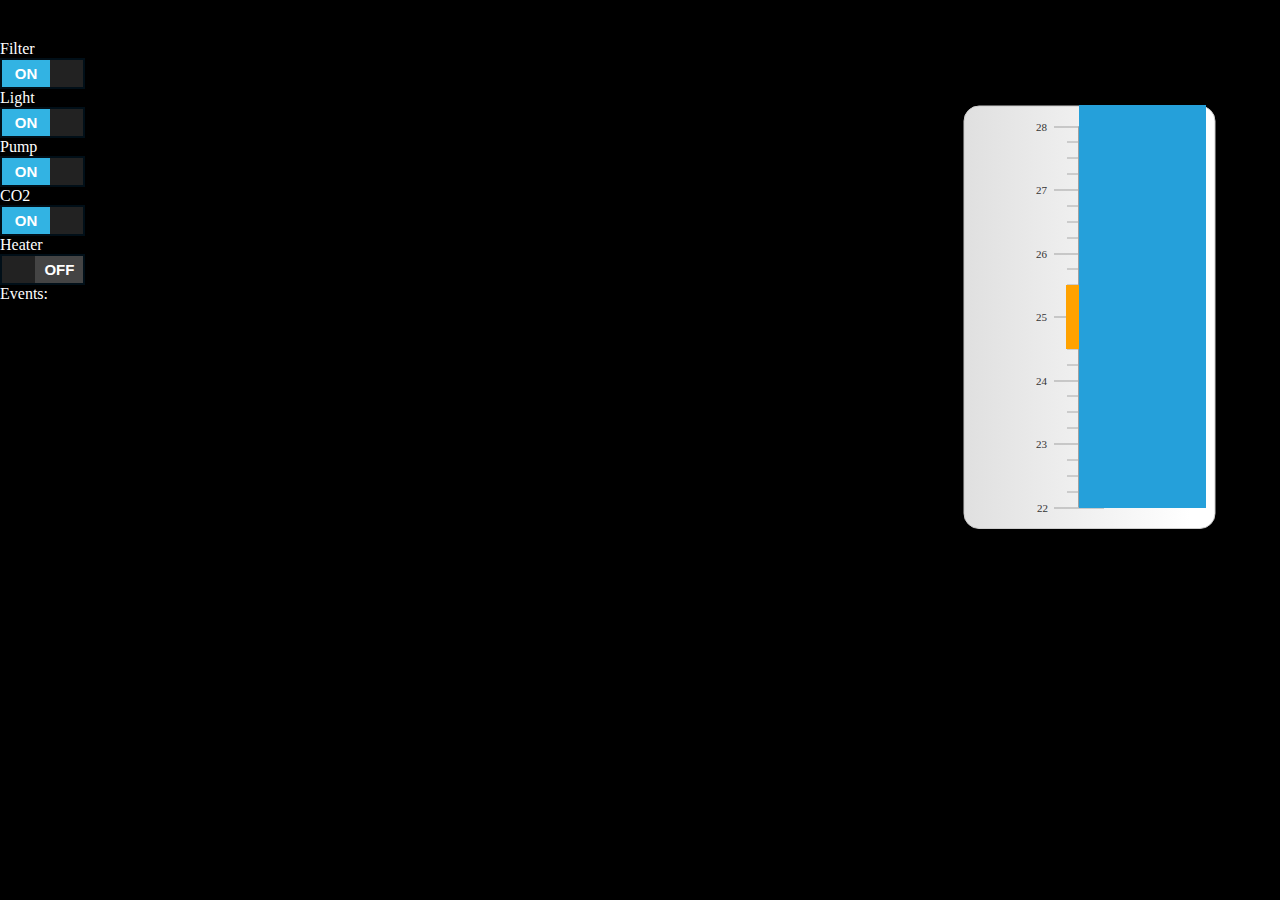
<file: www/index2.html>
<!DOCTYPE html>
<html lang="en">
<head>
    <title>jQWidgets Gauge - Mobile Example</title>
    <meta content="initial-scale=1.0, maximum-scale=1.0, user-scalable=no" name="viewport"/>
    <link rel="stylesheet" href="./styles/demo.css" type="text/css" />
    <meta name="msapplication-tap-highlight" content="no" />
    <link rel="stylesheet" href="./lib/jqwidgets/styles/jqx.base.css" type="text/css" />
    <link rel="stylesheet" href="./lib/jqwidgets/styles/jqx.windowsphone.css" type="text/css" />
    <link rel="stylesheet" href="./lib/jqwidgets/styles/jqx.blackberry.css" type="text/css" />
    <link rel="stylesheet" href="./lib/jqwidgets/styles/jqx.android.css" type="text/css" />
    <link rel="stylesheet" href="./lib/jqwidgets/styles/jqx.mobile.css" type="text/css" />
    <script type="text/javascript" src="./scripts/jquery-1.11.1.min.js"></script>
    <script type="text/javascript" src="./lib/jqwidgets/jqxcore.js"></script>
    <script type="text/javascript" src="./lib/jqwidgets/jqxdata.js"></script>
    <script type="text/javascript" src="./simulator.js"></script>
    <script type="text/javascript" src="./lib/jqwidgets/jqxchart.js"></script>
    <script type="text/javascript" src="./lib/jqwidgets/jqxgauge.js"></script>
    <script type="text/javascript" src="./lib/jqwidgets/jqxswitchbutton.js"></script>
    <script type="text/javascript" src="./lib/jqwidgets/jqxcheckbox.js"></script>
    <script type="text/javascript" src="./lib/jqwidgets/jqxbuttons.js"></script>
    <script type="text/javascript">
    	var label = {
            'button1': 'Filter',
            'button2': 'Light',
            'button3': 'Pump',
            'button4': 'CO2',
            'button5': 'Heater'
        };
    	var labels = { interval: 20 };
        $(document).ready(function () {
            $(document.body).css('visibility', 'visible');
            $(document.body).css('background', "#000");
            $(document.body).css('color', "#fff");
        	var theme ="android";
            $('#button1').jqxSwitchButton({ height: 27, width: 81, theme: theme , checked: true });
            $('#button2').jqxSwitchButton({ height: 27, width: 81, theme: theme , checked: true });
            $('#button3').jqxSwitchButton({ height: 27, width: 81, theme: theme , checked: true });
            $('#button4').jqxSwitchButton({ height: 27, width: 81, theme: theme , checked: true });
            $('#button5').jqxSwitchButton({ height: 27, width: 81, theme: theme , checked: false });
            
            $('#linearGauge').jqxLinearGauge({
                theme : theme,
                orientation: 'vertical',
                width: '20%',
                height: '50%',
                ticksMajor: { size: '10%', interval: 1 },
                ticksMinor: { size: '5%', interval: 0.25, style: { 'stroke-width': 1, stroke: '#aaaaaa' } },
                max: 28,
                min: 22,
                pointer: { size: '50%' },
                colorScheme: 'scheme05',
                labels: {
                    interval: 1, formatValue: function (value, position) {
                        if (value === 20) {
                            return 'C';
                        }
                        return value;
                    },
                    position: 'near'
                },
                ranges: [
                { startValue: 24.5, endValue: 25.5, style: { fill: '#FFA200', stroke: '#FFA200' } },
                ],
                animationDuration: 1500
            });

            $('#linearGauge').jqxLinearGauge('value', 25);

            $('.jqx-switchbutton').on('checked', function (event) {
                $('#events').text(label[event.target.id] + ': Checked');
            });
            $('.jqx-switchbutton').on('unchecked', function (event) {
                $('#events').text(label[event.target.id] + ': Unchecked');
            });
        });
    </script>
</head>
<body style="background: white;">
        <div id="container" class="mobile-container">
            <div style="overflow: hidden; width: 100%; height: 100%;">
                <div style="font-size: 13px; margin: 5%; float: right;" id="linearGauge"></div>
                <div id="settings-panel">
			        <div class="settings-section">
			            <div class="settings-label">Filter</div>
			            <div class="settings-setter">
			                <div id="button1"></div>
			            </div>
			        </div>
			        <div class="settings-section">
			            <div class="settings-label">Light</div>
			            <div class="settings-setter">
			                <div id="button2"></div>
			            </div>
			        </div>
			        <div class="settings-section">
			            <div class="settings-label">Pump</div>
			            <div class="settings-setter">
			                <div id="button3"></div>
			            </div>
			        </div>
			        <div class="settings-section">
			            <div class="settings-label">CO2</div>
			            <div class="settings-setter">
			                <div id="button4"></div>
			            </div>
			        </div>
			        <div class="sections-section-bottom settings-section">
			            <div class="settings-label">Heater</div>
			            <div class="settings-setter">
			                <div id="button5"></div>
			            </div>
			        </div>
			    </div>
                <div class="events-container">
		        <div>Events:</div>
		    	    <div id="events"></div>
			    </div>
            
            </div>
        </div>
</body>
</html>
</file>
<file: www/styles/demo.css>
﻿html, body 
{
    height: 100%;
    width: 100%;
    margin: 0px;
    padding: 0px;
    overflow: hidden;
    font-size: 16px;
}
body {
    visibility: hidden;
}
.mobile-container {
    width: 100%;
    height: 100%;
    margin: 0px;
    padding: 0px;
    overflow-x: hidden;
    font-size: 16px;
    -moz-box-sizing: border-box;
    box-sizing:border-box;
    padding-top: 40px;
    padding-bottom: 5px;
}
.device-mobile {
    font-family: HelveticaNeue,sans-serif;
    margin: 10px;
    margin-left: 50%;
    left: -200px;
    position: relative;
    width: 400px;
    height: 800px;
    overflow: hidden;
    background-image: url(../../images/iphone.png);
    background-repeat: no-repeat;
    padding-left: 41px;
    padding-top: 119px;
}
.device-mobile-container {
    background: #d9dcdf;
    height: 567px;
    width: 319px;
    overflow: hidden;  
}
.device-mobile-tablet {
    width: 680px; height: 532px;  
    overflow: hidden; 
    background-image: url(../../images/ipad.png);
    background-repeat: no-repeat;
    padding-left: 70px;
    padding-top: 70px; 
    margin: 5px;
    font-family: HelveticaNeue,sans-serif;
    margin-left: 50%;
    left: -330px;
    position: relative;
}
.device-mobile-tablet-container {
    width: 537px;
    height: 390px;
    overflow: hidden;  
    background: #d9dcdf;
}
.device-blackberry-tablet {
    margin: 10px;
    width: 680px; height: 532px; 
    overflow: hidden; 
    background-image: url(../../images/blackberry-tablet.png);
    background-repeat: no-repeat;
    padding-left: 70px;
    padding-top: 70px; 
    font-family: Slate Pro, Slate, Helvetica, sans-serif;
    margin-left: 50%;
    left: -334px;
    position: relative;
}
.device-blackberry-tablet-container {
    width: 537px;
    height: 315px;
    overflow: hidden;  
}
.device-android-tablet {
    margin: 10px;
    width: 680px;
    height: 532px; 
    overflow: hidden; 
    background-image: url(../../images/android-tablet.png);
    background-repeat: no-repeat;
    padding-left: 59px;
    padding-top: 58px; 
    font-family: Roboto,HelveticaNeue,sans-serif;
    margin-left: 50%;
    left: -330px;
    position: relative;
}
.device-android-tablet-container {
    width: 556px;
    height: 325px;
    overflow: hidden;  
}
.device-android {
    margin: 10px;
    width: 383px; 
    height: 731px;
    overflow: hidden; 
    background-image: url(../../images/galaxys4.png);
    background-repeat: no-repeat;
    padding-left: 25px;
    padding-top: 78px;
    font-family: Roboto,HelveticaNeue,sans-serif;
    margin-left: 50%;
    left: -191px;
    position: relative;
}
.device-android-container {
    height: 587px; 
    width: 333px;
    background: black;
    overflow: hidden;  
    color: white;
}
.device-win8-tablet {
    margin: 10px;
    width: 613px;
    height: 532px; 
    overflow: hidden; 
    background-image: url(../../images/windows-tablet.png);
    background-repeat: no-repeat;
    padding-left: 40px;
    padding-top: 38px; 
    font-family: 'Segoe WP';
    margin-left: 50%;
    left: -306px;
    position: relative;
}
.device-win8-tablet-container {
    width: 535px;
    height: 302px;
    overflow: hidden;  
    background: black; 
    color: white;
}
.device-win8 {
    margin: 10px;
    width: 383px; 
    height: 731px;
    overflow: hidden; 
    background-image: url(../../images/nokia.png);
    background-repeat: no-repeat;
    padding-left: 30px;
    padding-top: 78px;
    font-family: 'Segoe WP';
    margin-left: 50%;
    left: -191px;
    position: relative;
}
.device-win8-container {
    height: 615px; 
    width: 319px;
    background: black;
    overflow: hidden;  
    color: white;
}
.device-blackberry {
    margin: 10px;
    width: 400px;
    height: 794px;
    overflow: hidden;
    background-image: url(../../images/blackberry.png);
    background-repeat: no-repeat;
    padding-left: 30px;
    padding-top: 114px;
    font-family: Slate Pro, Slate, Helvetica, sans-serif;
    margin-left: 50%;
    left: -200px;
    position: relative;
}
.device-blackberry-container {
    background-repeat: no-repeat;
    height: 558px;
    width: 336px;
    overflow: hidden;  
    color: white;
}
</file>
<file: www/lib/jqwidgets/styles/jqx.base.css>
﻿/*Rounded Corners*/
/*top-left rounded Corners*/
.jqx-rc-tl
{
    -moz-border-radius-topleft: 3px;
    -webkit-border-top-left-radius: 3px;
    border-top-left-radius: 3px;
}
/*top-right rounded Corners*/
.jqx-rc-tr
{
    -moz-border-radius-topright: 3px;
    -webkit-border-top-right-radius: 3px;
    border-top-right-radius: 3px;
}
/*bottom-left rounded Corners*/
.jqx-rc-bl
{
    -moz-border-radius-bottomleft: 3px;
    -webkit-border-bottom-left-radius: 3px;
    border-bottom-left-radius: 3px;
}
/*bottom-right rounded Corners*/
.jqx-rc-br
{
    -moz-border-radius-bottomright: 3px;
    -webkit-border-bottom-right-radius: 3px;
    border-bottom-right-radius: 3px;
}
/*top rounded Corners*/
.jqx-rc-t
{
    -moz-border-radius-topleft: 3px;
    -webkit-border-top-left-radius: 3px;
    border-top-left-radius: 3px;
    -moz-border-radius-topright: 3px;
    -webkit-border-top-right-radius: 3px;
    border-top-right-radius: 3px;
}
/*bottom rounded Corners*/
.jqx-rc-b
{
    -moz-border-radius-bottomleft: 3px;
    -webkit-border-bottom-left-radius: 3px;
    border-bottom-left-radius: 3px;
    -moz-border-radius-bottomright: 3px;
    -webkit-border-bottom-right-radius: 3px;
    border-bottom-right-radius: 3px;
}
/*right rounded Corners*/
.jqx-rc-r
{
    -moz-border-radius-topright: 3px;
    -webkit-border-top-right-radius: 3px;
    border-top-right-radius: 3px;
    -moz-border-radius-bottomright: 3px;
    -webkit-border-bottom-right-radius: 3px;
    border-bottom-right-radius: 3px;
}
/*left rounded Corners*/
.jqx-rc-l
{
    -moz-border-radius-topleft: 3px;
    -webkit-border-top-left-radius: 3px;
    border-top-left-radius: 3px;
    -moz-border-radius-bottomleft: 3px;
    -webkit-border-bottom-left-radius: 3px;
    border-bottom-left-radius: 3px;
}
/*all rounded Corners*/
.jqx-rc-all
{
    -moz-border-radius: 3px;
    -webkit-border-radius: 3px;
    border-radius: 3px;
}
/*reset rounded corners*/
.jqx-rc-reset
{
    -moz-border-radius: 0px !important;
    -webkit-border-radius: 0px !important;
    border-radius: 0px !important;
}

/*Reset Style*/
.jqx-reset
{
    padding: 0;
    margin: 0;
    border: none;
    background: transparent;
    outline: none;
    box-sizing: content-box;
}
.jqx-clear {
    align:left; valign:top; left: 0px; top: 0px; -webkit-appearance: none !important; outline: none !important; padding: 0px; margin: 0px;
}
.jqx-popup {
    box-sizing: content-box;
}
.jqx-position-reset {
    position: static !important; 
}
.jqx-border-reset {
    border: none !important;
}
.jqx-overflow-hidden {
    overflow: hidden !important;
}
.jqx-position-relative {
    position: relative !important;
}
.jqx-position-absolute {
    position: absolute !important;
}
.jqx-max-size {
    width: 100% !important;
    height: 100% !important;
}
.jqx-background-reset {
    background: transparent !important;
}
/*Disable browser selection*/
.jqx-disableselect
{
    -webkit-user-select: none;
    -khtml-user-select: none;
    -moz-user-select: none;
    -o-user-select: none;
    user-select: none;
    -ms-user-select:none;
    -webkit-touch-callout:none;
    -webkit-tap-highlight-color: rgba(0,0,0,0);
}
.jqx-enableselect {
    -webkit-user-select: text;
    -khtml-user-select: text;
    -moz-user-select: text;
    -o-user-select: auto;
    -ms-user-select:text;
    user-select:all;
}
.jqx-hideborder
{
    border: none !important;
}
.jqx-hidescrollbars
{
    overflow: hidden !important;
}
/*jqxButton, jqxToggleButton, jqxRepeatButton Style*/
.jqx-button{outline: none; border: 1px solid transparent; padding: 3px; text-align: center; vertical-align: central; margin: 0 0 0 0; cursor: default; }
button.jqx-button, input[type=button].jqx-button,  input[type=submit].jqx-button {
    box-sizing: border-box !important; -moz-box-sizing: border-box !important; 
}

.jqx-buttongroup{}
.jqx-group-button-normal {
    vertical-align: middle;
    text-align: center;
}
/*applied to the link button's anchor element.*/
.jqx-link
{
    text-decoration: none;
    color: #111111;
}

/*shows elements.*/
.jqx-visible
{
    display: block;
}
/*hides elements.*/
.jqx-hidden
{
    display: none;
}
.jqx-widget, .jqx-widget-content, .jqx-widget-header, .jqx-fill-state-normal {
    line-height: 1.231;
}
/*jqxGauge Style*/
.jqx-gauge-label, .jqx-gauge-caption
{
    fill: #333333;
    color: #333333;
    font-size: 11px;
    font-family: Verdana;
}
/*jqxChart Style*/
.jqx-chart-axis-text,
.jqx-chart-label-text, 
.jqx-chart-tooltip-text, 
.jqx-chart-legend-text
{
    fill: #333333;
    color: #333333;
    font-size: 11px;
    font-family: Verdana;
}
.jqx-chart-axis-description
{
    fill: #555555;
    color: #555555;
    font-size: 11px;
    font-family: Verdana;
}
.jqx-chart-title-text
{
    fill: #111111;
    color: #111111;
    font-size: 14px;
    font-weight: bold;
    font-family: Verdana;
}
.jqx-chart-title-description
{
    fill: #111111;
    color: #111111;
    font-size: 12px;
    font-weight: normal;
    font-family: Verdana;
}

/*applied to the Grid's element.*/
.jqx-grid
{
    overflow: hidden;
    border-style: solid;
    border-width: 1px;
}
/*applied to the Pager.*/
.jqx-grid-pager
{
    border: none;
    border-top: 1px solid transparent;
}
/*applied to the Top Pager.*/
.jqx-grid-pager-top
{
    border: none;
    border-bottom: 1px solid transparent;
}
.jqx-grid-pager-number{
    padding: 2px 5px;
    text-decoration: none;
    margin: 1px;
    border: 1px solid transparent;
    color: inherit !important;
    *color: expression(this.parentNode.currentStyle['color']) !important;     
    outline: none;
    font-weight: normal !important;
}

/*applied to the Grid's bottom-right area between the horizontal and vertical scrollbars.*/
.jqx-grid-bottomright
{
   
}
/*applied to the Grid's header area.*/
.jqx-grid-header 
{
    border-style: solid;
    border-width: 0px 0px 1px 0px;
    overflow: hidden;
    border-color: transparent;
    margin: 0px;
    padding: 0px;
 }
 /*applied to the columns.*/
.jqx-grid-column-header, .jqx-grid-columngroup-header {
    border-style: solid;
    border-width: 0px 1px 0px 0px;
    border-color: transparent;
    white-space: nowrap;
    border-style: solid;
    font-weight: normal;  
    overflow: hidden;
    text-align: left;
    padding: 0px;
    margin: 0px;
 }
.jqx-grid-column-header-rtl, .jqx-grid-columngroup-header-rtl {
    border-width: 0px 0px 0px 1px;
}
.jqx-grid-columngroup-header {
    border-bottom-width: 1px;
    border-left-width: 1px;
}
 /*applied to the column's button.*/
 .jqx-grid-column-menubutton {
    border-style: solid;
    border-width: 0px 0px 0px 1px;
    border-color: transparent;
    background-image: url('images/menubutton.png');
    background-repeat: no-repeat;
    background-position: center;
    cursor: pointer;
 }
.jqx-grid-column-menubutton-rtl {
    border-width: 0px 1px 0px 0px;
}
 /*applied to the column's sort button when the sort order is ascending.*/
 .jqx-grid-column-sortascbutton {
    border: none;
    background-image: url('images/sortascbutton.png');
    background-repeat: no-repeat;
    background-position: center;
    cursor: pointer;
 }
 /*applied to the column's sort button when the sort order is descending.*/
  .jqx-grid-column-sortdescbutton {
    border: none;
    background-image: url('images/sortdescbutton.png');
    background-repeat: no-repeat;
    background-position: center;
    cursor: pointer;
 }
  /*applied to the column's filter button.*/
  .jqx-grid-column-filterbutton
 {
    border: none;
    background-image: url('images/filter.png');
    background-repeat: no-repeat;
    background-position: center;
 }
  /*applied to the column's resize line.*/
 .jqx-grid-column-resizeline {
   border-right: 1px dotted #555; 
 }
 /*applied to the validation popup during cell editing.*/
 .jqx-grid-validation
 {
    background: #df2227 !important;
    color: #fff  !important;
    padding: 4px 8px;
 }
.jqx-grid-validation-label {
    color: #fff !important;
    background: #df2227 !important;
    border: 1px solid #df2227 !important;    
}
  .jqx-grid-validation-arrow-up
 {
    background-image: url('images/red_arrow_up.png');
    background-repeat: no-repeat;
    background-position: center center;
 }
  .jqx-grid-validation-arrow-down
 {
    background-image: url('images/red_arrow_down.png');
    background-repeat: no-repeat;
    background-position: center center;
 }
  /*applied to the column's resize start line.*/
  .jqx-grid-column-resizestartline {
   border-right: 1px solid #444; 
 }
  /*applied to the sort ascending menu item in the Grid's Context Menu*/
 .jqx-grid-sortasc-icon
 {
    background-image: url('images/sortasc.png');
    background-repeat: no-repeat;
    background-position: left center;
    width: 16px;
    height: 16px;
    float: left;
    margin-left: -4px;
    margin-right: 4px;
 }
  /*applied to the sort ascending menu item in the Grid's Context Menu*/
 .jqx-grid-sortdesc-icon
 {
    background-image: url('images/sortdesc.png');
    background-repeat: no-repeat;
    background-position: left center;
    width: 16px;
    height: 16px;
    float: left;
    margin-left: -4px;
    margin-right: 4px;
 }
  /*applied to the grid menu's sort remove item/*/
 .jqx-grid-sortremove-icon
 {
    background-image: url('images/sortremove.png');
    background-repeat: no-repeat;
    background-position: left center;
    width: 16px;
    height: 16px;
    float: left;
    margin-left: -4px;
    margin-right: 4px;
 }
   /*applied to the grouping column's drag and drop item when the drop operation is allowed.*/
 .jqx-grid-drag-icon
 {
    background-image: url('images/drag.png');
    background-repeat: no-repeat;
    background-position: left center;
    width: 16px;
    height: 16px;
 }
   /*applied to the grouping column's drag and drop item when the drop operation is not allowed.*/
 .jqx-grid-dragcancel-icon
 {
    background-image: url('images/dragcancel.png');
    background-repeat: no-repeat;
    background-position: left center;
    width: 16px;
    height: 16px;
 }
 /*applied to the 'group by' menu item.*/
 .jqx-grid-groupby-icon
 {
    background-repeat: no-repeat;
    background-position: left center;
    width: 16px;
    height: 16px;
    float: left;
    margin-left: -4px;
    margin-right: 4px;
 }
/*applied to the column anchor tags.*/
 .jqx-grid-column-header a:link, .jqx-grid-column-header a:visited
 {
    display: block;
    margin: 4px;
    height: 18px;
    line-height: 18px !important;
    color: inherit;
    outline: 0 none;
    text-decoration: none;
    cursor: pointer;
}
.jqx-grid-toolbar a:link, .jqx-grid-toolbar a:visited {
    margin: 4px;
    height: 18px;
    line-height: 18px !important;
    color: inherit;
    outline: 0 none;
    text-decoration: none;
    cursor: pointer;
}
/*applied to the groups header area.*/
 .jqx-grid-groups-header, .jqx-grid-toolbar {
    border-style: solid;
    border-width: 0px 0px 1px 0px;
    border-color: #aaa;
    white-space: nowrap;
    overflow: hidden;
    text-align: left;
    padding: 0px;
    margin: 0px;
 }
/*applied to a grouping row.*/
 .jqx-grid-groups-row {
    font-weight:bold;
    white-space: nowrap;
    text-align: left;
    padding: 0px;
    top: 50%;
    margin-top: -8px;
 }
 /*applied to the row details.*/
 .jqx-grid-groups-row-details {
    font-weight: normal;
 }
 /*applied to a grouping column.*/
 .jqx-grid-group-column 
 {
    border: 1px solid transparent;
    white-space: nowrap;
    border-style: solid;
    font-weight: normal;  
    overflow: hidden;
    text-align: left;
    padding: 0px;
    margin: 0px;
 }
 /*applied to the lines between the group columns.*/
  .jqx-grid-group-column-line
 {
    background: #aaa;
 }
 /*applied to the drop line indicators displayed in the grouping header.*/
  .jqx-grid-group-drag-line
 {
    background: #80be09;
 }
 /*applied to the anchor tags inside a grouping column.*/
 .jqx-grid-group-column  a:link{
    display: block;
    margin: 4px;
    height: 18px;
    line-height: 18px !important;
    outline: 0 none;
    text-decoration: none;
    cursor: pointer;
    color: inherit;
    *color: expression(this.parentNode.currentStyle['color']);     
}
 .jqx-grid-group-column  a:visited{
    color: inherit;
    display: block;
    margin: 4px;
    height: 18px;
    line-height: 18px !important;
    outline: 0 none;
    text-decoration: none;
    cursor: pointer;
     *color: expression(this.parentNode.currentStyle['color']);    
}
/*applied to a grid cell*/
.jqx-grid-cell {
    border-style: solid;
    border-width: 0px 1px 1px 0px;
    margin-right: 1px;
    margin-bottom: 1px;
    border-color: transparent;  
    background: #fff;
    white-space: nowrap;
    font-weight: normal; 
    font-size: inherit;
    overflow: hidden; 
    position: absolute !important; 
    height: 100%; 
 }
.jqx-grid-cell-locked {
    color: #aaa !important;
}
/*applied to a grid cell that is part of a rows group.*/
 .jqx-grid-group-cell{ 
    overflow: hidden; 
    position: absolute !important; 
    height: 100%; 
    background: #fff;
 }
/*applied to the grid cells in the sort column*/
 .jqx-grid-cell-sort {
    background-color: #f0f0f0;
 }

 /*applied to the grid cells in the filter column*/
 .jqx-grid-cell-filter {
    background-color: #e6e6e6;
 }
 /*applied to the grid cells area.*/
.jqx-grid-content {
    border-style: solid;
    border-width: 0px 0px 0px 0px;
    border-color: transparent;
    white-space: nowrap;
    overflow: hidden;
 }
 /*applied to a grid cell that is part of a rows group.*/
.jqx-grid-group-cell, .jqx-grid-empty-cell {
    border-style: solid;
    border-width: 0px 0px 1px 0px;
    white-space: nowrap;
    font-weight: normal;   
 }
.jqx-widget .jqx-grid-cleared-cell, .jqx-grid-cleared-cell {
    border: transparent !important;
}
.jqx-grid-cell-wrap {white-space: normal !important;}

.jqx-tree-grid-indent {
    width: 14px;
    display: inline-block;
    height: 8px;
    overflow: hidden;
    vertical-align: top;
}
.jqx-tree-grid-title {
    text-decoration: none;
    vertical-align: top;
    white-space: nowrap;
    overflow: hidden;
    text-overflow: ellipsis;
}
.jqx-tree-grid-collapse-button, .jqx-tree-grid-expand-button {
    display: inline-block;
    margin-top: 2px;
    margin-right: 0px;
    position: relative;
    width: 14px;
    height: 13px;   
    vertical-align: top;
}
.jqx-tree-grid-checkbox {
   float: none !important; 
   width: 14px;
   height: 14px;
   cursor: pointer;
   margin-right: 2px !important;
   margin-left: 2px !important;
}
.jqx-tree-grid-icon {
   float: none !important; 
   width: 14px;
   height: 14px;
   margin-right: 4px;
}
.jqx-tree-grid-icon-rtl {
   margin-right: 0px;
   margin-left: 4px;
}
.jqx-tree-grid-icon-size {
   width: 14px;
   height: 14px;
   line-height: 16px;
}

.jqx-tree-grid-checkbox-tick {
    width: 100%;
    height: 100%;
}
.jqx-tree-grid-expand-button {
    height: 10px;
    width: 14px;
    vertical-align: top;
}

/*applied to a cell in jqxDataTable*/
.jqx-cell {
    min-height: 23px;
    padding: 6px 4px;
    margin: 0;
    border-collapse: separate;
    border-spacing: 0px;
    overflow: hidden;
    text-overflow: ellipsis;
    border: 1px solid transparent;
    border-top-width: 0px;
    border-left-width: 0px;
    box-sizing: border-box;
    -moz-box-sizing: border-box;
    white-space: normal;
    line-height: 1.231;
}
.jqx-grid-cell-nowrap {white-space: nowrap;}

.jqx-cell-editor {
    padding-left: 4px !important;
    padding-right: 3px !important;
}
.jqx-left-align {
    text-align: left;
}
.jqx-center-align {
    text-align: center;
}
.jqx-right-align {
    text-align: right;
}

.jqx-grid-table .jqx-grid-cell {
    position: static !important;
    zoom: 1;
}
/*applied to the Grid's Table element.*/
.jqx-grid-table {
    font-size: 13px;
    table-layout: fixed;
    margin: 0px;
    padding: 0px;
    border-collapse: separate;
    border-spacing: 0px;
    -webkit-overflow-scrolling: touch;
    outline: none;
    zoom: 1;
    empty-cells: show;
    border-right: 1px solid #aaa;
    line-height: 1.231;
    width: auto;
    border: none;
}
.jqx-grid-table-rtl {
    border-left-width: 1px;
    border-right-width: 0px;
}
.jqx-details table {
   border-collapse: collapse;
   table-layout: fixed;
   border-spacing: 0px;
}

 /*applied to a grid cell that is part of a details row and grouping is enabled.*/
.jqx-grid-group-details-cell {

 }
 /*applied to a grid cell that is part of a details row.*/
.jqx-grid-details-cell {
    border-width: 0px 1px 0px 0px;
 }
  /*applied to a grid cell. Represents the alternating cell background.*/
.jqx-grid-cell-alt {
    background: #f9f9f9;  
 }
/*applied to a sorted and alternating grid cell*/
.jqx-grid-cell-sort-alt {
    background-color: #e5e5e5;
 }/*applied to a sorted and alternating grid cell*/
.jqx-grid-cell-filter-alt {
    background-color: #f0f0f0;
 }
  /*applied to a pinned grid cell.*/
.jqx-grid-cell-pinned {
    background-color: #e5e5e5;
 }
 /*applied to a pinned grid cell. Represents the alternating cell background.*/
.jqx-grid-cell-pinned-alt {
    background-color: #e5e5e5;
 }
 /*applied to a selected grid cell.*/
 .jqx-grid-cell-selected {
    border-left: 0px solid transparent;
 }
 .jqx-cell-rtl {
   border-left-width: 1px;
   border-right-width: 0px;
 }
 .jqx-grid-cell-rtl {
    border-width: 0px 0px 1px 1px;
 }
 .jqx-grid-table .jqx-grid-cell {
   border-width: 0px 0px 1px 1px;
 }
 .jqx-grid-table .jqx-grid-cell:first-child {
    border-left-width: 0px;
 }

  /*applied to the selection area.*/
 .jqx-grid-selectionarea {
    border: 1px solid transparent;
    opacity: 0.5;
    filter: alpha(opacity=50);
 }
 /*applied to a hovered grid cell.*/
 .jqx-grid-cell-hover {
    border-color: transparent;
 }
  /*applied to a grid cell when the grid is empty.*/
 .jqx-grid-empty-cell{ overflow: visible; border-bottom: none;}

 /*applied to the Grid when its loading the data.*/
 .jqx-grid-load
{
    padding-right: 0px;
    background-image: url(images/loader.gif);
    background-position: 50% 50%;
    background-repeat: no-repeat;  
    z-index: 9999;
    display: block;
}
/*applied to a group's collapse button.*/
.jqx-grid-group-collapse
{
    padding-right: 0px;
    background-image: url(images/icon-right.png);
    background-position: 50% 50%;
    background-repeat: no-repeat;
    cursor: pointer;
}
.jqx-grid-group-collapse-rtl
{
    padding-right: 0px;
    background-image: url(images/icon-left.png);
    background-position: 50% 50%;
    background-repeat: no-repeat;
    cursor: pointer;
}
/*applied to a group's expand button.*/
.jqx-grid-group-expand, .jqx-grid-group-expand-rtl
{
    padding-right: 0px;
    background-image: url(images/icon-down.png);
    background-position: 50% 50%;
    background-repeat: no-repeat;
    cursor: pointer;
}
/*jqxProgresBar Style*/
.jqx-progressbar
{
    overflow: hidden;
    outline: none;
    border: 1px solid transparent;
    height: 2em;
}
/*applied to the progressbar's value element*/
.jqx-progressbar-value
{
    outline: none;
    border: 0px solid transparent;
    height: 100%;
}
/*applied to the progress bar's vertical value element- when the widget's orientation is 'vertical'*/
.jqx-progressbar-value-vertical
{
    outline: none;
    border: 0px solid transparent;
    height: 100%;
    background: transparent;
}
/*applied to the progressbar's text element*/
.jqx-progressbar-text
{
    font-size: 10px;
    border: none;
}
/*applied to the progress bar when the widget is in disabled state*/
.jqx-progressbar-disabled
{
    outline: none;
    border: 1px solid transparent; 
    height: 2em;
}

/*jqxMenu Style*/
.jqx-menu
{
    border: 1px solid transparent;
    float: none;
    margin: 0px;
    height: 100%;
    padding: 0px;
    overflow: hidden;
    text-align: left;
}
.jqx-menu-dropdown-column
{
    float: left;
}
/*applied to the menu when it is horizontal. Sets the menu's background*/
.jqx-menu-horizontal
{
    margin: 0px;
    padding: 0px;
    overflow: hidden;
    text-align: center;
}
/*applied to the menu when it is vertical. Sets the menu's background*/
.jqx-menu-vertical
{
    text-align: left;
}
/*applied to the sub menu. Sets the sub menu's background*/
.jqx-menu-dropdown
{
    left: 100%;
    margin: 0px;
    padding: 0px;
    right: 0;
    overflow: hidden;
    display: none;
    float: none;
    width: 150px;
    border-style: solid;
    border-width: 1px;
    text-align: left;
    padding: 2px;
}
/*applied to the sub menu's ul elements.*/
.jqx-menu-dropdown ul
{
    left: 100%;
    margin: 0px;
    padding: 0px;
    right: 0;
    overflow: hidden;
    border: none;
}
/*applied to the menu's ul elements.*/
.jqx-menu ul
{
    left: 100%;
    margin: 0px;
    padding: 2px;
    right: 0;
    overflow: hidden;
    background-color: transparent;
    border: none;
}
/*applied to the menu's li elements.*/
.jqx-menu li, .jqx-menu-dropdown li
{
    line-height: 1.3 !important;
}
/*applied to the top level menu items.*/
.jqx-menu-item-top
{
    border: 1px solid transparent;
    text-indent: 0;
    list-style: none;
    padding: 4px 8px 4px 8px;
    left: 100%;
    overflow: hidden;
    color: inherit;
    right: 0;
    margin: 0px 1px 0px 1px;
    cursor: pointer;
}
/*applied to the sub menu items.*/
.jqx-menu-item
{
    border: 1px solid transparent;
    text-indent: 0;
    list-style: none;
    padding: 4px 8px 4px 8px;
    margin: 1px;
    float: none;
    overflow: hidden;
    left: 100%;
    color: inherit;
    right: 0;
    text-align: left;
    cursor: pointer;
    *color: expression(this.parentNode.currentStyle['color']);     
}
/*applied to a sub menu item when the mouse is over the item.*/
.jqx-menu-item-hover
{
    color: inherit;
    right: 0;
    list-style: none;
    margin: 1px;
    left: 100%;
    padding: 4px 8px 4px 8px;
    text-align: left;
    cursor: pointer;
    *color: expression(this.parentNode.currentStyle['color']);     
}
/*applied to a top-level menu item when the mouse is over it.*/
.jqx-menu-item-top-hover
{
    color: inherit;
    right: 0;
    list-style: none;
    margin: 0px 1px 0px 1px;
    left: 100%;
    padding: 4px 8px 4px 8px;
    top: 50%;
    cursor: pointer;
    *color: expression(this.parentNode.currentStyle['color']);     
}
/*applied to a sub menu item when its sub menu is opened.*/
.jqx-menu-item-selected
{
    right: 0;
    list-style: none;
    margin: 1px;
    left: 100%;
    padding: 4px 8px 4px 8px;
    text-align: left;
    cursor: pointer;
    *color: expression(this.parentNode.currentStyle['color']);     
}
/*applied to a disabled sub menu item.*/
.jqx-menu-item-disabled
{

}
/*applied to a top-level menu item when its sub menu is opened.*/
.jqx-menu-item-top-selected
{
    right: 0;
    list-style: none;
    margin: 0px 1px 0px 1px;
    left: 100%;
    padding: 4px 8px 4px 8px;
    cursor: pointer;
}
/*applied to the menu separator items.*/
.jqx-menu-item-separator
{
    text-indent: 0;
    background-color: #ddd;
    border: none;
    list-style: none;
    height: 1px;
    line-height:0 !important;
    padding: 0px;
    margin: 1px 2px 1px 2px;
    float: none;
    overflow: hidden;
    left: 100%;
    color: inherit;
    right: 0;
    font-size: 1px;
}
/*applied to a sub menu item when it has sub menu items. Displays right arrow icon.*/
.jqx-menu-item-arrow-right
{
    background-image: url(images/icon-right.png);
}
/*applied to a sub menu item when it has sub menu items. Displays down arrow icon.*/
.jqx-menu-item-arrow-down
{
    background-image: url(images/icon-down.png);
}
/*applied to a sub menu item when it has sub menu items. Displays up arrow icon.*/
.jqx-menu-item-arrow-up
{
    background-image: url(images/icon-up.png);
}
.jqx-menu-minimized {
    position: relative;
}
.jqx-menu-title {
    position: relative;
    float: right;
    margin-top: 4px;
    padding-top: 4px;
    padding-right: 20px;
}
.jqx-menu-minimized-button
{
    background-image: url('images/icon-menu-minimized.png');
    background-repeat: no-repeat;
    background-position: left center;
    height: 24px;
    width: 24px;
    padding: 0px;
    margin-left: 7px;
    margin-top: 4px;
    float : left;
}
.jqx-menu-ul-minimized {
    display: block!important;
    width: auto !important;
}
.jqx-menu-ul-minimized ul {
    margin-top: 0px;
    margin-bottom: 0px;
    padding-top: 0px;
    padding-bottom: 0px;
    -webkit-box-shadow: none !important;
    -moz-box-shadow   : none !important;
    -o-box-shadow     : none !important;
    box-shadow        : none !important;
}
.jqx-menu-minimized li:last-child {
    padding-bottom: 0px;
    margin: 0px;
}
.jqx-menu-item-arrow-right, .jqx-menu-item-arrow-down, .jqx-menu-item-arrow-up, .jqx-menu-item-arrow-right {
    background-position: 100% 50%;
    background-repeat: no-repeat;
    padding-right: 0px;
    margin-right: -8px;
    width: 17px;
    height: 15px;
}
/*applied to a sub menu item when it has sub menu items. Displays left arrow icon.*/
.jqx-menu-item-arrow-left
{
    padding-right: 0px;
    padding-left: 5px;
    width: 17px;
    height: 15px;
    background-image: url(images/icon-left.png);
    background-position: 0 50%;
    background-repeat: no-repeat;
}
/*applied to a sub menu item when it has sub menu items and its sub menu is opened. Displays right arrow icon.*/
.jqx-menu-item-arrow-right-selected
{
    background-image: url(images/icon-right.png);
}
/*applied to a sub menu item when it has sub menu items and its sub menu is opened. Displays down arrow icon.*/
.jqx-menu-item-arrow-down-selected
{
    background-image: url(images/icon-down.png);
}
/*applied to a sub menu item when it has sub menu items and its sub menu is opened. Displays up arrow icon.*/
.jqx-menu-item-arrow-up-selected
{
    background-image: url(images/icon-up.png);
}
.jqx-menu-item-arrow-right-selected, .jqx-menu-item-arrow-up-selected, .jqx-menu-item-arrow-down-selected, .jqx-menu-item-arrow-top-right {
    padding-right: 0px;
    margin-right: -8px;
    width: 17px;
    height: 15px;
    background-position: 100% 50%;
    background-repeat: no-repeat;
}
/*applied to a top-level menu item when it has sub menu items. Displays right arrow icon.*/
.jqx-menu-item-arrow-top-right
{
    background-image: url(images/icon-right.png);
}
/*applied to a sub menu item when it has sub menu items and its sub menu is opened. Displays left arrow icon.*/
.jqx-menu-item-arrow-left-selected
{
    background-image: url(images/icon-left.png);
}
/*applied to a top-level menu item when it has sub menu items. Displays left arrow icon.*/
.jqx-menu-item-arrow-top-left
{
    background-image: url(images/icon-left.png);
}
.jqx-menu-item-arrow-left-selected, .jqx-menu-item-arrow-top-left {
    background-position: 0 50%;
    background-repeat: no-repeat;
    padding-right: 0px;
    padding-left: 5px;
    width: 17px;
    height: 15px;
}
/*applied to the anchor elements*/
.jqx-menu-item a:link, .jqx-menu-item a:visited, .jqx-menu-item a:hover, .jqx-menu-item-top a:link, .jqx-menu-item-top a:visited, .jqx-menu-item-top a:hover
{
    text-decoration: none;
    color: inherit;
    outline: none;
    background-color: transparent;
    *color: expression(this.parentNode.currentStyle['color']);     
}

/*applied to the menu widget when it is disabled.*/
.jqx-menu-disabled
{
    cursor: default;
}
/*applied to the anchor elements of all disabled menu items.*/
.jqx-menu-disabled a:link
{
    cursor: default;
    text-decoration: none;
}
.jqx-menu-disabled a:visited
{
    cursor: default;
    text-decoration: none;
}
.jqx-menu-disabled a:hover
{
    cursor: default;
}
.jqx-menu-dropdown
{
    right: -1px;
}

/*jqxtree Style*/
.jqx-tree
{
    left: 100%;
    right: 0;
    float: none;
    margin: 0px;
    border-style: solid;
    border-width: 1px;
    padding: 0px;
    overflow: hidden;
    text-align: left;
    outline: none;
    white-space: nowrap;
    line-height: 14px !important;
}
/*applied to the jqxTree root UL element.*/
.jqx-tree-dropdown-root
{
    left: 100%;
    padding: 0px 5px 0px 5px;
    right: 0;
    display: block;
    float: none;
    background-color: transparent;
    border-style: solid;
    border-width: 0px;
    border-color: #fff;
    text-align: left;
    outline: none;
    white-space: nowrap;
    margin: 0px;
}
.jqx-tree-dropdown-root-rtl {
    padding: 0px 5px 0px 0px;
    text-align: right;
    float: right;
    margin: 0px;
}

/*applied to the jqxTree UL elements.*/
.jqx-tree-dropdown
{
    left: 100%;
    margin: 0px;
    padding: 0px 0px 0px 10px;
    right: 0;
     display: block;
    float: none;
    background-color: transparent;
    border-style: solid;
    border-width: 0px;
    border-color: transparent;
    text-align: left;
    outline: none;
}
.jqx-tree-dropdown-rtl {
   padding: 3px 0px 0px 0px;
   text-align: right;
}

/*applied to a tree item.*/
.jqx-tree-item
{
    border: 1px solid transparent;
    text-indent: 0;
    list-style: none;
    padding: 3px;
    margin: 0px;
    float: none;
    overflow: hidden;
    left: 100%;
    right: 0;
    text-align: left;
    cursor: default;
    text-decoration: none;
}
/*applied to the jqxTree LI elements.*/
.jqx-tree-item-li
{
    text-indent: 0;
    background-color: transparent;
    border: 0px solid transparent;
    list-style: none;
    left: 100%; 
    right: 0;
    text-align: left;
    outline: none;
    margin: 0px;
    margin-top: 1px;
    padding: 0px;
}
/*applied to the last LI elements in an UL element.*/
.jqx-tree-item-u-last
{
    margin: 0px 0px 0px 0px;
}
/*applied to a tree item when the mouse is over the item.*/
.jqx-tree-item-hover
{
    color: inherit;
    right: 0;
    padding: 3px;
    margin: 0px;
    list-style: none;
    left: 100%;
    cursor: pointer;
    text-decoration: none;
}
/*applied to a tree item when the item is selected.*/
.jqx-tree-item-selected
{
    color: inherit;
    right: 0;
    padding: 3px;
    margin: 0px;
    list-style: none;
    left: 100%;
    cursor: pointer;
    text-decoration: none;
}
.jqx-tree-item-rtl {
    text-align: right;
}
.jqx-tree-item-li-rtl {
    text-align: right;
}
/*applied to the anchor element of a tree item.*/
.jqx-tree-item a:link, .jqx-tree-item a:visited
{
    text-indent: 0;
    background-color: transparent;
    border: 0px solid transparent;
    list-style: none;
    padding: 0px;
    margin: 0px;
    float: none;
    overflow: hidden;
    left: 100%;
    color: inherit;
    right: 0;
    text-align: left;
    cursor: pointer;
    text-decoration: none;
    outline: none;
}
.jqx-tree-item-selected, .jqx-tree-item-hover a:hover
{
    color: inherit;
}
.jqx-tree-item-selected, .jqx-tree-item-hover a:visited
{
    color: inherit;
}

/*applied to a tree item when the item is disabled.*/
.jqx-tree-item-disabled
{

}
/*applied to a tree item when it has sub items and is collapsed. Displays an arrow icon next to the item.*/
.jqx-tree-item-arrow-collapse, .jqx-tree-item-arrow-collapse-hover
{
    padding-right: 0px;
    width: 17px;
    height: 17px;
    background-image: url(images/icon-right.png);
    background-position: 100% 50%;
    background-repeat: no-repeat;
    cursor: pointer;
}
.jqx-tree-item-arrow-collapse-rtl, .jqx-tree-item-arrow-collapse-hover-rtl {
    background-image: url(images/icon-left.png);
}

/*applied to a tree item when it has sub items and is expanded. Displays an arrow icon next to the item.*/
.jqx-tree-item-arrow-expand, .jqx-tree-item-arrow-expand-hover
{
    padding-right: 0px;
    width: 17px;
    height: 17px;
    background-image: url(images/icon-down.png);
    background-position: 100% 50%;
    background-repeat: no-repeat;
    cursor: pointer;
}
/*applied to the tree when it is disabled.*/
.jqx-tree-disabled
{
    cursor: default;
}
/*applied to the anchor elements in a tree when it is disabled.*/
.jqx-tree-disabled a:link
{
    cursor: default;
    text-decoration: none;
}
.jqx-tree-disabled a:visited
{
    cursor: default;
    text-decoration: none;
}
.jqx-tree-disabled a:hover
{
    cursor: default;
}


/*jqxTabs*/
.jqx-tabs
{
    outline: none;
    margin: 0 0 0 0;
    padding: 0px;
    overflow: hidden;
    background: transparent;
    border: 1px solid transparent;
}
/*applied to the tab close button.*/
.jqx-tabs-close-button
{
    outline: none;
    background-image: url(images/close.png);
    cursor: pointer;
    margin: 0 0 0 0;
    padding: 0 0 0 0;
    position: relative;
    left: 5px;
}
/*applied to the tab close button when the tab is selected.*/
.jqx-tabs-close-button-selected
{
    outline: none;
    background-image: url(images/close.png);
    cursor: pointer;
    margin: 0 0 0 0;
    padding: 0 0 0 0;
}
/*applied to the tab close button when the mouse is over the tab.*/
.jqx-tabs-close-button-hover
{
    outline: none;
    background-image: url(images/close.png);
    cursor: pointer;
    margin: 0 0 0 0;
    padding: 0 0 0 0;
}
/*applied to the tab's left scroll arrow.*/
.jqx-tabs-arrow-left
{
    outline: none;
    position: relative;
    z-index: 15;
    float: left;
    cursor: pointer;
    margin: 0 0 0 0;
    padding: 0 0 0 0;
    background-image: url('images/icon-left.png');
    background-repeat: no-repeat;
    background-position: center;
}
/*applied to the tab's right scroll arrow.*/
.jqx-tabs-arrow-right
{
    outline: none;
    position: relative;
    z-index: 15;
    background-image: url('images/icon-right.png');
    background-repeat: no-repeat;
    background-position: center;
    float: left;
    cursor: pointer;
    margin: 0 0 0 0;
    padding: 0 0 0 0;
}
.jqx-tabs-arrow-background
{
    background: #eeeeee;
}
/*applied to the tab's title.*/
.jqx-tabs-title
{
    outline: none;
    display: block;
    cursor: pointer;
    white-space: nowrap;
    left: 100%;
    right: 0;
    text-indent: 0px;
    list-style: none;
    border: 1px solid transparent;
    margin: 0px 2px 0px 0px;
    overflow: hidden;
    z-index: 1;
    padding-left: 13px;
    padding-right: 13px;
    padding-bottom: 5px;
    padding-top: 5px;
    background: transparent;
    height: auto;
    position: relative; 
}
.jqx-tabs-title-bottom
{
}
.jqx-tabs-title a:link
{
    color: inherit;
    *color: expression(this.parentNode.currentStyle['color']);    
    text-decoration: none;
}
.jqx-tabs-title a:hover
{
    color: inherit;
    *color: expression(this.parentNode.currentStyle['color']);
    text-decoration: none;
}
.jqx-tabs-title a:active
{
    color: inherit;
    *color: expression(this.parentNode.currentStyle['color']);
    text-decoration: none;
}
.jqx-tabs-title a:visited
{
    color: inherit;
    *color: expression(this.parentNode.currentStyle['color']);
    text-decoration: none;
}
/*applied to the tab's title when the tab is selected and the jqxTab's position property is set to 'top' .*/
.jqx-tabs-title-selected-top
{
    z-index: 99;
    outline: none;
    border-top: 1px solid transparent;
    border-left: 1px solid transparent;
    border-right: 1px solid transparent;
    border-bottom: 1px solid #fff;
    background-color: #fff;
    padding-bottom: 7px;
}
/*applied to the tab's title when the tab is selected and the jqxTab's position property is set to 'bottom' .*/
.jqx-tabs-title-selected-bottom
{
    outline: none;
    border-top: 1px solid #fff;
    border-left: 1px solid transparent;
    border-right: 1px solid transparent;
    border-bottom: 1px solid transparent;
    padding-top: 7px;
    padding-bottom: 5px;
    margin-top: -2px;
    background-color: #fff;
}
/*applied to the tab's title when the tab is hovered and the jqxTab's position property is set to 'top' .*/
.jqx-tabs-title-hover-top
{
    outline: none;
    border: 1px solid transparent;    
    padding-bottom: 5px;
}
/*applied to the tab's title when the tab is hovered and the jqxTab's position property is set to 'bottom' .*/
.jqx-tabs-title-hover-bottom
{
    outline: none;
    border: 1px solid transparent;
    padding-top: 5px;
}
/*applied to the tab's title when the tab is disabled.*/
.jqx-tabs-title-disable
{
 
}
/*applied to the tab's header.*/
.jqx-tabs-header
{
    padding-left: 0px;
    padding-right: 0px;
    padding-top: 3px;
    padding-bottom: 1px;
    margin: 0px;
    border-top: 0px solid transparent;
    border-left: 0px solid transparent;
    border-right: 0px solid transparent;
    border-bottom: 1px solid #aaa;
    background: #eeeeee;
}
/*applied to the tab's header when the position is bottom.*/
.jqx-tabs-header-bottom
{
    padding-top: 1px;
    padding-bottom: 3px;
    border-top: 0px solid #aaa;
    border-left: 0px solid transparent;
    border-right: 0px solid transparent;
    border-bottom: 1px solid transparent;
}
/*applied to the tab's header when the tab is collapsed.*/
.jqx-tabs-header-collapsed
{
    border: 1px solid #aaa;
}
/*applied to the tab's header when the position is bottom and tab is collapsed.*/
.jqx-tabs-header-collapsed-bottom
{
    border: 1px solid #aaa;
}
.jqx-tabs-collapsed
{
    border: 0px solid transparent;
}
.jqx-tabs-collapsed-bottom
{
    border: 0px solid transparent;
}
/*applied to the tab's selection tracker container element.*/
.jqx-tabs-selection-tracker-container
{
    outline: none;
    position: relative;
    text-indent: 0px;
    margin: 0 0 0 0;
    padding: 0 0 0 0;
    width: 100%;
    background: transparent;
    height: 0px;
}
/*applied to the tab's selection tracker when the jqxTab's position property is set to 'top'.*/
.jqx-tabs-selection-tracker-top
{
    border-top: 1px solid transparent;
    border-left: 1px solid transparent;
    border-right: 1px solid transparent;
    padding-bottom: 2px;
    background-color: #fff;
    outline: none;
    position: absolute;
    z-index: 10;
}
/*applied to the tab's selection tracker when the jqxTab's position property is set to 'bottom'.*/
.jqx-tabs-selection-tracker-bottom
{
    border-left: 1px solid transparent;
    border-right: 1px solid transparent;
    border-bottom: 1px solid transparent;
    background-color: #fff;
    outline: none;
    position: absolute;
    z-index: 10;
    margin-top: -1px;
    padding-bottom: 2px;
}
/*applied to the tab's content element which represents a DIV element.*/
.jqx-tabs-content
{
    outline: none;
    border-bottom: 0px solid transparent;
    border-left: 0px solid transparent;
    border-right: 0px solid transparent;
    border-top: 0px solid transparent;
    text-align: left;
    clear: both;
}
.jqx-tabs-content-element
{
    height: 100%;
    overflow: auto;
}

/*jqxCheckBox*/
.jqx-checkbox
{
    text-align: left;
    border: none;
    outline: none;
    margin: 0 0 0 0;
    white-space: nowrap;
    text-overflow: ellipsis;
}
/*applied to the check box.*/
.jqx-checkbox-default
{
    text-align: left;
    float: left;
    padding: 0px;
    border: 1px solid transparent;
    outline: none;
    margin: 0px 3px 0px 3px;
}
/*applied to the check box when the mouse cursor is over it.*/
.jqx-checkbox-hover
{
    cursor: pointer;
    float: left;
    padding: 0px;
    border: 1px solid transparent;
    outline: none;
    margin: 0px 3px 0px 3px;
}
/*applied to the widget when it is disabled.*/
.jqx-checkbox-disabled
{
    cursor: default;
    background: transparent;
    padding: 0px;
    border: none;
    outline: none;
    margin: 0px 0px 0px 0px;
}
/*applied to the check box when the widget is disabled.*/
.jqx-checkbox-disabled-box
{
    float: left;
    padding: 0px;
    border: 1px solid transparent;
    outline: none;
    margin: 0px 3px 0px 3px;
}
/*applied to the check box when it is checked. Displays a check icon.*/
.jqx-checkbox-check-checked
{
    float: left;
    background: transparent url(images/check_black.png) center center no-repeat;
    padding: 0px;
    border: none;
    outline: none;
    margin: 0 0 0 0;
}
/*applied to the check box when the widget is disabled. Displays a disabled check icon.*/
.jqx-checkbox-check-disabled
{
    float: left;
    background: transparent url(images/check_disabled.png) center center no-repeat;
    padding: 0px;
    border: none;
    outline: none;
    margin: 0 0 0 0;
}
/*applied to the check box when its state is indeterminate.*/
.jqx-checkbox-check-indeterminate
{
    float: left;
    background: transparent url(images/check_indeterminate_black.png) center center no-repeat;
    padding: 0px;
    border: none;
    outline: none;
    margin: 0 0 0 0;
}
/*applied to the check box when its state is indeterminate and it is disabled.*/
.jqx-checkbox-check-indeterminate-disabled
{
    float: left;
    background: transparent url(images/check_indeterminate_disabled.png) center center no-repeat;
    padding: 0px;
    border: none;
    outline: none;
    margin: 0 0 0 0;
}
/*applied to the check box when its in rtl mode.*/
.jqx-checkbox-rtl {
    float: right;
}
/*jqxRadioButton*/
.jqx-radiobutton
{
    text-overflow: ellipsis;
    border: none;
    outline: none;
    margin: 0 0 0 0;
    white-space: nowrap;
}
/*applied to the radio button.*/
.jqx-radiobutton-default
{
    cursor: pointer;
    float: left;
    background: transparent url(images/roundbg_classic_normal.png) left center scroll repeat-x;
    padding: 0px;
    border: 1px solid transparent;
    outline: none;
    margin: 1px 3px 0px 3px;
    -moz-border-radius: 100%;
    -webkit-border-radius: 100%;
    border-radius: 100%;
}
/*applied to the radio button when the mouse is over it.*/
.jqx-radiobutton-hover
{
    cursor: pointer;
    float: left;
    background: transparent;
    padding: 0px;
    border: 1px solid transparent;
    outline: none;
    margin: 1px 3px 0px 3px;
    -moz-border-radius: 100%;
    -webkit-border-radius: 100%;
    border-radius: 100%;
}
/*applied to the radio button when it is disabled.*/
.jqx-radiobutton-disabled
{
    cursor: default;
}
/*applied to the radio button's radio icon when it is disabled.*/
.jqx-radiobutton-disabled-box
{
}
/*applied to the radio button when it is checked.*/
.jqx-radiobutton-check-checked
{
    float: left;
    background: transparent url(images/roundbg_check_black.png) left top no-repeat;
    padding: 0px;
    border: 1px solid transparent;
    outline: none;
    margin: 0 0 0 0;
    -moz-border-radius: 100%;
    -webkit-border-radius: 100%;
    border-radius: 100%;
    width: 7px; 
    height: 7px;
    margin-left: 2px;
    margin-top: 2px;
}
/*applied to the radio button when it is checked and disabled.*/
.jqx-radiobutton-check-disabled
{
}
/*applied to the radio button when it is in indeterminate state.*/
.jqx-radiobutton-check-indeterminate
{
    float: left;
    background: transparent url(images/roundbg_check_indeterminate.png) left top no-repeat;
    padding: 0px;
    border: none;
    outline: none;
    margin: 0 0 0 0;
    -moz-border-radius: 100%;
    -webkit-border-radius: 100%;
    border-radius: 100%; 
    width: 6px; 
    height: 6px;
    margin-left: 2px;
    margin-top: 2px;  
}
/*applied to the radio button when it is in indeterminate state and disabled.*/
.jqx-radiobutton-check-indeterminate-disabled
{
}
/*applied to the radio button when its in rtl mode.*/
.jqx-radiobutton-rtl {
    float: right;
}

/*jqxRating*/
.jqx-rating
{
    margin: 0px;
    padding: 0px;
    outline: none;
    overflow: hidden;
}
.jqx-rating-image
{
    border-width: 0px;
}
.jqx-rating-image-default
{
    margin: 0px;
    padding: 0px;
    outline: none;    
    background-color: transparent;
    background-repeat: no-repeat;
    cursor: pointer;
    background-image: url(images/star.png);
    overflow: hidden;
}
/*applied to the rating when it is hovered.*/
.jqx-rating-image-hover
{
    background-color: transparent;
    padding: 0px;
    background-repeat: no-repeat;
    cursor: pointer;
    background-image: url(images/star_hover.png);
    overflow: hidden;
}
/*applied to the rating when it is disabled.*/
.jqx-rating-image-backward
{
    background-color: transparent;
    padding: 0px;
    background-repeat: no-repeat;
    cursor: pointer;
    background-image: url(images/star_disabled.png);
    overflow: hidden;
}
/*jqxCalendar Style*/
.jqx-calendar
{
    border: 1px solid transparent;
    -webkit-appearance: none;
    overflow: hidden;
    outline: none;
    padding: 0px;
    margin: 0 0 0 0;
    cursor: default;
    border-collapse: separate;
}
.jqx-calendar td {
    padding-top: 0px;
    padding-bottom: 0px;
    border-collapse: separate;
    border-spacing: 1px;
    font-size: 13px;
    line-height: 1.231;
}
.jqx-calendar table {
    margin: 0px;
    padding: 0px;
    border-collapse: separate;
    border-spacing: 1px;
    font-size: 13px;
    line-height: 1.231;
}
/*applied to the calendar's row header. This header displays the week numbers.*/
.jqx-calendar-row-header
{
    outline: none;
    border: 0px solid #f2f2f2;
    padding: 0;
    margin: 0 0 0 0;
    cursor: default;
}
/*applied to the calendar's column. This header displays the day names.*/
.jqx-calendar-column-header
{
    outline: none;
    text-align: right;
    padding: 3px;
    border-top: none;
    border-bottom: 1px solid transparent;
    border-left: none;
    border-right: none;
    margin: 0 0 0 0;
    cursor: default;
}
/*applied to the calendar's top-left header. This header is displayed before the day names and above the week numbers.*/
.jqx-calendar-top-left-header
{
    outline: none;
    border: 0px solid #f2f2f2;
    margin: 0 0 0 0;
    cursor: default;
}
/*applied to the calendar's navigation buttons.*/
.jqx-calendar-title-navigation
{
    cursor: pointer;
    background-color: transparent; 
    margin: 0; 
    padding: 0; 
    border: none; 
    width: 25px;
    height: 25px;
}
/*applied to the month table*/
.jqx-calendar-month
{
    margin: 0; padding: 0;
    border: none;
    width: 100%; 
}
/*applied to the calendar's title content.*/
.jqx-calendar-title-content
{
    cursor: pointer;
    text-align: center;
}
/*applied to the calendar's navigation title.*/
.jqx-calendar-title-header
{
    border-left: none;
    border-top: none;
    border-right: none;
    border-bottom-width: 1px;
    border-bottom-style: solid;
    margin: 0 0 0 0;
}
.jqx-calendar-title-header td {
    padding-left: 0px;
    padding-right: 0px;
    border: none;
}
/*applied to the calendar's navigation title when the calendar is disabled.*/
.jqx-calendar-title-header-disabled
{   
    border-bottom-width: 1px;
    border-bottom-style:solid; 
    margin: 0 0 0 0;    
    border-left: 0px solid transparent;
    border-right: 0px solid transparent;
    border-top: 0px solid transparent;    
    
}
/*applied to a calendar cell.*/
.jqx-calendar-cell
{
    border: 1px solid transparent;
    margin: 0px;
    outline: none;
    text-align: center;
    padding: 1px;
    cursor: pointer;
    background-color: transparent;
}
.jqx-calendar-cell td
{
    padding: 0;
    margin: 0;
}
/*applied to a calendar cell in decade and year views.*/
.jqx-calendar-cell-decade, .jqx-calendar-cell-year {
   text-align: center;
 }

.jqx-calendar .jqx-fill-state-normal
{
    background: transparent;
    border: 1px solid transparent;
}

/*applied to a calendar cell when the cell is hidden. A cell can be hidden when the showOtherMonthDays property is false and the calendar hides the cells with dates from the other months*/
.jqx-calendar-cell-hidden
{
    margin: 0 0 0 0;
    visibility: hidden;
    cursor: default;
}
/*applied to a calendar cell when the cell's date is a weekend date.*/
.jqx-calendar-cell-weekend
{
    color: #898989 !important;
    margin: 0 0 0 0;
    cursor: pointer;
}
/*applied to a calendar cell when the cell's date is a special date(holiday, vacation, birthay. See the SpecialDates demo).*/
.jqx-calendar-cell-specialDate
{
    color: #FF0000 !important;
    background-color: transparent;
    border: 1px solid #fff;
    margin: 0 0 0 0;
    cursor: pointer;
}
.jqx-calendar-cell-selected-invalid
{
    color: #FFF !important;
    background: #FF0000 !important;
    border: 1px solid #FF0000 !important;
}
/*applied to a calendar cell when the cell's date is the today date.*/
.jqx-calendar-cell-today
{
    color: #898989;
    background-color: #ffffdb;
    border: 1px solid #fdc066;
    margin: 0 0 0 0;
    cursor: pointer;
}
/*applied to a calendar cell when the cell is hovered.*/
.jqx-calendar-cell-hover
{
    margin: 0 0 0 0;
    cursor: pointer;
}
/*applied to a calendar cell when the cell is selected.*/
.jqx-calendar-cell-selected
{
    margin: 0 0 0 0;
    cursor: pointer;
}
/*applied to a calendar cell when the cell's date represents a date from the previous or next month.*/
.jqx-calendar-cell-othermonth
{
    color: #898989 !important;
    margin: 0 0 0 0;
    cursor: pointer;
}
/*applied to a calendar cell when the calendar is disabled.*/
.jqx-calendar-cell-disabled
{
    color: #ccc;
}
/*applied to a calendar cell when the cell is from the row header that displays the week numbers.*/
.jqx-calendar-row-cell
{
    outline: none;
    text-align: center;
    border: 1px solid transparent;
    margin: 0 0 0 0;
    cursor: default;
}
/*applied to a calendar cell when the cell is from the row header that displays the week numbers and the calendar is disabled.*/
.jqx-calendar-row-cell-disabled
{

}
.jqx-calendar-footer
{
    margin: 5px;
    color: inherit;
    font-size: 13px;
}

.jqx-calendar-title-container
{
    overflow: hidden;
}
/*applied to a calendar cell when the cell is from the column header that displays the day names.*/
.jqx-calendar-column-cell
{
    overflow: hidden;
    text-align: center;
    outline: none;
    font-weight: normal;
    padding: 1px;
    border: 1px solid transparent;
    margin: 0 0 0 0;
    cursor: default;
}
/*applied to a calendar cell when the cell is from the column header that displays the day names and the calendar is disabled.*/
.jqx-calendar-column-cell-disabled
{

}
/*applied to the calendar's cell area element.*/
.jqx-calendar-view
{
    -webkit-appearance: none;
    outline: none;
    padding: 0px;
    border: 0px solid #fff;
    margin: 0 0 0 0;
    cursor: default;
}

/*jqxExpander and jqxNavigationBar Style*/
.jqx-expander
{
}
/*applied to the Expander's header and content*/
.jqx-expander-header, .jqx-expander-content
{
    border-left-width: 1px;
    border-right-width: 1px;
    border-left-style: solid;
    border-right-style: solid;
    padding-top: 5px;
    padding-bottom: 5px;
    outline: 0;
}
/*applid to the content of the expander header.*/
.jqx-expander-header-content
{
    padding-left: 3px;
}
/*applid to the content of the expander header.*/
.jqx-expander-header-content-rtl
{
    padding-right: 3px;
}
 .jqx-expander-content{padding-top: 0px;padding-bottom:0px; overflow: auto; outline: 0;}
/*applied to the Expander's header and its content when it is on the top of the header*/
.jqx-expander-header, .jqx-expander-content-top
{
    border-top-width: 1px;
    border-top-style: solid;
}
/*applied to the Expander's header and its content when it is on the bottom of the header*/
.jqx-expander-header, .jqx-expander-content-bottom
{
    border-bottom-width: 1px;
    border-bottom-style: solid;
}
/*applied to the Expander's header*/
.jqx-expander-header
{
    cursor: pointer;
    overflow: hidden;
}
/*applied to the Expander's header when the expander is disabled or the toggleMode is "none"*/
.jqx-expander-header-disabled
{
    cursor: default;
}
/*applied to the Expander's arrow*/
.jqx-expander-arrow
{
    width: 17px;
    height: 17px;
    position: relative;
}
/*applied to the Expander's content if it is empty*/
.jqx-expander-content-empty
{
    border-width: 0px;
    padding: 0px;
}

/*applied to jqxNavigationBar. The NavigationBar internally uses jqxExpander's classes and inherits all header and content style settings from the Expander.*/
.jqx-navigationbar
{
    border: none;
    margin: 0px;
    -webkit-appearance: none;
    outline: none;
}
/*jqxPanel Style*/
.jqx-panel
{
    border: 1px solid transparent;
    -webkit-appearance: none;
    outline: none;
    padding: 0px;
    margin: 0px;
    cursor: default;
    overflow: hidden;
}
/*applied to the Panel's element displayed when the horizontal and vertical scrollbars are visible and the element is positioned below the vertical scrollbar and on the right
of the horizontal scrollbar.*/
.jqx-panel-bottomright
{
  
}
/*applied to the DropDownButton's Popup.*/
.jqx-dropdownbutton-popup {
   -webkit-appearance: none;
    outline: none;
    border: 1px solid transparent;
 }

.jqx-listbox
{
    -webkit-appearance: none;
    outline: none;
    border: 1px solid transparent;
    padding: 0px;
    margin: 0px;
    cursor: default;
    overflow: hidden;
}
/*applied to the ListBox's element displayed when the horizontal and vertical scrollbars are visible and the element is positioned below the vertical scrollbar and on the right
of the horizontal scrollbar.*/
.jqx-listbox-bottomright
{

}
/*applied to the ListBox's groups.*/
.jqx-listitem-state-group
{
    white-space: nowrap;
    padding: 4px 2px 4px 2px;
    background: transparent;
    font-weight: bold;
    text-align: left;
    outline: none;
    overflow: hidden;
    vertical-align: middle;
    cursor: default;
}
/*applied to a list item in default state.*/
.jqx-listitem-state-normal
{
    white-space: nowrap;
    padding: 3px;
    margin: 1px;
    border: 1px solid transparent;
    outline: none;
    visibility: inherit;
    display: inherit;
    text-align: left;
    overflow: hidden;
    position: absolute;
    left: 0;
    top: 0;
    cursor: default;
}
/*applied to a list item in hovered state.*/
.jqx-listitem-state-hover
{
    white-space: nowrap;
    background: transparent;
    padding: 3px 3px 3px 3px;
    margin: 1px;
    border: 1px solid transparent;
}
/*applied to a list item when the item is selected.*/
.jqx-listitem-state-selected
{
    white-space: nowrap;
    padding: 3px 3px 3px 3px;
    margin: 1px;
    border: 1px solid transparent;
}
.jqx-listbox-feedback
{
    height: 1px;
    border-top: 1px dashed #000;
}
.jqx-listitem-element
{
  -ms-touch-action: none;
  border: none; 
  width:100%; 
  height: 100%; 
  align:left; 
  valign:top; 
  position: absolute;
}
/*jqxComboBox Style*/
/*applied to the jqxComboBox's content which displays the text.*/
.jqx-combobox-content
{
    padding: 0px;
    overflow: hidden;
    padding-left: 0px;
    padding-top: 0px;
    padding-bottom: 0px;
    padding-right: 0px;
    margin: 0px;
    text-align: left;
    vertical-align: middle;
    white-space: nowrap;
    -webkit-appearance: none;
    outline: none;
    border: none;
    -moz-border-radius-topleft: 3px;
    -webkit-border-top-left-radius: 3px;
    border-top-left-radius: 3px;
    -moz-border-radius-bottomleft: 3px;
    -webkit-border-bottom-left-radius: 3px;
    border-bottom-left-radius: 3px;
    border-right: 1px solid transparent; 
    -moz-background-clip: padding; background-clip: padding-box; -webkit-background-clip: padding-box;    
}
.jqx-combobox-content-rtl {
    border: none;
    -moz-border-radius-topleft: 0px;
    -webkit-border-top-left-radius: 0px;
    border-top-left-radius: 0px;
    -moz-border-radius-bottomleft: 0px;
    -webkit-border-bottom-left-radius: 0px;
    border-bottom-left-radius: 0px;
     -moz-border-radius-topleft: 3px;
    -webkit-border-top-left-radius: 0px;
    border-top-right-radius: 3px;
    -moz-border-radius-bottomright: 3px;
    -webkit-border-bottom-right-radius: 0px;
    border-bottom-right-radius: 3px;
    border-right: none;
    border-left: 1px solid transparent; 
    -moz-background-clip: padding; background-clip: padding-box; -webkit-background-clip: padding-box;  
}
/*applied to the ComboBox's input field.*/
.jqx-combobox-input
{
    -webkit-appearance: none;
    -webkit-border-radius: 0px;
    padding: 0 0 0 0;
    outline: none;
    border: 0px solid #aaa;
    -moz-background-clip: padding; background-clip: padding-box; -webkit-background-clip: padding-box;
}
.jqx-combobox-input::-ms-clear {
    display: none;
}
/*applied to the ComboBox's content when the widget is disabled.*/
.jqx-combobox-content-disabled
{
    color: #AAA;
}
/*applied to the ComboBox's arrow button.*/
.jqx-combobox-arrow-normal, .jqx-action-button
{
    -webkit-appearance: none;
    outline: none;
    overflow: hidden;
    margin: 0 0 0 0;
    border: none;
    cursor: pointer;
}
/*applied to the ComboBox's arrow button*/
.jqx-combobox-arrow-hover, .jqx-combobox-arrow-selected
{
    -webkit-appearance: none;
    outline: none;
    overflow: hidden;
    margin: 0 0 0 0;
}
/*applied to the ComboBox in normal state.*/
.jqx-combobox-state-normal
{
    -webkit-appearance: none;
    outline: none;
    border: 1px solid transparent;
    overflow: hidden;
    margin: 0 0 0 0;
}
/*applied to the ComboBox when the mouse is over the widget.*/
.jqx-combobox-state-hover
{
    overflow: hidden;
    border: 1px solid transparent;
    margin: 0 0 0 0;
}
/*applied to the ComboBox when the popup ListBox is shown.*/
.jqx-combobox-state-selected
{
    overflow: hidden;
    border: 1px solid transparent;
    margin: 0 0 0 0;
}
/*applied to the ComboBox when the widget is focused.*/
.jqx-combobox-state-focus
{
    border: 1px solid transparent;
}
.jqx-combobox-multi-item {
    padding: 1px 3px;
    margin: 2px;
    white-space: nowrap;
    border-style: solid;
    font-weight: normal;  
    overflow: hidden;
    text-align: left;

}
.jqx-combobox-multi-item a:link, .jqx-combobox-multi-item a:visited  {
    color: inherit;
    display: block;
    outline: 0 none;
    text-decoration: none;
    cursor: pointer;
    *color: expression(this.parentNode.currentStyle['color']);    
}
/*applied to the ComboBox when the widget is disabled.*/
.jqx-combobox-state-disabled
{
    white-space: nowrap;
    margin: 0px;
    color: #AAA;
}
/*jqxSelect Style*/
.jqx-select {
    overflow: hidden;
    padding-left: 3px;
    padding-top: 0px;
    padding-bottom: 0px;
    margin: 0px;
    -webkit-appearance: none;
    outline: 0 none;
}
.jqx-select-content {
    cursor: pointer;
    text-overflow: ellipsis;
}
.jqx-select-container {
    padding: 0;
}
.jqx-select-item
{
    padding: 3px;
    margin: 1px;
    white-space: normal !important; 
    cursor: default;
}
/*jqxDropDownList Style*/
/*applied to the dropdownlist's content element which displays the selected item's text or html.*/
.jqx-dropdownlist-content
{
    padding: 0px;
    overflow: hidden;
    padding-left: 3px;
    padding-top: 0px;
    padding-bottom: 0px;
    margin: 0px;
    text-align: left;
    vertical-align: middle;
    white-space: nowrap;
    -webkit-appearance: none;
    outline: 0 none;
    border: none;
}
.jqx-dropdownlist-content-rtl {
    padding-left: 0px;
    padding-right: 3px;
}

/*applied to the dropdownlist's content element which displays the selected item's text or html and the widget is disabled. */
.jqx-dropdownlist-content-disabled
{
}
/*applied to the dropdownlist in default state.*/
.jqx-dropdownlist-state-normal
{
    -webkit-appearance: none;
    outline: none;
    border: 1px solid transparent;
    overflow: hidden;
    margin: 0 0 0 0;
    cursor: pointer;
}
/*applied to the dropdownlist in hovered state.*/
.jqx-dropdownlist-state-hover
{
    overflow: hidden;
    border: 1px solid transparent;
    margin: 0 0 0 0;
    cursor: pointer;
}
/*applied to the dropdownlist in selected state.*/
.jqx-dropdownlist-state-selected
{ 
    overflow: hidden;
    background-color: transparent;
    border: 1px solid transparent;
    margin: 0 0 0 0;
    cursor: pointer;
}
/*applied to the dropdownlist in focused state.*/
.jqx-dropdownlist-state-focus
{
    border: 1px solid #909090;
}
/*applied to the dropdownlist in disabled state.*/
.jqx-dropdownlist-state-disabled
{

}
/*jqxScrollBar Style*/
.jqx-scrollbar
{
    background: transparent;
    margin: 0;
    padding: 0;
    border: none;
}
/*applied to the scrollbar in default state.*/
.jqx-scrollbar-state-normal
{
    background: #efefef;
    margin: 0px;
    padding: 0px;
    border: 1px solid transparent;
}
/*applied to the scrollbar buttons in default state.*/
.jqx-scrollbar-button-state-normal
{
    margin: 0px;
    padding: 0px;
    border: 1px solid transparent; 
}
/*applied to the scrollbar buttons in hovered state.*/
.jqx-scrollbar-button-state-hover
{
    margin: 0px;
    padding: 0px;
    border: 1px solid transparent;
}
/*applied to the scrollbar buttons in pressed state.*/
.jqx-scrollbar-button-state-pressed
{
    margin: 0px;
    padding: 0px;
    border: 1px solid transparent;
}
/*applied to the horizontal scrollbar thumb in default state.*/
.jqx-scrollbar-thumb-state-normal-horizontal
{
    margin: 0px;
    padding: 0px;
    background: transparent;
    border: 1px solid transparent;
}
/*applied to the horizontal scrollbar thumb in hovered state.*/
.jqx-scrollbar-thumb-state-hover-horizontal
{
    margin: 0px;
    padding: 0px;   
    border: 1px solid transparent;
}
/*applied to the horizontal scrollbar thumb in default state.*/
.jqx-scrollbar-thumb-state-pressed-horizontal
{
    margin: 0px;
    padding: 0px;
    border: 1px solid transparent;
}
/*applied to the vertical scrollbar thumb in default state.*/
.jqx-scrollbar-thumb-state-normal
{
    margin: 0px;
    padding: 0px;
    border: 1px solid transparent;
}
/*applied to the vertical scrollbar thumb in default state.*/
.jqx-scrollbar-thumb-state-hover
{
    margin: 0px;
    padding: 0px;
    background: transparent;
    border: 1px solid transparent;
}
/*applied to the vertical scrollbar thumb in default state.*/
.jqx-scrollbar-thumb-state-pressed
{
    margin: 0px;
    padding: 0px;
    background: #d1d1d1;
    border: 1px solid #909090;
}

/* jqxWindow */
.jqx-window
{
    position: absolute;
    overflow: hidden;
    border: 1px solid transparent;
}
/*applied to the jqxWindow when it’s disabled*/
.jqx-window-disabled
{
}
/*applied to the window’s header*/
.jqx-window-header
{
    outline: none;
    border-width: 0px;
    border-bottom: 1px solid transparent; 
    overflow: hidden;
    padding: 5px;
    height: auto;
    white-space: nowrap;
    overflow: hidden;  
}
/*applied to the window’s header when the window is disabled*/
.jqx-window-header-disabled
{

}
/*applied to the window’s content*/
.jqx-window-content
{
    outline: none;
    overflow: auto;
    text-align: left;
    background-color: transparent;
    padding: 5px;
    -webkit-background-clip: padding-box; background-clip: padding-box;
}
/*applied to the window’s content when the window is disabled*/
.jqx-window-content-disabled
{
    outline: none;
    overflow: auto;
    text-align: left;
    padding: 5px;
}
/*applied to the window’s close button*/
.jqx-window-close-button
{
    cursor: pointer;
    background-image: url(images/close.png);
    background-repeat: no-repeat;    
}
/*applied to the window's collapse button*/
.jqx-window-collapse-button
{
    background-image: url(images/icon-up.png);
    cursor: pointer;
    margin-top: 1px;
}
/*applied to the window's collapse button when the window is collapsed*/
.jqx-window-collapse-button-collapsed
{
    margin-top: 0px;
    cursor: pointer;
    background-image: url(images/icon-down.png);
}
/*setting styles of the modal window’s background*/
.jqx-window-modal
{
   background-color: Black;
}
.jqx-window-close-button-hover
{
}
.jqx-docking
{
    overflow: hidden;
}
.jqx-docking-panel
{
    margin: 0px;
    padding: 0px;
    min-height: 100px;
}
.jqx-docking-drop-indicator
{
    border-style: dashed;
    border-width: 1px;
    margin: 0px;
}
.jqx-docking-window
{
    margin: 0px;
}

/* jxSlider */
/* applied to jqxSlider widget */
.jqx-slider
{
    outline: none;
    clear: both;
}
/*applied to the ticks which can be in the top/bottom/both sides of the jqxSlider*/
.jqx-slider-tick
{
    border-left: 1px solid transparent;
    z-index: 9; 
}
/*applied to the ticks when the slider is in horizontal mode*/
.jqx-slider-tick-horizontal
{
    width: 1px;
    border-left: none;
    margin-top: 1px;
}
/*applied to the ticks when the slider is in vertical mode*/
.jqx-slider-tick-vertical
{
    height: 1px;
    border-top: none;
}
/*applied to the ticks container*/
.jqx-slider-tickscontainer
{
    z-index: 10;
    position: relative;
    margin-top: 0px;
    margin-bottom: 0px;
    z-index: 9;
}
/*applied to the jqxSlider thumb used for changing/indicating current value*/
.jqx-slider-slider
{
    cursor: pointer;
    width: 16px;
    height: 16px;
    z-index: 15;
    position: absolute;
    left: 0px;
    top: 0px;
    -moz-border-radius: 100%;
    -webkit-border-radius: 100%;
    border-radius: 100%;   
}
.jqx-slider-button
{
    -moz-border-radius: 100%;
    -webkit-border-radius: 100%;
    border-radius: 100%;  
    box-sizing: content-box !important;
}
/*applied to the slider's thumb when the slider is in horizontal mode*/
.jqx-slider-slider-horizontal
{   
    margin-top: -5px;
    -moz-border-radius: 100%;
    -webkit-border-radius: 100%;
    border-radius: 100%;  
    border: 1px solid transparent;
}
/*applied to the slider's thumb when the slider is in vertical mode*/
.jqx-slider-slider-vertical
{
    margin-left: -5px;
    -moz-border-radius: 100%;
    -webkit-border-radius: 100%;
    border-radius: 100%;
    border: 1px solid transparent;
 }
/*applied to the track where is located the thumb*/
.jqx-slider-track
{
    height: 8px;
    float:left;
    position: relative;
    z-index: 20;
}
/*used in horizontal slider*/
.jqx-slider-track-horizontal
{
    height: 8px;
    margin-top: 2px;
}
/*used in vertical slider*/
.jqx-slider-track-vertical
{
    width: 8px;
}
/*applied to the div which is between the thumbs in a range slider or from beginning of the track to the current thumb position in the default slider*/
.jqx-slider-rangebar
{
 
}

/* jqxSplitter */
.jqx-splitter
{
    overflow: hidden;
    border: 1px solid transparent;
    position: relative;
}
/* Split bar's class when the jqxSplitter is with horizontal orientation */
.jqx-splitter-splitbar-vertical
{
    border: 1px solid transparent;
    border-top-width: 0px;
    border-bottom-width: 0px;
    cursor: e-resize;
    cursor: col-resize;
    position: absolute;
}
/* Split bar's mouse over state */
.jqx-splitter-splitbar-hover
{
    background-color: transparent;
}
/* Split bar's class when the jqxSplitter is with horizontal orientation. */
.jqx-splitter-splitbar-horizontal
{
    position: absolute;
    border: 1px solid transparent;
    border-left-width: 0px;
    border-right-width: 0px;   
    cursor: n-resize;
    cursor: row-resize;
}
/* This class is applied to the splitter when it's dragged to it's max left/right boundary */
.jqx-splitter-splitbar-invalid
{
   background: #FF0000 !important;
}
/* This class is added to split bar's collapse button when the splitter is with vectical orientation. */
.jqx-splitter-collapse-button-horizontal
{
    cursor: pointer;
    width: 45px;
    height: 5px;
}
/* This class is added to split bar's collapse button when the splitter is with horizontal orientation. */
.jqx-splitter-collapse-button-vertical
{
    cursor: pointer;
    width: 5px;
    height: 45px;
}
/* This class is added when the user disable the splitter. */
.jqx-splitter-splitbar-collapsed
{
    cursor: default;
}
/* Applied to the jqxSplitter panels. */
.jqx-splitter-panel
{
    border: none;
    outline: none;   
    position: absolute;
    overflow: hidden;
}
/* This class is added to a nested splitter.*/
.jqx-splitter-nested, .jqx-splitter-panel-nested
{
    border: none;
    overflow: hidden;
}
.jqx-draggable
{
    
}
.jqx-draggable-dragging
{
    border: 0px solid black;
}
.jqx-draggable-disabled
{
    cursor: default;
}
.jqx-validator-hint
{
    height: 18px;
    width: auto;
    display: inline-block;
    cursor: pointer;
    padding-left: 5px;
    padding-right: 5px;
    font-family: Verdana;
    font-size: 13px;
    border: 1px solid #6E0000;
    background-color: #942724;
    color: #fff;
    z-index: 99999;
    white-space: nowrap;
}
.jqx-validator-hint-arrow
{
    z-index: 99999;
    height: 9px;
    width: 9px;
    padding: 0px;
    margin: 0px;
    background-color: transparent;
    background-image: url(images/multi-arrow.gif);
}
.jqx-validator-error-label {
   color: #dd4b39;
   vertical-align:top;
   text-align: left;
   display: block;
   cursor: default;
   line-height: 17px;
 }
.jqx-validator-error-element {
   border-color: #dd4b39 !important;
}

.jqx-switchbutton
{
    overflow: hidden;
    -moz-border-radius: 5px; 
    -webkit-border-radius: 5px; 
    border-radius: 5px;
    border: 1px solid #ccc;
}
.jqx-switchbutton-thumb
{
    display: inline-block;
    cursor: pointer;
    border: 1px solid #ccc;
}
.jqx-switchbutton-label
{
    font-size: 15px;
    font-family: Sans-Serif;
    text-align: center;
    text-transform: uppercase;
    font-weight: bold;
}
.jqx-switchbutton-wrapper
{
}
.jqx-switchbutton-label-on
{
    
}
.jqx-switchbutton-label-off
{
    
}

/*left, right, up and down arrow icons.*/
.jqx-left-arrow
{
    background: transparent;
    background-image: url('icon-left.png');
    cursor: pointer;
}
.jqx-right-arrow
{
    background: transparent;
    background-image: url('icon-right.png');
    cursor: pointer;
}
.jqx-icon-delete
{
    background-image: url('images/icon-delete.png');
    background-repeat: no-repeat;
    background-position: center;
}
.jqx-icon-edit
{
    background-image: url('images/icon-edit.png');
    background-repeat: no-repeat;
    background-position: center;
}
.jqx-icon-save
{
    background-image: url('images/icon-save.png');
    background-repeat: no-repeat;
    background-position: center;
}
.jqx-icon-cancel
{
    background-image: url('images/icon-cancel.png');
    background-repeat: no-repeat;
    background-position: center;
}
.jqx-icon-arrow-up, .jqx-icon-arrow-up-hover, .jqx-icon-arrow-up-selected
{
    background-image: url('images/icon-up.png');
    background-repeat: no-repeat;
    background-position: center;
}
.jqx-icon-arrow-down, .jqx-icon-arrow-down-hover, .jqx-icon-arrow-down-selected
{
    background-image: url('images/icon-down.png');
    background-repeat: no-repeat;
    background-position: center;
}
.jqx-icon-arrow-left, .jqx-icon-arrow-left-hover, .jqx-icon-arrow-left-selected
{
    background-image: url('images/icon-left.png');
    background-repeat: no-repeat;
    background-position: center;
}
.jqx-icon-arrow-right, .jqx-icon-arrow-right-hover, .jqx-icon-arrow-right-selected
{
    background-image: url('images/icon-right.png');
    background-repeat: no-repeat;
    background-position: center;
}
.jqx-icon-arrow-first, .jqx-icon-arrow-first-hover, .jqx-icon-arrow-first-selected
{
    background-image: url('images/icon-first.png');
    background-repeat: no-repeat;
    background-position: center;
}
.jqx-icon-arrow-last, .jqx-icon-arrow-last-hover, .jqx-icon-arrow-last-selected
{
    background-image: url('images/icon-last.png');
    background-repeat: no-repeat;
    background-position: center;
}
.jqx-icon-arrow-up-hover
{
    background-image: url('images/icon-up.png');
    background-repeat: no-repeat;
    background-position: center;
}
.jqx-icon-arrow-down-hover
{
    background-image: url('images/icon-down.png');
    background-repeat: no-repeat;
    background-position: center;
}
.jqx-icon-arrow-left-hover
{
    background-image: url('images/icon-left.png');
    background-repeat: no-repeat;
    background-position: center;
}
.jqx-icon-arrow-right-hover
{
    background-image: url('images/icon-right.png');
    background-repeat: no-repeat;
    background-position: center;
}

.jqx-icon-arrow-up-selected
{
    background-image: url('images/icon-up.png');
    background-repeat: no-repeat;
    background-position: center;
}
.jqx-icon-arrow-down-selected
{
    background-image: url('images/icon-down.png');
    background-repeat: no-repeat;
    background-position: center;
}
.jqx-icon-arrow-left-selected
{
    background-image: url('images/icon-left.png');
    background-repeat: no-repeat;
    background-position: center;
}
.jqx-icon-arrow-right-selected
{
    background-image: url('images/icon-right.png');
    background-repeat: no-repeat;
    background-position: center;
}
.jqx-icon-close
{
    cursor: pointer;
    background-image: url(images/close.png);
    background-repeat: no-repeat;
    background-position: center;
}
.jqx-icon-close-hover
{
    cursor: pointer;
    background-image: url(images/close.png);
    background-repeat: no-repeat;
    background-position: center;
}
.jqx-icon-search
{
    cursor: pointer;
    background-image: url(images/search.png);
    background-repeat: no-repeat;
    background-position: center;
    margin-top: 1px;
    background-size: 13px;
    width: 13px;
    height: 13px;
}
.jqx-icon-plus
{
    background-image: url(images/plus.png);
    background-repeat: no-repeat;
    background-position: center;
    background-size: 16px;
    width: 16px;
    height: 16px;
}
/* jqxScrollView */
.jqx-scrollview-button
{
    width: 10px;
    height: 10px;
    border-radius: 10px;
    -moz-border-radius: 10px;
    -webkit-border-radius: 10px;
    display: inline-block;
    margin: 2px;
    cursor: pointer;
    background-color: #aaaeaf;
}
.jqx-scrollview
{
    background-color: #000;
    -ms-touch-action: auto !important;
}
.jqx-icon-calendar, .jqx-icon-calendar-hover, .jqx-icon-calendar-pressed
{
    background-image: url('images/icon-calendar.png');
    background-repeat: no-repeat;
    background-position: left top;
    position: relative;
    width: 15px !important;
    height: 15px !important;
    margin-top: -7.5px !important;
}
/*applied to Inputs*/
.jqx-input{-webkit-user-modify:inherit; -moz-user-modify: inherit;  overflow: hidden; background-color: inherit; border-color: #c7c7c7;}
.jqx-input-invalid {
    color: red !important;
}
.jqx-input-group {overflow: hidden;}
.jqx-input-group-addon {border: 1px solid transparent; position: relative; -webkit-box-sizing: border-box !important; -moz-box-sizing: border-box !important; box-sizing: border-box !important; padding: 2px 8px !important; float: left; white-space: nowrap; vertical-align: middle; }
.jqx-input-group-addon:first-child {
  border-right-width: 0px;
  border-bottom-right-radius: 0 !important;
  border-top-right-radius: 0 !important;
}
.jqx-input-group-addon:last-child {
  border-left-width: 0px;
  border-bottom-left-radius: 0 !important;
  border-top-left-radius: 0 !important;
}
.jqx-input-group-addon:not(:last-child):not(:first-child) {
  border-bottom-left-radius: 0 !important;
  border-top-left-radius: 0 !important;
  border-bottom-right-radius: 0 !important;
  border-top-right-radius: 0 !important;
  border-left-width: 0px;
}
.jqx-input-group .jqx-input {
    padding: 2px 1px !important;
    border-left-width: 1px !important;
    border-right-width: 1px !important;
}
.jqx-editor {
    border-style: solid;
    border-width: 1px;
    border-color: transparent;
    overflow:  hidden;
    box-sizing: border-box !important;
}
.jqx-editor-window {
    overflow: hidden;
}
.jqx-editor-inline {
    padding: 0px;
    border-width: 1px;
    border-style: solid;
    border-color: transparent;
}
.jqx-editor-inline p {
    margin: 0px;padding:0 .2em; 
}
.jqx-editor-inline-focus {
    border-width: 1px;
    border-style: solid;
    overflow: auto;
}
.jqx-editor iframe {
    border: 0;
    margin: 0;
    padding: 0;
    background: #fff;
    display: inline;
    vertical-align: top;
    width: 100%;
    height: 100%;
}
.jqx-editor-color-bar {
    height: 3px;
}
.jqx-editor-color-picker table {
    margin: 0;
    padding: 0 4px 4px;
    empty-cells: show;
    border-collapse: separate; 
}
.jqx-editor-color-picker td {
    border-collapse: separate; 
    border: 1px solid transparent;
    cursor: pointer;
    margin: 0;
    position: relative;
}
.jqx-editor-color-picker td:hover {
    border: 1px solid #000;
}
.jqx-editor-color-picker-selected-cell {
    outline: 1px solid #000;
}
.jqx-editor-color-picker td div{
    width: 16px;
    height: 16px;
}
.jqx-editor-content {
    width: 100%;
    border-style: solid;
    border-width: 1px;
    outline: 0;
    left: 0px;
    position: relative;
    box-sizing: border-box !important;
}
.jqx-editor-container {
    position: relative;
    padding: 4px;
    padding-top: 0px;
    width: 100%;
    height: 100%;
    box-sizing: border-box !important;
}
.jqx-editor-toolbar-container {
    top: 0px; left: 0px;
    box-sizing: border-box !important;
}
.jqx-editor-toolbar-inline {
    padding: 0px 4px;
    border-width: 1px;
    border-style: solid;
}
.jqx-editor-toolbar {
    margin: 0;
    padding: 0px;
    padding-bottom: 4px;
}
.jqx-editor-toolbar-icon {
    height: 21px;
    width: 21px;
    vertical-align: middle;
    opacity: .667;
    margin: 2px 0;
    background: url('images/html_editor.png') no-repeat;
}
.jqx-editor-toolbar-icon-bold {
    background-position: 0px 0px !important;
}
.jqx-editor-toolbar-icon-italic {
    background-position: -21px 0px !important;
}
.jqx-editor-toolbar-icon-underline {
    background-position: -42px 0px !important;
}
.jqx-editor-toolbar-icon-fontname {
    background-position: -63px 0px !important;
}
.jqx-editor-toolbar-icon-fontsize {
    background-position: -84px 0px !important;
}
.jqx-editor-toolbar-icon-createlink {
    background-position: -147px 0px !important;
}
.jqx-editor-toolbar-icon-insertorderedlist {
    background-position: -168px 0px !important;
}
.jqx-editor-toolbar-icon-insertunorderedlist {
    background-position: -189px 0px !important;
}
.jqx-editor-toolbar-icon-outdent {
    background-position: -210px 0px !important;
}
.jqx-editor-toolbar-icon-indent {
    background-position: -231px 0px !important;
}
.jqx-editor-toolbar-icon-insertimage {
    background-position:  -337px 0px !important;
}
.jqx-editor-toolbar-icon-justifyleft {
    background-position: -252px 0px !important;
}
.jqx-editor-toolbar-icon-justifycenter {
    background-position: -273px 0px !important;
}
.jqx-editor-toolbar-icon-justifyright {
    background-position: -294px 0px !important;
}
.jqx-editor-toolbar-icon-removeformat {
    background-position: -316px 0px !important;
}
.jqx-editor-toolbar-icon-viewsource {
    background-position: -359px 0px !important;
}
.jqx-editor-toolbar-icon-forecolor {
    background-position: -105px 0px !important;
    height: 15px;
}
.jqx-editor-toolbar-icon-backcolor {
    background-position: -380px 0px !important;
    height: 15px;
}

.jqx-editor-toolbar-icon:hover {
    opacity: 1;
}
.jqx-fill-state-disabled .jqx-editor-toolbar-icon {
  opacity: .667;
}
.jqx-editor-toolbar-item {
    display: inline-block;
    margin-left: 2px;    
    vertical-align: middle;
}
.jqx-editor-toolbar-separator {
    border-left: 1px solid #ccc;
    margin: 0 2px;
    outline: none;
    overflow: hidden;
    padding: 0;
    text-decoration: none;
    vertical-align: middle;
    width: 0;
    display: inline-block;
}
.jqx-editor-toolbar-group {
    display: inline-block;
    margin-right: 4px;
    margin-top: 4px;
    white-space: nowrap;
}
.jqx-editor-toolbar-button {
    text-decoration: none;
    vertical-align: middle;
    cursor: default;
    display: inline-block;
    padding: 0px !important;
    margin-right: 2px;
}
.jqx-editor-toolbar-group .jqx-editor-toolbar-button {
    margin-right: -1px;
    box-shadow: none;
    position: relative;
    margin-left: 0px !important;
}
.jqx-editor-toolbar-group .jqx-editor-toolbar-button:hover, .jqx-editor-toolbar-group .jqx-editor-toolbar-button:active {
    z-index: 55;
}
.jqx-editor-toolbar-group .jqx-editor-toolbar-button.jqx-fill-state-normal {
    background: transparent !important;
}

/*applied to all widgets*/
.jqx-widget{-moz-box-sizing: content-box; box-sizing: content-box; -ms-touch-action: none; zoom: 1; color: #000000; -moz-background-clip: padding; background-clip: padding-box; -webkit-text-size-adjust: none; -ms-text-size-adjust: none; -webkit-appearance: none; -webkit-background-clip: padding-box; direction: ltr !important; -webkit-tap-highlight-color: rgba(0,0,0,0); font-family: Verdana,Arial,sans-serif; font-style: normal; font-size: 13px;}

.jqx-item{-ms-touch-action: none; -moz-box-sizing: content-box; box-sizing: content-box;  color: inherit; -webkit-text-size-adjust: none;}

/*applied to containers to set a background and border color. Tabs, NavigationBar, Calendar content.*/
.jqx-widget-content {-moz-box-sizing: content-box; box-sizing: content-box; -ms-touch-action: none; -moz-background-clip: padding; -webkit-text-size-adjust: none; background-clip: padding-box; -webkit-background-clip: padding-box; -webkit-tap-highlight-color: rgba(0,0,0,0); font-family: Verdana,Arial,sans-serif; font-style: normal; font-size: 13px; border-color: #c7c7c7; background: #fff; }
/*applied to header areas. Tabs, Menu, Window, Calendar.*/
.jqx-widget-header {-moz-box-sizing: content-box; box-sizing: content-box; -ms-touch-action: none;-moz-background-clip: padding; -webkit-text-size-adjust: none; background-clip: padding-box; -webkit-background-clip: padding-box; -webkit-tap-highlight-color: rgba(0,0,0,0); border-color: #c5c5c5; background: #e8e8e8; }

.jqx-fill-state-normal{-moz-box-sizing: content-box; box-sizing: content-box; -ms-touch-action: none;font-family: Verdana,Arial,sans-serif; font-style: normal; font-size: 13px; border-color:#aaa; background: #efefef; }
.jqx-fill-state-hover {-moz-box-sizing: content-box; box-sizing: content-box; border-color:#999;  background: #e8e8e8;}
.jqx-fill-state-pressed{-moz-box-sizing: content-box; box-sizing: content-box; border-color:#999; background: #d1d1d1;}
.jqx-fill-state-focus {border-color: #555; }
.jqx-fill-state-disabled {cursor: default; color: #000; opacity: .55; filter:Alpha(Opacity=45);}
.jqx-fill-state-normal td, .jqx-fill-state-hover td, .jqx-fill-state-pressed td, .jqx-fill-state-disabled td, .jqx-fill-state-focus td, .jqx-widget td, .jqx-widget-content td, .jqx-widget-header td {
    box-sizing: border-box; -moz-box-sizing: border-box; 
}
.jqx-widget .jqx-grid-cell, .jqx-widget .jqx-grid-column-header, .jqx-widget .jqx-grid-group-cell {border-color: #aaa;}
.jqx-widget .jqx-grid-column-menubutton, .jqx-widget .jqx-grid-column-sortascbutton, .jqx-widget .jqx-grid-column-sortdescbutton, .jqx-widget .jqx-grid-column-filterbutton
{
   background-color: transparent;
   border-color: #aaa;
}
.jqx-grid-column-header a:link, .jqx-grid-column-header a:visited
{
   *color: expression(this.parentNode.currentStyle['color']);    
}
.jqx-grid-bottomright, .jqx-panel-bottomright, .jqx-listbox-bottomright
{
   background-color: #e5e5e5;
}

.jqx-tabs-title-selected-top
{
    border-color: #aaa;
    border-bottom: 1px solid #fff;
    background-color: #fff;
}
/*applied to the tab's title when the tab is selected and the jqxTab's position property is set to 'bottom' .*/
.jqx-tabs-title-selected-bottom
{
    border-color: #aaa;
    border-top: 1px solid #fff;
    background-color: #fff;
}
/*applied to the tab's selection tracker when the jqxTab's position property is set to 'top'.*/
.jqx-tabs-selection-tracker-top
{
   border-color: #aaa;
   border-bottom: 1px solid #fff;
}
/*applied to the tab's selection tracker when the jqxTab's position property is set to 'bottom'.*/
.jqx-tabs-selection-tracker-bottom
{
   border-color: #aaa;
   border-top: 1px solid #fff;
}
/*jqxMaskedInput and jqxNumberInput Styles*/
.jqx-input
{
    -webkit-appearance: none;
    padding: 0 0 0 0;
    outline: none;
    border-width: 1px;
    border-style: solid; 
    -moz-background-clip: padding; background-clip: padding-box; -webkit-background-clip: padding-box;
}
input[type=text].jqx-input, input[type=password].jqx-input {
    min-height: 16px;
    min-width: 16px;
    margin: 0px;
    border-width: 1px;
    border-style: solid;
    font-size: 13px;
    padding: 0px;
}
.jqx-input::-ms-reveal {
    display: none;
}
.jqx-input::-ms-clear {
    display: none;
}
.jqx-input-content::-ms-clear {
    display: none;
}
.jqx-input::-ms-value {
    margin: 0px;
    padding: 0px;
    min-height: 13px;
    line-height: 13px;
}

/*applied to the input when the validation fails.*/
.jqx-input-invalid
{
    border-color: #dd4b39 !important;
}

/*applied to the input's content.*/
.jqx-input-content
{
    -webkit-appearance: none;
    padding: 1px;
    resize: none;
    outline: none;
    outline-width: 0px;
    -webkit-user-modify:inherit; -moz-user-modify:inherit;
    -moz-background-clip: padding; background-clip: padding-box; -webkit-background-clip: padding-box;
}
/*applied to the input when it is disabled.*/
.jqx-input-disabled
{
    -webkit-appearance: none;
    resize: none;
    outline: none;
    outline-width: 0px;
}
/*applied to the list menu.*/
.jqx-listmenu-widget {
    -ms-touch-action: auto;
}
.jqx-listmenu-widget .jqx-widget-content{
    -ms-touch-action: auto;
}
.jqx-listmenu-widget .jqx-widget-header{
    -ms-touch-action: auto;
}
.jqx-listmenu-widget li{
    -ms-touch-action: auto;
}
.jqx-menu-popup {
   
}
.jqx-menu-vertical
{
    background-color: #efefef;
}
.jqx-color-picker
{
 
}
.jqx-color-picker-panel
{
}
.jqx-color-picker-map
{
    border: 1px solid #A0A0A0;
    background-color: transparent;
    background-image: url('images/colorpicker/map-saturation.png');
    background-repeat: no-repeat;
    background-position: left top;
    overflow: hidden;
}
.jqx-color-picker-map-hue
{
    border: 1px solid #A0A0A0;
    background-color: transparent;
    background-image: url('images/colorpicker/map-hue.png');
    background-repeat: no-repeat;
    background-position: left top;
    overflow: hidden;
}
.jqx-color-picker-map-overlay
{ 
    background-color: transparent;
    background-image: url('images/colorpicker/map-saturation-overlay.png');
    background-repeat: no-repeat;
    background-position: left top;
}
.jqx-color-picker-bar
{
    border: 1px solid #A0A0A0;
    background-color: transparent;
    background-image: url('images/colorpicker/bar-saturation.png');
    background-repeat: no-repeat;
    background-position: left top;
}
.jqx-color-picker-bar-hue
{
    border: 1px solid #A0A0A0;
    background-color: transparent;
    background-image: url('images/colorpicker/bar-hue.png');
    background-repeat: no-repeat;
    background-position: left top;
}
.jqx-color-picker-preview
{
    border: 1px solid #A0A0A0;
}
.jqx-color-picker-pointer
{
    background-image: url('images/crosshair.png');
    background-repeat: no-repeat;
    height: 16px;
    width: 16px;
}
.jqx-color-picker-pointer-alt
{
    background-image: url('images/crosshair-white.png');
    background-repeat: no-repeat;
    height: 16px;
    width: 16px;
}
.jqx-color-picker-bar-pointer
{
    background-image: url('images/pointer.png');
    background-repeat: no-repeat;
    height: 15px;
    margin-left: 6px;
    background-position: right top;
}
.jqx-icon
{
    width: 16px;
    height: 16px;
    margin: 0 auto;
    position: relative;
    top: 50%; 
    margin-top: -8px;
}
.jqx-input-icon
{
    width: 13px;
    height: 13px;
    margin: 0 auto;
}
.jqx-scrollbar-thumb-state-normal-touch
{
    border-color:#c3c3c3;  background: #c3c3c3;
}
.jqx-touch, .jqx-touch .jqx-fill-state-normal, .jqx-touch .jqx-widget-content, .jqx-touch .jqx-widget-header, .jqx-touch a:link{}
.jqx-scrollbar .jqx-icon-arrow-up{width: 100%; height: 100%;}
.jqx-scrollbar .jqx-icon-arrow-down{width: 100%; height: 100%;}
.jqx-scrollbar .jqx-icon-arrow-left{width: 100%; height: 100%;}
.jqx-scrollbar .jqx-icon-arrow-right{width: 100%; height: 100%;}
/*jqx-listmenu*/
.jqx-listmenu-widget
{
    border-width: 1px;
    border-style: solid;
}
ol.jqx-listmenu, ul.jqx-listmenu
{
    margin: 0;
    padding: 0;
    border: 0;
    outline: 0;
    font-size: 100%;
    vertical-align: baseline;
    line-height: 1;
     counter-reset: section;
}
.jqx-listmenu li 
{
   margin-left: 0px;
   list-style: none;
   line-height: 1;
}
.jqx-listmenu
{
    width: 100%;
}
.jqx-listmenu-header
{
    padding: 15px;
}
.jqx-listmenu-item 
{
    cursor: pointer;
    padding: 15px;
    float: none;
    overflow: hidden;
    text-align: left;
    position: relative;
}

.jqx-listmenu-separator
{
    padding: 10px;
    counter-reset: section;
}
.jqx-listmenu-header-label
{
    margin-left: 30px;
}
.jqx-listmenu-arrow-right
{
    width: 16px;
    height: 16px;
    position: absolute;
    top: 50%;
    margin-top: -7px;
    right: 7px;
}
.jqx-listmenu-arrow-rtl {
    right: 0px;
    left: 7px;
}
.jqx-listmenu-arrow-right-pressed
{
    width: 16px;
    height: 16px;
}
.jqx-listmenu-header .jqx-button
{
    -moz-border-radius: 10px;
    -webkit-border-radius: 10px;
    -o-border-radius: 10px;
    border-radius: 10px;
    padding: 6px 10px;
}
.jqx-listmenu-filter-input
{
    -moz-border-radius: 3px;
    -webkit-border-radius: 3px;
    border-radius: 3px;
    border: 1px solid;
    outline: none;    
    width: 97%;   
    padding: 3px; 
    padding-left: 10px;
    padding-right: 10px;
    border-color: #c7c7c7;
    background-color: #fff;
    font-size: 20px;
    min-height: 25px !important;
    height: 25px;
}
.jqx-listmenu-filter
{
    text-align: center;
    padding: 4px;
}
ol li .jqx-listmenu-item-label:before
{
  content: counter(section) ". ";
  counter-increment: section;
}
.jqx-listmenu div
{
   clear: both; 
}
.jqx-listmenu-auto-separator
{
}
.jqx-listmenu-item-readonly
{   
    cursor: default;
}
.jqx-tooltip
{
    position: absolute;
    width: auto;
    height: auto;
}
.jqx-tooltip-main
{
    position: relative;
    width: 100%;
    height: 100%;
    text-align: center;
    filter: inherit;
    border-style: solid;
    border-width: 1px;
}
.jqx-tooltip-text
{
    padding: 5px 8px;
    overflow: hidden;
    filter: inherit;
}
.jqx-tooltip, .jqx-tooltip-text, .jqx-tooltip-main {
    -moz-border-radius: 5px;
    -webkit-border-radius: 5px;
    border-radius: 5px;
    -moz-background-clip: padding; background-clip: padding-box; -webkit-background-clip: padding-box;   
}
.jqx-tooltip-arrow
{
    position: absolute;
    width: 0px;
    height: 0px;
    display: block;
    border-style: solid;
    margin: -6px 0 0 -7px;
    background: transparent !important;
    filter: inherit;
}
.jqx-tooltip-arrow-t-b
{
    border-left-color: transparent !important;
    border-right-color: transparent !important;
}
.jqx-tooltip-arrow-l-r
{
    border-top-color: transparent !important;
    border-bottom-color: transparent !important;
}
/*Sets the text-alignment to right.*/
.jqx-rtl{text-align: right !important;}
.jqx-shadow{
    -webkit-box-shadow: 0 2px 3px rgba(0,0,0,.15)!important;
    -moz-box-shadow   : 0 2px 3px rgba(0,0,0,.15)!important;
    -o-box-shadow     : 0 2px 3px rgba(0,0,0,.15)!important;
    box-shadow        : 0 2px 3px rgba(0,0,0,.15)!important;
}
.jqx-noshadow {
    -webkit-box-shadow: none !important;
    -moz-box-shadow   : none !important;
    -o-box-shadow     : none !important;
    box-shadow        : none !important;
}
.jqx-passwordinput-password-icon, .jqx-passwordinput-password-icon-rtl
{
    background-image: url(images/icon-showpassword.png) !important;
    background-repeat: no-repeat !important;
    width: 14px;
    height: 9px;
}
.jqx-passwordinput-password-icon-ltr
{
    background-position: right !important;
}
.jqx-passwordinput-password-icon-rtl
{
    background-position: left !important;
}
.jqx-passwordinput-password-strength-inicator
{
    width: 20%;
    height: 5px;
    margin-top: 5px;
}
/*top rounded Corners*/
.jqx-rc-t-expanded
{
    -moz-border-radius-topleft: 0px !important;
    -webkit-border-top-left-radius: 0px !important;
    border-top-left-radius: 0px !important;
    -moz-border-radius-topright: 0px !important;
    -webkit-border-top-right-radius: 0px !important;
    border-top-right-radius: 0px !important;
}
/*bottom rounded Corners*/
.jqx-rc-b-expanded
{
    -moz-border-radius-bottomleft: 0px !important;
    -webkit-border-bottom-left-radius: 0px !important;
    border-bottom-left-radius: 0px !important;
    -moz-border-radius-bottomright: 0px !important;
    -webkit-border-bottom-right-radius: 0px !important;
    border-bottom-right-radius: 0px !important;
}
.jqx-treemap-rectangle {
    font-size: 13px;
    font-weight: normal;
    border: 1px solid #555;
    color: #222;
    text-shadow: 0px 0px 0px;
    overflow: hidden;
    text-overflow: ellipsis;
}
.jqx-treemap-label {
    text-overflow: ellipsis;
    overflow: hidden;
}
.jqx-treemap-rectangle-parent {
    color: #222;
    font-size: 15px;
    font-family: Verdana;
    font-weight: bold;
}
.jqx-treemap-legend-label {
    color: #fff;
}
.jqx-treemap-legend {
    width: 350px;
    background-color: rgba(0, 0, 0, 0.1);
    z-index: 41;
    overflow: hidden;
}
.jqx-treemap-legend-table {
    table-layout: fixed;
    width: 100%;
}
.jqx-treemap-legend-color {
    height: 3px;
}
.jqx-treemap-legend-values {
    height: 12px;
    width: 100%;
}
.jqx-treemap-legend-value {
    font-size: 9px;
    position: absolute;
    color: #fff;
}
.jqx-treemap-rectangle-hover {
    -webkit-box-shadow: 0px 0px 5px rgba(0, 0, 0, 0.5);
    -moz-box-shadow:    0px 0px 5px rgba(0, 0, 0, 0.5);
    box-shadow:         0px 0px 5px rgba(0, 0, 0, 0.5);
    z-index: 40;
}
/*jqxRangeSelector*/
.jqx-rangeselector, .jqx-rangeselector-content, .jqx-rangeselector-slider, .jqx-rangeselector-markers,
.jqx-rangeselector-ticks-container, .jqx-rangeselector-ticks, .jqx-rangeselector-shutter
{
    box-shadow: none !important;
    -webkit-box-shadow: none !important;
    -moz-box-shadow: none !important;
    box-sizing: content-box !important;
}
.jqx-rangeselector-markers {
    
}
.jqx-rangeselector-content, .jqx-rangeselector-ticks, .jqx-rangeselector-labels, .jqx-rangeselector-shutter, .jqx-rangeselector-markers, .jqx-rangeselector-marker-arrow
{
    position: absolute;
}
.jqx-rangeselector-ticks-container, .jqx-rangeselector-ticks, .jqx-rangeselector-shutter, .jqx-rangeselector-slider
{
    height: 100%;
}
.jqx-rangeselector-ticks-container, .jqx-rangeselector-slider
{
    width: 100%;
    box-shadow: none !important;
    -webkit-box-shadow: none !important;
    -moz-box-shadow: none !important;
    -moz-border-radius: 0px !important;
    -webkit-border-radius: 0px !important;
    border-radius: 0px !important;
}
.jqx-rangeselector-group-labels-rtl, .jqx-rangeselector-group-labels-ticks, .jqx-rangeselector-slider
{
    float: left;
}
.jqx-rangeselector-slider, .jqx-rangeselector-markers, .jqx-rangeselector-marker-arrow
{
    border-style: solid;
}
.jqx-rangeselector-ticks, .jqx-rangeselector-group-labels-ticks
{
    width: 1px;
    background: #aaa;
}
.jqx-rangeselector-labels, .jqx-rangeselector-markers
{
    white-space: nowrap;
    width: auto;
}
.jqx-rangeselector-slider, .jqx-rangeselector-markers
{
    border-width: 1px !important;
}
.jqx-rangeselector-ticks-container
{
    background-color: transparent;
    position: relative;
}
.jqx-rangeselector-shutter
{
    opacity: 0.75;
    background: #efefef;
    border-width: 0px !important;
}
.jqx-rangeselector-slider
{
    background-color: transparent !important;
    border-top: none  !important;
    background-image: none !important;
    border-bottom: none !important;
    border-color: #aaa;
    border-right-color: transparent !important;
    position: relative;
    overflow: hidden;
}
.jqx-rangeselector-inner-slider
{
    position: absolute;
    right: 0;
    background: #aaa;
    width: 1px;
    height: 100%;
}
.jqx-rangeselector-ticks
{
    margin-top: 0px;
}
.jqx-rangeselector-labels, .jqx-rangeselector-group-labels
{
    margin-top: 4px;
}
.jqx-rangeselector-markers
{
    height: 20px;
    padding: 5px;
    opacity: 0.75;
}
.jqx-rangeselector-marker-arrow
{
    width: 0px;
    height: 0px;
    display: block;
    margin: -6px 0 0 -7px;
    background-color: transparent !important;
    filter: inherit;
    border-top-width: 5px;
    border-bottom-width: 5px;
    border-right-color: transparent !important;
    border-left-color: transparent !important;
    background-clip: border-box;
    background-repeat: repeat;
    box-shadow: none !important;
    -webkit-box-shadow: none !important;
    background-image: none !important;
}
.jqx-rangeselector-marker-arrow-top {
    border-bottom-color: transparent !important; 
}
.jqx-rangeselector-marker-arrow-bottom {
    border-top-color: transparent !important; 
}
.jqx-rangeselector-marker-left-arrow
{
    border-right-width: 0px;
    border-left-width: 5px;
}
.jqx-rangeselector-marker-right-arrow
{
    border-right-width: 5px;
    border-left-width: 0px;
}
.jqx-rangeselector-markers-value
{
    overflow: hidden;
    white-space: nowrap;
}
.jqx-rangeselector-group-labels-rtl
{
    margin-right: 10px;
    direction: rtl;
}
.jqx-rangeselector-group-labels-ticks
{
    height: 17px;
}
.jqx-rangeselector-group-labels-ticks-rtl
{
    margin-left: 5px;
}
.jqx-action-button {
    border: none;
    border-left: 1px solid #c7c7c7; 
}
.jqx-action-button-rtl {
    border: none;
    border-right: 1px solid #c7c7c7;     
    cursor: pointer;
}
/*jqxBulletChart*/
.jqx-bulletchart
{
}
.jqx-bulletchart, .jqx-bulletchart-title-container-horizontal, .jqx-bulletchart-title-container-vertical, .jqx-bulletchart-chart-container-horizontal, .jqx-bulletchart-chart-container-vertical
{
    position: relative;
}
.jqx-bulletchart-title-inner-container, .jqx-bulletchart-range, .jqx-bulletchart-pointer, .jqx-bulletchart-target, .jqx-bulletchart-ticks, .jqx-bulletchart-labels
{
    position: absolute;
}
.jqx-bulletchart-title-container-vertical, .jqx-bulletchart-title, .jqx-bulletchart-description, .jqx-bulletchart-range-vertical
{
    width: 100%;
}
.jqx-bulletchart-title-container-horizontal, .jqx-bulletchart-chart-container-horizontal
{
    float: left;
    overflow: hidden;
}
.jqx-bulletchart-title, .jqx-bulletchart-description
{
    text-align: center;
}
.jqx-bulletchart-title-inner-container
{
    margin: auto;
    top: 0;
    left: 0;
    right: 0;
    bottom: 0;
}
.jqx-bulletchart-title-inner-container-ltr
{
    padding-right: 5px;
}
.jqx-bulletchart-title-inner-container-rtl
{
    padding-left: 5px;
}
.jqx-bulletchart-title-description-ltr
{
    text-align: right;
}
.jqx-bulletchart-title-description-rtl
{
    text-align: left;
}
.jqx-bulletchart-title-description-vertical
{
    text-align: center;
}
.jqx-bulletchart-title
{
    font-size: 110%;
    font-weight: bold;
}
.jqx-bulletchart-description
{
    font-size: 90%;
}
.jqx-bulletchart-range-horizontal
{
    height: 100%;
}
.jqx-bulletchart-target-horizontal
{
    top: 10%;
    height: 80%;
}
.jqx-bulletchart-target-vertical
{
    left: 10%;
    width: 80%;
}
.jqx-bulletchart-ticks
{
    background-color: #AAAAAA;
}
.jqx-bulletchart-ticks-horizontal
{
    width: 1px;
}
.jqx-bulletchart-ticks-vertical
{
    height: 1px;
}
.jqx-bulletchart-zero-tick
{
}
.jqx-bulletchart-labels
{
}
/*jqxNotification*/
.jqx-notification
{
    padding: 10px;
    border-width: 1px;
    border-style: solid;
    box-sizing: border-box;
    pointer-events: auto;
}
.jqx-notification-table
{
    width: 100%;
    font-size: inherit; 
    font-weight: inherit; 
    font-style: inherit;
    color:inherit;
}
.jqx-notification-container
{
    position: fixed;
    height: auto;
    width: auto;
    pointer-events: none;
}
.jqx-notification-container-full-width
{
    width: 100%;
}
.jqx-notification-container-full-height
{
    height: 100%;
}
#jqxNotificationDefaultContainer-top-right, #jqxNotificationDefaultContainer-bottom-left
{
    direction: rtl;
}
.jqx-notification-icon, .jqx-notification-content
{
    vertical-align: middle;
}
.jqx-notification-content
{
}
.jqx-notification-content-rtl
{
    direction: rtl;
}
.jqx-link, .jqx-inverse, .jqx-primary, .jqx-warning, .jqx-danger, .jqx-success, .jqx-info {
    background: none !important;
    box-shadow: none !important;
    text-shadow: none !important;
}
.jqx-notification-info, .jqx-info
{
  color: #ffffff  !important;
  text-shadow: 0 -1px 0 rgba(0, 0, 0, 0.25)  !important;
  background-color: #49afcd  !important;
  *background-color: #2f96b4  !important;
  background-repeat: repeat-x  !important;
    background-image: linear-gradient(to bottom, #5bc0de, #2f96b4)  !important;
    border-left-color: #2f96b4 !important;
    border-right-color: #2f96b4 !important;
    border-top-color: #2f96b4 !important;
    border-bottom-color: #1f6377 !important;
}
.jqx-info:hover,
.jqx-info:focus,
.jqx-info:active,
.jqx-info.active,
.jqx-info.disabled,
.jqx-info[disabled] {
  color: #ffffff  !important;
  background-color: #2f96b4  !important;
  *background-color: #2a85a0  !important;
}

.jqx-info:active,
.jqx-info.active {
  background-color: #24748c \9  !important;
}
.jqx-notification-warning, .jqx-warning
{
  color: #ffffff  !important;
  text-shadow: 0 -1px 0 rgba(0, 0, 0, 0.25)  !important;
  background-color: #faa732  !important;
  *background-color: #f89406  !important;
  background-repeat: repeat-x  !important;
    background-image: linear-gradient(to bottom, #fbb450, #f89406)  !important;
    border-left-color: #f89406 !important;
    border-right-color: #f89406 !important;
    border-top-color: #f89406 !important;
    border-bottom-color: #ad6704 !important;
}
.jqx-warning:hover,
.jqx-warning:focus,
.jqx-warning:active,
.jqx-warning.active,
.jqx-warning.disabled,
.jqx-warning[disabled] {
  color: #ffffff  !important;
  background-color: #f89406  !important;
  *background-color: #df8505  !important;
}

.jqx-warning:active,
.jqx-warning.active {
  background-color: #c67605 \9  !important;
}
.jqx-notification-success, .jqx-success
{
  color: #ffffff  !important;
  text-shadow: 0 -1px 0 rgba(0, 0, 0, 0.25)  !important;
  background-color: #5bb75b  !important;
  *background-color: #51a351  !important;
  background-repeat: repeat-x  !important;
    background-image: linear-gradient(to bottom, #62c462, #51a351)  !important;
    border-left-color: #51a351 !important;
    border-right-color: #51a351 !important;
    border-top-color: #51a351 !important;
    border-bottom-color: #387038 !important;
}
.jqx-success:hover,
.jqx-success:focus,
.jqx-success:active,
.jqx-success.active,
.jqx-success.disabled,
.jqx-success[disabled] {
  color: #ffffff  !important;
  background-color: #51a351  !important;
  *background-color: #499249  !important;
}
.jqx-success:active,
.jqx-success.active {
  background-color: #408140 \9  !important;
}
.jqx-notification-error, .jqx-danger
{
  color: #ffffff  !important;
  text-shadow: 0 -1px 0 rgba(0, 0, 0, 0.25)  !important;
  background-color: #da4f49  !important;
  *background-color: #bd362f  !important;
  background-repeat: repeat-x  !important;
    background-image: linear-gradient(to bottom, #ee5f5b, #bd362f)  !important;
    border-left-color: #bd362f !important;
    border-right-color: #bd362f !important;
    border-top-color: #bd362f !important;
    border-bottom-color: #802420 !important;
}
.jqx-danger:hover,
.jqx-danger:focus,
.jqx-danger:active,
.jqx-danger.active,
.jqx-danger.disabled,
.jqx-danger[disabled] {
  color: #ffffff  !important;
  background-color: #bd362f  !important;
  *background-color: #a9302a  !important;
}

.jqx-danger:active,
.jqx-danger.active {
  background-color: #942a25 \9  !important;
}
.jqx-notification-mail, .jqx-primary
{
  color: #ffffff  !important;
  text-shadow: 0 -1px 0 rgba(0, 0, 0, 0.25)  !important;
  background-color: #006dcc  !important;
  *background-color: #0044cc  !important;
  background-repeat: repeat-x  !important;
    background-image: linear-gradient(to bottom, #0088cc, #0044cc)  !important;
    border-left-color: #0044cc !important;
    border-right-color: #0044cc !important;
    border-top-color: #0044cc !important;
    border-bottom-color: #002a80 !important;
}
.jqx-primary:hover,
.jqx-primary:focus,
.jqx-primary:active,
.jqx-primary.active,
.jqx-primary.disabled,
.jqx-primary[disabled] {
  color: #ffffff  !important;
  background-color: #0044cc  !important;
  *background-color: #003bb3  !important;
}

.jqx-primary:active,
.jqx-primary.active {
  background-color: #003399 \9  !important;
}
.jqx-notification-time, .jqx-inverse
{
  color: #ffffff  !important;
  text-shadow: 0 -1px 0 rgba(0, 0, 0, 0.25)  !important;
  background-color: #363636  !important;
  *background-color: #222222  !important;
  background-repeat: repeat-x  !important;
    background-image: linear-gradient(to bottom, #444444, #222222)  !important;
    border-left-color: #222222 !important;
    border-right-color: #222222 !important;
    border-top-color: #222222 !important;
    border-bottom-color: #000000 !important;
}
.jqx-inverse:hover,
.jqx-inverse:focus,
.jqx-inverse:active,
.jqx-inverse.active,
.jqx-inverse.disabled,
.jqx-inverse[disabled] {
  color: #ffffff  !important;
  background-color: #222222  !important;
  *background-color: #151515  !important;
}

.jqx-inverse:active,
.jqx-inverse.active {
  background-color: #080808 \9  !important;
}
.jqx-link,
.jqx-link:active,
.jqx-link[disabled] {
  background-color: transparent !important;
  background-image: none !important;
  -webkit-box-shadow: none !important;
     -moz-box-shadow: none !important;
          box-shadow: none !important;
}

.jqx-link {
  color: #0088cc !important;
  cursor: pointer !important;
  border-color: transparent !important;
  -webkit-border-radius: 0 !important;
     -moz-border-radius: 0 !important;
          border-radius: 0 !important;
}

.jqx-link:hover,
.jqx-link:focus {
  color: #005580 !important;
  text-decoration: underline !important;
  background-color: transparent !important;
}

.jqx-link[disabled]:hover,
.jqx-link[disabled]:focus {
  color: #333333 !important;
  text-decoration: none !important;
}
.jqx-link:focus, .jqx-inverse:focus, .jqx-primary:focus, .jqx-warning:focus, .jqx-danger:focus, .jqx-success:focus, .jqx-info:focus,
.jqx-link:hover, .jqx-inverse:hover, .jqx-primary:hover, .jqx-warning:hover, .jqx-danger:hover, .jqx-success:hover, .jqx-info:hover {
  background-position: 0 -15px !important;
  -webkit-transition: background-position 0.1s linear !important;
     -moz-transition: background-position 0.1s linear !important;
       -o-transition: background-position 0.1s linear !important;
          transition: background-position 0.1s linear !important;
}
.jqx-link:active, .jqx-inverse:active, .jqx-primary:active, .jqx-warning:active, .jqx-danger:active, .jqx-success:active, .jqx-info:active {
  background-image: none !important;
  outline: 0 !important;
  -webkit-box-shadow: inset 0 2px 4px rgba(0, 0, 0, 0.15), 0 1px 2px rgba(0, 0, 0, 0.05) !important;
     -moz-box-shadow: inset 0 2px 4px rgba(0, 0, 0, 0.15), 0 1px 2px rgba(0, 0, 0, 0.05) !important;
          box-shadow: inset 0 2px 4px rgba(0, 0, 0, 0.15), 0 1px 2px rgba(0, 0, 0, 0.05) !important;
}
.jqx-notification-icon
{
    background-repeat: no-repeat;
}
.jqx-notification-icon-ltr
{
    background-position: left center;
}
.jqx-notification-icon-rtl
{
    background-position: right center;
}
.jqx-notification-icon-info, .jqx-notification-icon-warning, .jqx-notification-icon-success, .jqx-notification-icon-error, .jqx-notification-icon-mail, .jqx-notification-icon-time
{
    width: 30px;
    height: 25px;
}
.jqx-notification-icon-info
{
    background-image: url('images/info.png');
}
.jqx-notification-icon-warning
{
    background-image: url('images/warning.png');
}
.jqx-notification-icon-success
{
    background-image: url('images/success.png');
}
.jqx-notification-icon-error
{
    background-image: url('images/error.png');
}
.jqx-notification-icon-mail
{
    background-image: url('images/mail.png');
}
.jqx-notification-icon-time
{
    background-image: url('images/time.png');
}
.jqx-notification-close-button-info, .jqx-notification-close-button-success, .jqx-notification-close-button-mail, .jqx-notification-close-button-time, .jqx-notification-close-button-error
{
    background-image: url('images/close_white.png');
}
.jqx-notification-close-button-warning
{
    background-image: url('images/close_black.png');
}
.jqx-notification-close-button-container, .jqx-notification-close-button
{
    width: 16px;
    height: 16px;
}
.jqx-notification-close-button-container
{
    vertical-align: top;
}
.jqx-notification-close-button
{
    position: relative;
    top: -11px;
    background-repeat: no-repeat;
    cursor: pointer;
}
.jqx-notification-close-button-ltr
{
    right: -11px;
    background-position: right top;
}
.jqx-notification-close-button-rtl
{
    left: -11px;
    background-position: left top;
}
.jqx-navbar {
	width: 100%;
    border-style: solid;
    border-width: 1px;
}
.jqx-navbar ul:before,
.jqx-navbar ul:after {
	content: "";
	display: table;
}
.jqx-navbar ul:after {
	clear: both;
}
.jqx-navbar ul {
	list-style: none;
	margin: 0;
	padding: 0;
	position: relative;
	display: block;
	border: 0;
	max-width: 100%;
	overflow: visible;
}
.jqx-navbar-block {
    margin: 0;
	padding: 0px 12px;
	border-width:0px;
	float: left;
	min-height: 1px;
	-webkit-box-sizing: border-box;
	-moz-box-sizing: border-box;
	box-sizing: border-box;
    box-shadow: none !important;
    border-radius: 0px !important;
}
.jqx-navbar-block-rtl {
    float:right;
}
.jqx-ribbon
{
    position: relative;
    overflow: hidden;
}
.jqx-ribbon-auto
{
    display: inline-block;
}
.jqx-ribbon-popup
{
    overflow: visible;
}
.jqx-ribbon-header
{
    position: absolute;
    margin: 0;
    border-width: 1px;
    border-style: solid;
    box-sizing: border-box;
    overflow: hidden;
    float: left;
    display: block;
    box-shadow: none !important;
}
.jqx-ribbon-header-auto
{
    position: relative;
}
.jqx-ribbon-header-horizontal
{
    width: 100%;
    min-height: 30px;
    padding: 0px;
    white-space: nowrap;
}
.jqx-ribbon-header-bottom
{
    bottom: 0;
}
.jqx-ribbon-header-vertical
{
    min-width: 75px;
    height: 100%;
    float: left;
    padding: 0px;
}
.jqx-ribbon-header-right
{
    right: 0;
}
.jqx-ribbon-header-horizontal-popup, .jqx-ribbon-header-vertical-popup
{
    position: relative;
}
.jqx-ribbon-header-horizontal-popup
{
   height:100%;
}
.jqx-ribbon-header-vertical-popup
{
    width: 100%;
}
.jqx-ribbon-item
{
    position: relative;
    list-style-type: none;
    padding: 5px;
    border: 1px solid transparent;
    box-sizing: border-box;
    text-overflow: ellipsis;
    cursor: default;
    min-width: 10px;
    vertical-align: top;
}
.jqx-ribbon-item-top, .jqx-ribbon-item-bottom
{
    height: 100%;
    display: inline-block;
    margin-left: 1px;
    margin-right: 1px;
}
.jqx-ribbon-item-top
{
    margin-top: 1px;
}
.jqx-ribbon-item-bottom
{
    margin-top: -1px;
}
.jqx-ribbon-item-left, .jqx-ribbon-item-right
{
    width: 100%;
    margin-top: 2px;
}
.jqx-ribbon-item-left
{
    margin-left: 1px;
}
.jqx-ribbon-item-right
{
    margin-left: -1px;
}
.jqx-ribbon-item-hover
{
    border-color: inherit;
}
.jqx-ribbon-item-top.jqx-ribbon-item-hover
{
    border-bottom-color: inherit !important;
}
.jqx-ribbon-item-bottom.jqx-ribbon-item-hover
{
    border-top-color: inherit !important;
}
.jqx-ribbon-item-left.jqx-ribbon-item-hover
{
    border-right-color: inherit !important;
}
.jqx-ribbon-item-right.jqx-ribbon-item-hover
{
    border-left-color: inherit !important;
}
.jqx-ribbon-item-selected
{
    border-color: inherit;
}
.jqx-ribbon-item-top.jqx-ribbon-item-selected
{
    border-bottom-color: transparent;
}
.jqx-ribbon-item-bottom.jqx-ribbon-item-selected
{
    border-top-color: transparent;
}
.jqx-ribbon-item-left.jqx-ribbon-item-selected
{
    border-right-color: transparent;
}
.jqx-ribbon-item-right.jqx-ribbon-item-selected
{
    border-left-color:transparent;
}
.jqx-ribbon-content
{
    background-image: none !important;
    background-color: transparent !important;
    box-sizing: border-box;
}
.jqx-ribbon-content-horizontal
{
    clear: both;
    height: 100%;
}
.jqx-ribbon-content-vertical
{
    height: 100%;
    width: 100%;
    float: left;
    border-width: 1px;
}
.jqx-ribbon-content-popup
{
    z-index:99999;
    position: absolute;
    border-left: none;
}
.jqx-ribbon-content-popup.jqx-ribbon-content-horizontal
{
    width: 100%;
    height: auto;
}
.jqx-ribbon-content-popup.jqx-ribbon-content-vertical
{
    width: auto;
    height: 100%;
}
.jqx-ribbon-content-popup-top {
    -webkit-box-shadow: 0 6px 15px rgba(0, 0, 0, 0.15);
    -moz-box-shadow: 0 6px 15px rgba(0, 0, 0, 0.15);
    box-shadow: 0 6px 15px rgba(0, 0, 0, 0.15);
}
.jqx-ribbon-content-popup-bottom {
    -webkit-box-shadow: 0 -6px 15px rgba(0, 0, 0, 0.15);
    -moz-box-shadow: 0 -6px 15px rgba(0, 0, 0, 0.15);
    box-shadow: 0 -6px 15px rgba(0, 0, 0, 0.15);
}
.jqx-ribbon-content-popup-left {
    -webkit-box-shadow: 0 6px 15px rgba(0, 0, 0, 0.15);
    -moz-box-shadow: 0 6px 15px rgba(0, 0, 0, 0.15);
    box-shadow: 0 6px 15px rgba(0, 0, 0, 0.15);
}
.jqx-ribbon-content-popup-right {
    -webkit-box-shadow: -6px 6px 15px 0 rgba(0,0,0,0.15);
    box-shadow: -6px 6px 15px 0 rgba(0,0,0,0.15);
}

.jqx-ribbon-content-auto-width
{
    width: auto;
}
.jqx-ribbon-content-section
{
    width: 100%;
    height: 100%;
    display: none;
    border-width: 1px;
    border-style: solid;
    box-sizing: inherit;
    overflow: auto;
}
.jqx-ribbon-content-section-top
{
    border-top: none;
}
.jqx-ribbon-content-section-bottom
{
    bottom: 0;
    border-bottom: none;
}
.jqx-ribbon-content-section-left
{
    border-left: none;
}
.jqx-ribbon-content-section-right
{
    border-right: none;
    right: 0;
}
.jqx-ribbon-content-section-popup
{
    position: relative;
}
.jqx-ribbon-content-section-horizontal-popup
{
    height: auto;
}
.jqx-ribbon-content-section-vertical-popup
{
    width: auto;
}
.jqx-ribbon-header-rtl
{
    text-align: right;
}
.jqx-ribbon-header-horizontal.jqx-ribbon-header-rtl
{
    direction: rtl;
}
.jqx-ribbon-item-rtl
{
    direction: rtl;
}
.jqx-ribbon-scrollbutton
{
    position: absolute;
    display: none;
    box-sizing: border-box;
    cursor: pointer;
    background-repeat: no-repeat !important;
    background-position: center !important;
    z-index: 1000;
}
.jqx-ribbon-scrollbutton-top, .jqx-ribbon-scrollbutton-bottom
{
    width: 17px;
}
.jqx-ribbon-scrollbutton-left, .jqx-ribbon-scrollbutton-right
{
    height: 17px;
}
.jqx-ribbon-scrollbutton-top
{
    top: 1px;
    border-bottom-width: 1px;
    border-bottom-style: solid;
}
.jqx-ribbon-scrollbutton-bottom
{
    bottom: 1px;
    border-top-width: 1px;
    border-top-style: solid;
}
.jqx-ribbon-scrollbutton-left
{
    left: 1px;
    border-right-width: 1px;
    border-right-style: solid;
}
.jqx-ribbon-scrollbutton-right
{
    right: 1px;
    border-left-width: 1px;
    border-left-style: solid;
}
.jqx-ribbon-scrollbutton-top.jqx-ribbon-scrollbutton-lt.jqx-ribbon-scrollbutton-both, .jqx-ribbon-scrollbutton-top.jqx-ribbon-scrollbutton-lt.jqx-ribbon-scrollbutton-near, .jqx-ribbon-scrollbutton-bottom.jqx-ribbon-scrollbutton-lt.jqx-ribbon-scrollbutton-both, .jqx-ribbon-scrollbutton-bottom.jqx-ribbon-scrollbutton-lt.jqx-ribbon-scrollbutton-near
{
    left: 1px;
    border-right-width: 1px;
    border-right-style: solid;
}
.jqx-ribbon-scrollbutton-top.jqx-ribbon-scrollbutton-lt.jqx-ribbon-scrollbutton-far, .jqx-ribbon-scrollbutton-bottom.jqx-ribbon-scrollbutton-lt.jqx-ribbon-scrollbutton-far
{
    right: 18px;
    border-left-width: 1px;
    border-left-style: solid;
}
.jqx-ribbon-scrollbutton-top.jqx-ribbon-scrollbutton-rb.jqx-ribbon-scrollbutton-both, .jqx-ribbon-scrollbutton-top.jqx-ribbon-scrollbutton-rb.jqx-ribbon-scrollbutton-far, .jqx-ribbon-scrollbutton-bottom.jqx-ribbon-scrollbutton-rb.jqx-ribbon-scrollbutton-both, .jqx-ribbon-scrollbutton-bottom.jqx-ribbon-scrollbutton-rb.jqx-ribbon-scrollbutton-far
{
    right: 1px;
    border-left-width: 1px;
    border-left-style: solid;
}
.jqx-ribbon-scrollbutton-top.jqx-ribbon-scrollbutton-rb.jqx-ribbon-scrollbutton-near, .jqx-ribbon-scrollbutton-bottom.jqx-ribbon-scrollbutton-rb.jqx-ribbon-scrollbutton-near
{
    left: 18px;
    border-right-width: 1px;
    border-right-style: solid;
}
.jqx-ribbon-scrollbutton-left.jqx-ribbon-scrollbutton-lt.jqx-ribbon-scrollbutton-both, .jqx-ribbon-scrollbutton-left.jqx-ribbon-scrollbutton-lt.jqx-ribbon-scrollbutton-near, .jqx-ribbon-scrollbutton-right.jqx-ribbon-scrollbutton-lt.jqx-ribbon-scrollbutton-both, .jqx-ribbon-scrollbutton-right.jqx-ribbon-scrollbutton-lt.jqx-ribbon-scrollbutton-near
{
    top: 1px;
    border-bottom-width: 1px;
    border-bottom-style: solid;
}
.jqx-ribbon-scrollbutton-left.jqx-ribbon-scrollbutton-lt.jqx-ribbon-scrollbutton-far, .jqx-ribbon-scrollbutton-right.jqx-ribbon-scrollbutton-lt.jqx-ribbon-scrollbutton-far
{
    bottom: 18px;
    border-top-width: 1px;
    border-top-style: solid;
}
.jqx-ribbon-scrollbutton-left.jqx-ribbon-scrollbutton-rb.jqx-ribbon-scrollbutton-both, .jqx-ribbon-scrollbutton-left.jqx-ribbon-scrollbutton-rb.jqx-ribbon-scrollbutton-far, .jqx-ribbon-scrollbutton-right.jqx-ribbon-scrollbutton-rb.jqx-ribbon-scrollbutton-both, .jqx-ribbon-scrollbutton-right.jqx-ribbon-scrollbutton-rb.jqx-ribbon-scrollbutton-far
{
    bottom: 1px;
    border-top-width: 1px;
    border-top-style: solid;
}
.jqx-ribbon-scrollbutton-left.jqx-ribbon-scrollbutton-rb.jqx-ribbon-scrollbutton-near, .jqx-ribbon-scrollbutton-right.jqx-ribbon-scrollbutton-rb.jqx-ribbon-scrollbutton-near
{
    top: 18px;
    border-bottom-width: 1px;
    border-bottom-style: solid;
}
.jqx-ribbon-scrollbutton-inner
{
    width: 100%;
    height: 100%;
    background-repeat: no-repeat;
    background-position: center;
}
.jqx-ribbon-selection-token
{
    position: absolute;
    z-index: 1000;
}
.jqx-ribbon-selection-token-top, .jqx-ribbon-selection-token-bottom
{
    height: 1px;
}
.jqx-ribbon-selection-token-left, .jqx-ribbon-selection-token-right
{
    width: 1px;
}
.jqx-ribbon-auto, .jqx-ribbon-item-top, .jqx-ribbon-item-bottom, .jqx-ribbon-content
{
    *display: inline;
}
.jqx-ribbon-content-left
{
    *float: none;
}
.jqx-ribbon-content-right
{
    *float: left;
}
.jqx-ribbon-content.jqx-ribbon-content-popup
{
    *left: 0;
}
.jqx-ribbon-content-popup .jqx-ribbon-content-section
{
    *overflow: visible;
}
.jqx-ribbon-content-section-popup
{
    *position: absolute;
}
.jqx-toolbar, .jqx-toolbar-minimized-popup-separator
{
    box-sizing: border-box;
}
.jqx-toolbar, .jqx-toolbar-minimized-popup
{
    padding: 5px;
}
.jqx-toolbar
{
    position: relative;
    border-width: 1px;
    border-style: solid;
    overflow: hidden;
}
.jqx-toolbar-tool
{
    float: left;
    margin-top: 0;
    margin-bottom: 0;
}
.jqx-toolbar-tool-rtl
{
    float: right;
}
.jqx-toolbar-tool-no-separator-ltr
{
    margin-right: 2px !important;
}
.jqx-toolbar-tool-no-separator-rtl
{
    margin-left: 2px !important;
}
.jqx-toolbar-tool-separator-ltr
{
    margin-right: 6px !important;
}
.jqx-toolbar-tool-separator-rtl
{
    margin-left: 6px !important;
}
.jqx-toolbar-tool-inner-button
{
    margin-right: 0;
    margin-left: 0;
    border-radius: 0 !important;
}
.jqx-toolbar-minimized-button, .jqx-toolbar-minimized-popup
{
    position: absolute;
}
.jqx-toolbar-minimized-button
{
    height: 100%;
    right: 0;
    cursor: pointer;
    margin-top: -5px;
    margin-right: 5px;
    display: none;
}
.jqx-toolbar-minimized-button-rtl
{
    left: 0;
    margin-left: 5px;
    margin-right: 0;
}
.jqx-toolbar-minimized-popup
{
    border-width: 1px;
    border-top-width: 0;
    border-style: solid;
    visibility: hidden;
    z-index: 99999;
}
.jqx-toolbar-tool-minimized
{
    margin: 1px 0 !important;
}
.jqx-toolbar-minimized-popup-separator
{
    width: 100%;
    height: 2px;
    margin: 5px 0;
    display: none;
}
.jqx-complex-input-spin-buttons-container
{
    border-width: 1px;
    border-style: solid;
    position: relative;
    -webkit-box-sizing: border-box !important;
    -moz-box-sizing: border-box !important;
    box-sizing: border-box !important;
    padding: 2px 8px !important;
    white-space: nowrap;
    vertical-align: middle;
}
.jqx-formatted-input, .jqx-complex-input
{
    padding-right: 2px !important;
    text-align: right;
}
.jqx-formatted-input-lower-case, .jqx-complex-input
{
    text-transform: lowercase;
}
.jqx-formatted-input-upper-case
{
    text-transform: uppercase;
}
.jqx-formatted-input-item
{
    word-wrap: break-word;
}
.jqx-formatted-input-item-rtl, .jqx-complex-input-rtl
{
    direction: rtl !important;
}
.jqx-formatted-input-spin-buttons-container, .jqx-formatted-input-addon
{
    height: 100%;
}
.jqx-formatted-input-spin-buttons-container
{
    width: 18px;
    padding: 0 0 0 1px !important;
    overflow: hidden;
}
.jqx-formatted-input-spin-buttons-container-rtl
{
    border-right-width: 0px;
    padding: 0 0 0 2px !important;
}
.jqx-formatted-input-spin-buttons-container-rtl-border
{
    border-left-width: 1px !important;
}
.jqx-formatted-input-spin-button
{
    position: relative;
    width: 17px;
    height: 50%;
    margin-left: -1px;
    border-width: 0px;
    padding: 0px;
    overflow: hidden;
    cursor: pointer;
}
.jqx-formatted-input-addon
{
    width: 19px;
    padding: 0 !important;
    cursor: pointer;
}
.jqx-formatted-input-addon-rtl
{
    border-right-width: 1px !important;
}
.jqx-complex-input-parent
{
    overflow: hidden;
}
.jqx-complex-input-child
{
    height: 100%;
    float: left;
    box-sizing: border-box;
}
.jqx-complex-input-child-rtl
{
    float: right;
}
.jqx-complex-input-spin-buttons-container-ltr
{
    border-left-width: 0;
}
.jqx-complex-input-spin-buttons-container-rtl
{
    border-left-width: 1px !important;
    border-right-width: 0;
}
.jqx-file-upload
{
    position: relative;
    overflow: auto;
}
.jqx-file-upload, .jqx-file-upload-file-row, .jqx-file-upload-file-name, .jqx-file-upload-file-cancel, .jqx-file-upload-file-upload
{
    border-width: 1px;
    border-style: solid;
    box-sizing: border-box;
}
.jqx-file-upload-buttons-container, .jqx-file-upload-iframe, .jqx-file-upload-loading-element
{
    display: none;
}
.jqx-file-upload-file-input-ie9, .jqx-file-upload-buttons-container, .jqx-file-upload-file-row, .jqx-file-upload-icon
{
    width: 100%;
}
.jqx-file-upload-file-input-ie9, .jqx-file-upload-file-name, .jqx-file-upload-file-cancel, .jqx-file-upload-file-upload, .jqx-file-upload-icon, .jqx-file-upload-loading-element
{
    height: 100%;
}
.jqx-file-input-iframe, .jqx-file-upload-form-ie9
{
    position: absolute;
}
.jqx-file-input-iframe
{
    width: 0;
    height: 0;
    border: none;
}
.jqx-file-upload-form, .jqx-file-upload-file-input
{
    visibility: hidden;
    display: none;
}
.jqx-file-upload-form-ie9, .jqx-file-upload-file-input-ie9
{
    display: block;
    visibility: visible;
}
.jqx-file-upload-form-ie9
{
    z-index: 10000;
    opacity: 0;
    filter: alpha(opacity=0);
}
.jqx-file-upload-file-name
{
    width: auto;
    padding: 0 2px 0 2px;
    overflow: hidden;
    white-space: nowrap;
    text-overflow: ellipsis;
    *float: left;
}
.jqx-file-upload-button-browse-rtl, .jqx-file-upload-button-upload-rtl, .jqx-file-upload-button-cancel-rtl, .jqx-file-upload-file-name-rtl, .jqx-file-upload-file-cancel, .jqx-file-upload-file-upload, .jqx-file-upload-loading-element
{
    float: right;
}
.jqx-file-upload, .jqx-file-upload-file-row
{
    padding: 5px;
}
.jqx-file-upload-button-browse
{
    display: block;
}
.jqx-file-upload-buttons-container
{
    height: auto;
    margin-top: 10px;
}
.jqx-file-upload-button-browse-rtl, .jqx-file-upload-button-upload-rtl, .jqx-file-upload-button-cancel-rtl, .jqx-file-upload-file-name-rtl, .jqx-file-upload-file-cancel-rtl, .jqx-file-upload-file-upload-rtl
{
    direction: rtl !important;
}
.jqx-file-upload-button-cancel, .jqx-file-upload-button-upload-rtl
{
    margin-left: 5px;
}
.jqx-file-upload-button-upload-rtl-ie
{
    margin-right: 5px;
}
.jqx-file-upload-button-cancel-rtl, .jqx-file-upload-button-upload-rtl-ie
{
    margin-left: 0;
}
.jqx-file-upload-file-row
{
    height: 30px;
    margin-bottom: 3px;
    clear: both;
}
.jqx-file-upload-file-cancel, .jqx-file-upload-file-upload, .jqx-file-upload-loading-element
{
    width: 17px;
    margin: 0 1px 0 1px;
}
.jqx-file-upload-file-cancel-rtl, .jqx-file-upload-file-upload-rtl, .jqx-file-upload-loading-element-rtl
{
    float: none;
    *float: left;
}
.jqx-file-upload-button-browse, .jqx-file-upload-button-upload, .jqx-file-upload-button-cancel, .jqx-file-upload-form-ie9, .jqx-file-upload-file-input-ie9, .jqx-file-upload-file-cancel, .jqx-file-upload-file-upload
{
    cursor: pointer;
    white-space:nowrap;
}
.jqx-file-upload-file-name, .jqx-file-upload-file-cancel, .jqx-file-upload-file-upload
{
    display: inline-block;
}
.jqx-file-upload-icon-upload, .jqx-file-upload-loading-element
{
    margin-top: 1px;
}
.jqx-file-upload-loading-element
{
    background-image: url('images/loader-small.gif');
    background-repeat: no-repeat;
}
</file>
<file: www/lib/jqwidgets/styles/jqx.windowsphone.css>
﻿.jqx-rc-tl-windowsphone
{
    -moz-border-radius-topleft: 0px;
    -webkit-border-top-left-radius: 0px;
    border-top-left-radius: 0px;
}
.jqx-rc-tr-windowsphone
{
    -moz-border-radius-topright: 0px;
    -webkit-border-top-right-radius: 0px;
    border-top-right-radius: 0px;
}
.jqx-rc-bl-windowsphone
{
    -moz-border-radius-bottomleft: 0px;
    -webkit-border-bottom-left-radius: 0px;
    border-bottom-left-radius: 0px;
}
.jqx-rc-br-windowsphone
{
    -moz-border-radius-bottomright: 0px;
    -webkit-border-bottom-right-radius: 0px;
    border-bottom-right-radius: 0px;
}
/*top rounded Corners*/
.jqx-rc-t-windowsphone
{
    -moz-border-radius-topleft: 0px;
    -webkit-border-top-left-radius: 0px;
    border-top-left-radius: 0px;
    -moz-border-radius-topright: 0px;
    -webkit-border-top-right-radius: 0px;
    border-top-right-radius: 0px;
}
/*bottom rounded Corners*/
.jqx-rc-b-windowsphone
{
    -moz-border-radius-bottomleft: 0px;
    -webkit-border-bottom-left-radius: 0px;
    border-bottom-left-radius: 0px;
    -moz-border-radius-bottomright: 0px;
    -webkit-border-bottom-right-radius: 0px;
    border-bottom-right-radius: 0px;
}
/*right rounded Corners*/
.jqx-rc-r-windowsphone
{
    -moz-border-radius-topright: 0px;
    -webkit-border-top-right-radius: 0px;
    border-top-right-radius: 0px;
    -moz-border-radius-bottomright: 0px;
    -webkit-border-bottom-right-radius: 0px;
    border-bottom-right-radius: 0px;
}
/*left rounded Corners*/
.jqx-rc-l-windowsphone
{
    -moz-border-radius-topleft: 0px;
    -webkit-border-top-left-radius: 0px;
    border-top-left-radius: 0px;
    -moz-border-radius-bottomleft: 0px;
    -webkit-border-bottom-left-radius: 0px;
    border-bottom-left-radius: 0px;
}
/*all rounded Corners*/
.jqx-rc-all-windowsphone
{
    -moz-border-radius: 0px;
    -webkit-border-radius: 0px;
    border-radius: 0px;
}
.jqx-widget-windowsphone {
    font-size: 16px; 
    font-family: 'Segoe WP', 'segoe ui', arial, sans-serif;
    color: inherit;
}
.jqx-widget-content-windowsphone{font-size: 16px; font-family: 'Segoe WP', 'segoe ui', arial, sans-serif; border-color: #2F2F2F; color: #ffffff; background-color: #000;}
input[type=text].jqx-input-windowsphone, input[type=password].jqx-input-windowsphone, .jqx-input-group-addon-windowsphone{
   font-size: 16px; 
   font-family: 'Segoe WP', 'segoe ui', arial, sans-serif;
   background: #BEBEBE;
   border-color: #D2D2D2;
   color: #000;
 }
.jqx-widget-header-windowsphone{font-size: 16px;  font-family: 'Segoe WP', 'segoe ui', arial, sans-serif; color: #ffffff; border-color:#35353A; background-color:#3E3E42;}
.jqx-fill-state-normal-windowsphone, .jqx-fill-state-hover-windowsphone{font-size: 16px; font-family: 'Segoe WP', 'segoe ui', arial, sans-serif; border-color: #35353A; color: #ffffff; background: #3E3E42;}
.jqx-combobox-arrow-normal-windowsphone {
  background: #BEBEBE;
  border-color: #BEBEBE;
}
.jqx-dropdownlist-state-normal-windowsphone {
   background: #BEBEBE;
   border-color: #D2D2D2;
   color: #000;
}
.jqx-listbox-windowsphone, .jqx-listmenu-windowsphone, .jqx-listmenu-item-windowsphone, .jqx-calendar-windowsphone .jqx-widget-content-windowsphone {
    background: #000;
}

.jqx-fill-state-focus-windowsphone { border-color: #2F2F2F; }
.jqx-button-windowsphone {
   padding: 10px 7px;
   border: 2px solid #fff; 
   background-color: #000;
}
.jqx-buttongroup-windowsphone .jqx-button-windowsphone {
   border: 1px solid #fff; 
}
.jqx-listmenu-header-windowsphone .jqx-button-windowsphone, .jqx-grid-pager-windowsphone .jqx-button-windowsphone {
    background-color:#3E3E42;
    border: 1px solid #35353A;
}
.jqx-fill-state-pressed-windowsphone{border-color:#008a00; color: #fff; background-color:#008a00;}
.jqx-listmenu-header-windowsphone .jqx-button-windowsphone.jqx-fill-state-pressed-windowsphone {
border-color:#008a00; color: #fff; background-color:#008a00;
}

.jqx-fill-state-disabled-windowsphone {
    color: #898989;
}
.jqx-combobox-windowsphone {
   border-color: #D2D2D2;
 }
.jqx-input-windowsphone, .jqx-datetimeinput-content-windowsphone, .jqx-input-content-windowsphone, .jqx-combobox-content-windowsphone, .jqx-combobox-input-windowsphone{
   font-size: 16px; 
   font-family: 'Segoe WP', 'segoe ui', arial, sans-serif;
   background: #BEBEBE;
   border-color: #D2D2D2;
   color: #000;
}
.jqx-combobox-content-windowsphone {
    border-right-color: #BEBEBE;
}
.jqx-combobox-content-rtl-windowsphone {
    border-left-color: #BEBEBE;
}

.jqx-dropdownlist-state-normal-windowsphone .jqx-icon-arrow-down-windowsphone {
    background-image: url('images/metro-icon-down.png');
}
.jqx-dropdownlist-state-selected-windowsphone .jqx-icon-arrow-down-windowsphone {
    background-image: url('images/metro-icon-down-white.png');
}
.jqx-combobox-state-focus-windowsphone .jqx-combobox-arrow-normal-windowsphone .jqx-icon-arrow-down-windowsphone {
    background-image: url('images/metro-icon-down-white.png');
}
.jqx-combobox-state-focus-windowsphone, .jqx-combobox-state-focus-windowsphone .jqx-combobox-content-windowsphone, .jqx-combobox-state-focus-windowsphone .jqx-combobox-input-windowsphone,
.jqx-combobox-state-focus-windowsphone .jqx-combobox-arrow-normal-windowsphone
{
    background-color:#008a00;
    border-color: #008a00;
    color: #fff;
}
.jqx-combobox-multi-item-windowsphone {
    background-color:#008a00;
    padding: 7px;
    border-color: #008a00;
}
.jqx-combobox-multi-item-windowsphone a:link {
    margin-top: -2px;
}
.jqx-numberinput-windowsphone {
    border-color: #000;
}
.jqx-scrollbar-state-normal-windowsphone, .jqx-grid-bottomright-windowsphone, .jqx-panel-bottomright-windowsphone, .jqx-listbox-bottomright-windowsphone{background-color:#3E3E42;}
.jqx-widget-windowsphone .jqx-grid-column-header-windowsphone, .jqx-grid-cell-windowsphone, .jqx-widget-windowsphone .jqx-grid-cell-windowsphone, .jqx-widget-windowsphone .jqx-grid-group-cell-windowsphone, .jqx-grid-group-cell-windowsphone{font-size: 16px;  font-family: 'segoe ui', arial, sans-serif; border-color: #1C1C1E; background-color: #000; color: #fff;}
.jqx-tabs-title-selected-bottom-windowsphone, .jqx-tabs-selection-tracker-bottom-windowsphone, .jqx-tabs-title-selected-top-windowsphone, .jqx-tabs-selection-tracker-top-windowsphone{color: #ffffff; border-color:#35353A; border-bottom:1px solid #252526; background:#008a00}
.jqx-widget-windowsphone .jqx-grid-cell-alt-windowsphone, .jqx-widget-windowsphone .jqx-grid-cell-sort-windowsphone, .jqx-widget-windowsphone .jqx-grid-cell-pinned-windowsphone, .jqx-widget-windowsphone .jqx-grid-cell-filter-windowsphone, .jqx-grid-cell-sort-alt-windowsphone, .jqx-grid-cell-filter-alt-windowsphone, .jqx-grid-cell-pinned-windowsphone, .jqx-grid-cell-alt-windowsphone, .jqx-grid-cell-sort-windowsphone{ background-color:#3E3E42; color: #fff;}
.jqx-menu-vertical-windowsphone{}
.jqx-widget-windowsphone .jqx-grid-cell-windowsphone, .jqx-widget-windowsphone .jqx-grid-column-header-windowsphone, .jqx-widget-windowsphone .jqx-grid-group-cell-windowsphone { border-color: #35353A;}

.jqx-widget-windowsphone .jqx-grid-column-menubutton-windowsphone, .jqx-widget-windowsphone .jqx-grid-column-sortascbutton-windowsphone, .jqx-widget-windowsphone .jqx-grid-column-sortdescbutton-windowsphone, .jqx-widget-windowsphone .jqx-grid-column-filterbutton-windowsphone {
    background-color: transparent;
    border-color: #35353A;
}
.jqx-window-header-windowsphone, .jqx-input-button-header-windowsphone, .jqx-calendar-title-header-windowsphone, .jqx-grid-windowsphone .jqx-widget-header-windowsphone, .jqx-grid-header-windowsphone, .jqx-grid-column-header-windowsphone {font-size: 16px; font-family: 'Segoe WP', 'segoe ui', arial, sans-serif; border-color: #35353A; color: #ffffff; background: #3E3E42;}
.jqx-grid-column-menubutton-windowsphone {
    background-image: url('images/metro-icon-down-white.png');
 }
.jqx-widget-windowsphone .jqx-grid-cell-selected-windowsphone, .jqx-grid-cell-selected-windowsphone{ background-color:#008a00 !important; border-color: #008a00 !important; font-size: 16px;  color:#fff !important}
.jqx-widget-windowsphone .jqx-grid-cell-hover-windowsphone, .jqx-grid-cell-hover-windowsphone{ background-color:#3E3E42;}
 /*applied to the column's sort button when the sort order is ascending.*/
 .jqx-grid-column-sortascbutton-windowsphone {
    background-image: url('images/metro-icon-up-white.png');
 }
.jqx-grid-column-sortdescbutton-windowsphone {
    background-image: url('images/metro-icon-down-white.png');
}
.jqx-checkbox-default-windowsphone {
    background: black;
    border-color: white;
}
.jqx-checkbox-check-checked-windowsphone{background:transparent url(images/wp_check_white.png) center center no-repeat}
.jqx-checkbox-check-indeterminate-windowsphone{background:transparent url(images/wp_check_indeterminate_white.png) center center no-repeat}
.jqx-checkbox-hover-windowsphone, .jqx-radiobutton-hover-windowsphone {
    background-color: #000;
    border-color: #fff;
}
.jqx-radiobutton-default-windowsphone {
    background: #000;
    border-color: #fff;
}
.jqx-radiobutton-check-checked-windowsphone {
    background: #fff;
    border-color: #fff;
}
.jqx-window-header-windowsphone {
   background: #1f1f1f;
   border-bottom-color: #1f1f1f !important;
}
.jqx-window-content-windowsphone {
    background: #1f1f1f;
 }
.jqx-window-windowsphone {
   border-color: #0c0c0c;
}
.jqx-scrollbar-thumb-state-normal-horizontal-windowsphone, .jqx-scrollbar-thumb-state-normal-windowsphone {
    background: #686868; border-color: #686868;
    -moz-border-radius: 10px;
    -webkit-border-radius: 10px;
    border-radius: 10px;
}
.jqx-scrollbar-thumb-state-hover-horizontal-windowsphone, .jqx-scrollbar-thumb-state-hover-windowsphone {
    background: #9E9E9E; border-color: #9E9E9E;
}
.jqx-scrollbar-thumb-state-pressed-horizontal-windowsphone, .jqx-scrollbar-thumb-state-pressed-windowsphone {
    background: #ffffff; border-color: #ffffff;
}
.jqx-scrollbar-button-state-normal-windowsphone
{
    border: 1px solid #3E3E42; 
    background: #3E3E42;
}
/*applied to the scrollbar buttons in hovered state.*/
.jqx-scrollbar-button-state-hover-windowsphone
{
    border: 1px solid #3E3E42;
    background: #3E3E42;
}
/*applied to the scrollbar buttons in pressed state.*/
.jqx-scrollbar-button-state-pressed-windowsphone
{
    border: 1px solid #3E3E42;
    background: #3E3E42;
}

/*icons*/
.jqx-window-collapse-button-windowsphone
{
    background-image: url(images/metro-icon-up-white.png);
}
.jqx-window-collapse-button-collapsed-windowsphone {
  background-image: url(images/metro-icon-down-white.png);
}
.jqx-icon-arrow-up-windowsphone, .jqx-expander-arrow-bottom-windowsphone, .jqx-menu-item-arrow-up-windowsphone
{
    background-image: url('images/metro-icon-up-white.png');
}
.jqx-icon-arrow-down-windowsphone, .jqx-expander-arrow-top-windowsphone, .jqx-tree-item-arrow-expand-windowsphone, .jqx-tree-item-arrow-expand-hover-windowsphone, .jqx-menu-item-arrow-down-windowsphone
{
    background-image: url('images/metro-icon-down-white.png');
}
.jqx-icon-arrow-left-windowsphone, .jqx-menu-item-arrow-left-windowsphone
{
    background-image: url('images/metro-icon-left-white.png');
}
.jqx-icon-arrow-right-windowsphone, .jqx-menu-item-arrow-right-windowsphone, .jqx-tree-item-arrow-collapse-windowsphone, .jqx-tree-item-arrow-collapse-hover-windowsphone
{
    background-image: url('images/metro-icon-right-white.png') !important;
}
.jqx-tabs-arrow-left-windowsphone, .jqx-tree-item-arrow-collapse-rtl-windowsphone, .jqx-tree-item-arrow-collapse-hover-rtl-windowsphone
{
    background-image: url('images/metro-icon-left-white.png');
}
.jqx-tabs-arrow-right-windowsphone
{
    background-image: url('images/metro-icon-right-white.png');
}
.jqx-menu-item-arrow-up-selected-windowsphone, .jqx-icon-arrow-up-selected-windowsphone{background-image:url('images/metro-icon-up-white.png');background-repeat:no-repeat;background-position:center;}
.jqx-menu-item-arrow-down-selected-windowsphone, .jqx-icon-arrow-down-selected-windowsphone{background-image:url('images/metro-icon-down-white.png');background-repeat:no-repeat;background-position:center;}
.jqx-menu-item-arrow-left-selected-windowsphone, .jqx-icon-arrow-left-selected-windowsphone{background-image:url('images/metro-icon-left-white.png');background-repeat:no-repeat;background-position:center;}
.jqx-menu-item-arrow-right-selected-windowsphone, .jqx-icon-arrow-right-selected-windowsphone{background-image:url('images/metro-icon-right-white.png');background-repeat:no-repeat;background-position:center;}
.jqx-window-close-button-windowsphone, .jqx-icon-close-windowsphone, .jqx-tabs-close-button-windowsphone, .jqx-tabs-close-button-hover-windowsphone, .jqx-tabs-close-button-selected-windowsphone{background-image:url(images/close_white.png);  background-repeat:no-repeat;  background-position:center}
.jqx-listbox-feedback-windowsphone {
    border-top: 1px dashed #fff;
}
.jqx-listitem-state-normal-touch-windowsphone {
    padding-top: 5px;
    padding-bottom: 5px;
}
.jqx-scrollbar-windowsphone .jqx-icon-arrow-up-selected-windowsphone{background-image:url('images/metro-icon-up-white.png'); background-repeat:no-repeat; background-position:center;}
.jqx-scrollbar-windowsphone .jqx-icon-arrow-down-selected-windowsphone{background-image:url('images/metro-icon-down-white.png'); background-repeat:no-repeat; background-position:center;}
.jqx-scrollbar-windowsphone .jqx-icon-arrow-left-selected-windowsphone{background-image:url('images/metro-icon-left-white.png'); background-repeat:no-repeat; background-position:center;}
.jqx-scrollbar-windowsphone .jqx-icon-arrow-right-selected-windowsphone{background-image:url('images/metro-icon-right-white.png');background-repeat:no-repeat; background-position:center;}
.jqx-combobox-arrow-normal-windowsphone .jqx-icon-arrow-down-windowsphone {
    background-image: url('images/metro-icon-down.png');
}
.jqx-combobox-arrow-selected-windowsphone .jqx-icon-arrow-down-windowsphone {
    background-image: url('images/metro-icon-down-white.png');
}

.jqx-input-button-content-windowsphone
{  
    font-size: 13px;
    background: #000;
    border-color: #2F2F2F;
}
.jqx-input-button-header-windowsphone {
    padding-top: 2px !important;
    padding-bottom: 2px !important;
    background: #3E3E42;
    border-color: #2F2F2F;
}
.jqx-slider-button-windowsphone
{
    -moz-border-radius: 0px;
    -webkit-border-radius: 0px;
    border-radius: 0px;
    padding: 4px !important;
}
.jqx-slider-slider-windowsphone {
    width: 6px;
    -moz-border-radius: 0px;
    -webkit-border-radius: 0px;
    border-radius: 0px;
    background: #fff;
    border-color: #D5D5D5;
}
.jqx-listmenu-header-label-windowsphone {
    font-size: 24px;
    margin-left: -5px;
}
.jqx-listmenu-separator-windowsphone {
    font-size: 16px; 
    font-family: 'Segoe WP', 'segoe ui', arial, sans-serif;
}
.jqx-listmenu-item-label-windowsphone {
    display: inline-block;
    width: 100%;
    height: 100%;
}
.jqx-listmenu-item-windowsphone a:link, .jqx-listmenu-item-windowsphone a:visited {
    display: inline-block;
    text-decoration: none;
    color: inherit;
    font-size: 16px;
    color: #fff;
    width: 100%;
    height: 100%;
    padding: 15px;
}
.jqx-listmenu-item-windowsphone {
    padding: 0px;
}
.jqx-dropdownlist-state-normal-windowsphone, .jqx-dropdownlist-state-hover-windowsphone, .jqx-dropdownlist-state-selected-windowsphone,
.jqx-scrollbar-button-state-hover-windowsphone, .jqx-scrollbar-button-state-normal-windowsphone, .jqx-scrollbar-button-state-pressed-windowsphone,
.jqx-scrollbar-thumb-state-normal-horizontal-windowsphone, .jqx-scrollbar-thumb-state-hover-horizontal-windowsphone, .jqx-scrollbar-thumb-state-pressed-horizontal-windowsphone,
.jqx-scrollbar-thumb-state-normal-windowsphone, .jqx-scrollbar-thumb-state-pressed-windowsphone, .jqx-button-windowsphone, .jqx-tree-item-hover-windowsphone, .jqx-tree-item-selected-windowsphone,
.jqx-tree-item-windowsphone, .jqx-menu-item-windowsphone, .jqx-menu-item-hover-windowsphone, .jqx-menu-item-selected-windowsphone, .jqx-menu-item-top-windowsphone, .jqx-menu-item-top-hover-windowsphone, 
.jqx-menu-item-top-selected-windowsphone, .jqx-slider-button-windowsphone, .jqx-slider-slider-windowsphone
 {
    -webkit-transition: background-color 100ms linear;
     -moz-transition: background-color 100ms linear;
     -o-transition: background-color 100ms linear;
     -ms-transition: background-color 100ms linear;
     transition: background-color 100ms linear;
}
.jqx-switchbutton-windowsphone {
    -moz-border-radius: 0px; 
    -webkit-border-radius: 0px; 
    border-radius: 0px;
    border: 2px solid #FFFFFF;
}
.jqx-switchbutton-thumb-windowsphone {
    width: 16px;
    background: #fff;
    border: 2px solid #000;
}
.jqx-switchbutton-label-on-windowsphone {
    background: #008a00;
    color: #008a00;
    border-color: #000;
}
.jqx-switchbutton-label-off-windowsphone {
    background: #000;
    color: #000;
}

.jqx-switchbutton-wrapper-windowsphone {
}
.jqx-icon-arrow-first-windowsphone
{
    background-image: url('images/icon-first-white.png');
    background-repeat: no-repeat;
    background-position: center;
}
.jqx-icon-arrow-last-windowsphone
{
    background-image: url('images/icon-last-white.png');
    background-repeat: no-repeat;
    background-position: center;
}
.jqx-progressbar-text-windowsphone {
    font-size: 16px;
}
.jqx-grid-group-collapse-windowsphone {
    background-image: url(images/metro-icon-right-white.png);
    background-position: 50% 50%;
    background-repeat: no-repeat;
}
.jqx-grid-group-collapse-rtl-windowsphone
{
    padding-right: 0px;
    background-image: url(images/metro-icon-left-white.png);
    background-position: 50% 50%;
    background-repeat: no-repeat;
}
.jqx-grid-group-expand-windowsphone, .jqx-grid-group-expand-rtl-windowsphone
{
    padding-right: 0px;
    background-image: url(images/metro-icon-down-white.png);
    background-position: 50% 50%;
    background-repeat: no-repeat;
}
.jqx-grid-cell-windowsphone.jqx-grid-cell-selected-windowsphone>.jqx-grid-group-expand-windowsphone,
.jqx-grid-cell-windowsphone.jqx-grid-cell-hover-windowsphone>.jqx-grid-group-expand-windowsphone {
    background-image: url('images/metro-icon-down-white.png');
    background-repeat: no-repeat;
    background-position: center;
}
.jqx-grid-cell-windowsphone.jqx-grid-cell-selected-windowsphone>.jqx-grid-group-collapse-windowsphone,
.jqx-grid-cell-windowsphone.jqx-grid-cell-hover-windowsphone>.jqx-grid-group-collapse-windowsphone {
    background-image: url('images/metro-icon-right-white.png');
    background-repeat: no-repeat;
    background-position: center;
}
.jqx-grid-cell-windowsphone.jqx-grid-cell-selected-windowsphone>.jqx-grid-group-collapse-rtl-windowsphone,
.jqx-grid-cell-windowsphone.jqx-grid-cell-hover-windowsphone>.jqx-grid-group-collapse-rtl-windowsphone {
    background-image: url('images/metro-icon-left-white.png');
    background-repeat: no-repeat;
    background-position: center;
}
.jqx-grid-cell-windowsphone.jqx-grid-cell-selected-windowsphone>.jqx-grid-group-expand-rtl-windowsphone,
.jqx-grid-cell-windowsphone.jqx-grid-cell-hover-windowsphone>.jqx-grid-group-expand-rtl-windowsphone {
    background-image: url('images/metro-icon-down-white.png');
    background-repeat: no-repeat;
    background-position: center;
}
.jqx-tree-grid-expand-button-windowsphone {
    margin-top: 5px;
}
.jqx-tree-grid-checkbox-windowsphone, .jqx-tree-grid-collapse-button-windowsphone {
    margin-top: 3px;
}
.jqx-grid-table-windowsphone {
    border-color: #000;
}
.jqx-icon-search-windowsphone
{
    background-image: url(images/search_white.png);
    background-repeat: no-repeat;
    background-position: center;
}
.jqx-icon-calendar-windowsphone, .jqx-icon-calendar-hover-windowsphone, .jqx-icon-calendar-pressed-windowsphone {
    background-image: url('images/icon-calendar-white.png');
}
.jqx-calendar-cell-today-windowsphone {
    color: black;
}
.jqx-menu-minimized-button-windowsphone {
   background-image: url('images/icon-menu-minimized-white.png');
}
.jqx-editor-toolbar-icon-windowsphone {
    background: url('images/html_editor_white.png') no-repeat;
}
.jqx-file-upload-file-name-windowsphone{padding:3px;}
.jqx-file-upload-file-row-windowsphone{ height: 40px;}
</file>
<file: www/lib/jqwidgets/styles/jqx.blackberry.css>
﻿.jqx-rc-tl-blackberry
{
    -moz-border-radius-topleft: 0px;
    -webkit-border-top-left-radius: 0px;
    border-top-left-radius: 0px;
}
.jqx-rc-tr-blackberry
{
    -moz-border-radius-topright: 0px;
    -webkit-border-top-right-radius: 0px;
    border-top-right-radius: 0px;
}
.jqx-rc-bl-blackberry
{
    -moz-border-radius-bottomleft: 0px;
    -webkit-border-bottom-left-radius: 0px;
    border-bottom-left-radius: 0px;
}
.jqx-rc-br-blackberry
{
    -moz-border-radius-bottomright: 0px;
    -webkit-border-bottom-right-radius: 0px;
    border-bottom-right-radius: 0px;
}
/*top rounded Corners*/
.jqx-rc-t-blackberry
{
    -moz-border-radius-topleft: 0px;
    -webkit-border-top-left-radius: 0px;
    border-top-left-radius: 0px;
    -moz-border-radius-topright: 0px;
    -webkit-border-top-right-radius: 0px;
    border-top-right-radius: 0px;
}
/*bottom rounded Corners*/
.jqx-rc-b-blackberry
{
    -moz-border-radius-bottomleft: 0px;
    -webkit-border-bottom-left-radius: 0px;
    border-bottom-left-radius: 0px;
    -moz-border-radius-bottomright: 0px;
    -webkit-border-bottom-right-radius: 0px;
    border-bottom-right-radius: 0px;
}
/*right rounded Corners*/
.jqx-rc-r-blackberry
{
    -moz-border-radius-topright: 0px;
    -webkit-border-top-right-radius: 0px;
    border-top-right-radius: 0px;
    -moz-border-radius-bottomright: 0px;
    -webkit-border-bottom-right-radius: 0px;
    border-bottom-right-radius: 0px;
}
/*left rounded Corners*/
.jqx-rc-l-blackberry
{
    -moz-border-radius-topleft: 0px;
    -webkit-border-top-left-radius: 0px;
    border-top-left-radius: 0px;
    -moz-border-radius-bottomleft: 0px;
    -webkit-border-bottom-left-radius: 0px;
    border-bottom-left-radius: 0px;
}
/*all rounded Corners*/
.jqx-rc-all-blackberry
{
    -moz-border-radius: 0px;
    -webkit-border-radius: 0px;
    border-radius: 0px;
}
.jqx-widget-blackberry {
    font-size: 16px;
    font-family: Slate Pro, Slate, Helvetica, sans-serif;
    color: inherit;
}
.jqx-widget-content-blackberry {
   font-family: Slate Pro, Slate, Helvetica, sans-serif;
    background-color: #ffffff;
    border-color: #ccc;
    border-color: rgba(0,0,0,0.2);
    font-size: 16px;
    color: #000;
 }

.jqx-widget-blackberry {
    border-color: #015e98;
}
.jqx-widget-header-blackberry {
    color: #fff;
    background-color: #0076ae;
    border-color: #296b8e;
    font-size: 16px;
    font-family: Slate Pro, Slate, Helvetica, sans-serif;
}
.jqx-grid-cell-blackberry {
    font-size: 16px;
}
.jqx-button-blackberry, .jqx-fill-state-normal-blackberry, .jqx-fill-state-hover-blackberry   {
    border-color: #CECACE;
    font-family: Slate Pro, Slate, Helvetica, sans-serif;
    background: -webkit-gradient(linear, 50% 0%, 50% 100%, color-stop(0%, #c6c3c6), color-stop(100%, #e7e7e7));
    background: -webkit-linear-gradient(#c6c3c6, #e7e7e7);
    background: -moz-linear-gradient(#c6c3c6, #e7e7e7);
    background: -o-linear-gradient(#c6c3c6, #e7e7e7);
    background: linear-gradient(#c6c3c6, #e7e7e7);
    font-size: 16px;
    color: #000;
}
.jqx-fill-state-pressed-blackberry, .jqx-combobox-multi-item-blackberry {
    background: #2b85a2;
    border-color: #5e5e5e;
    color: #fff;
    font-size: 16px;
    font-family: Slate Pro, Slate, Helvetica, sans-serif;
}
.jqx-grid-group-column-blackberry {
    color: #fff;
    background: #0076ae;
    border-color: #296b8e;
}
.jqx-radiobutton-default-blackberry {
   background: #e7e7e7; 
}
.jqx-button-blackberry {
    border-width: 2px;
    -webkit-border-radius: 5px;
    -moz-border-radius: 5px;
    -ms-border-radius: 5px;
    -o-border-radius: 5px;
    border-radius: 5px;
}
.jqx-widget-blackberry .jqx-grid-column-menubutton-blackberry, .jqx-grid-column-menubutton-blackberry {
    background-color: transparent;
    border-color: #0076ae;
}

.jqx-calendar-row-header-blackberry, .jqx-calendar-top-left-header-blackberry {
    background-color: #f0f0f0;
    border: 0px solid rgba(0,0,0,0.2);
}

.jqx-calendar-column-header-blackberry {
    background-color: #FFF;
    border-top: 1px solid #FFF;
    border-bottom: 1px solid #e9e9e9;
}

.jqx-scrollbar-state-normal-blackberry {
    background-color: #f8f8f8;
    border: 1px solid #f8f8f8;
}

.jqx-scrollbar-thumb-state-normal-blackberry, .jqx-scrollbar-thumb-state-normal-horizontal-blackberry {
    background: #9b9b9b;
    border-color: #b3b3b3;
    -moz-border-radius: 10px;
    -webkit-border-radius: 10px;
    border-radius: 10px;
}

.jqx-scrollbar-thumb-state-hover-blackberry, .jqx-scrollbar-thumb-state-hover-horizontal-blackberry {
    background: #e6e6e6;
    border-color: #b3b3b3;
    box-shadow: none;
    -webkit-box-shadow: none;
    -moz-box-shadow: none;
}

.jqx-progressbar-blackberry {
    background: #f7f7f7 !important;
    -webkit-box-shadow: none;
    -moz-box-shadow: none;
    box-shadow: none;
}

.jqx-progressbar-value-blackberry, .jqx-splitter-collapse-button-horizontal-blackberry {
    background-color: #00aae7;
    background-repeat: repeat-x;
    background-image: linear-gradient(to bottom, #00aae7, #00aae7);
}

.jqx-splitter-collapse-button-vertical-blackberry, .jqx-progressbar-value-vertical-blackberry {
    background-color: #00aae7;
    background-repeat: repeat-x;
    background-image: linear-gradient(to right, #00aae7, #00aae7);
}

.jqx-scrollbar-thumb-state-pressed-blackberry, .jqx-splitter-splitbar-vertical-blackberry, .jqx-splitter-splitbar-horizontal-blackberry, .jqx-scrollbar-thumb-state-pressed-horizontal-blackberry {
    background: #d9d9d9;
    border-color: #b3b3b3;
     box-shadow: none;
    -webkit-box-shadow: none;
    -moz-box-shadow: none;
}

.jqx-grid-column-sortdescbutton-blackberry, jqx-grid-column-filterbutton-blackberry, .jqx-grid-column-sortascbutton-blackberry {
    background-color: transparent;
    border-style: solid;
    border-width: 0px 0px 0px 0px;
    border-color: #cccccc;
}

.jqx-slider-rangebar-blackberry {
    background: #cccccc;
}

.jqx-menu-vertical-blackberry {
    background: #ffffff;
    filter: none;
}

.jqx-checkbox-check-checked-blackberry {
    background-image: url('[data-uri]');
}
.jqx-checkbox-hover {
    box-shadow: none;
    -webkit-box-shadow: none;
    -moz-box-shadow: none;
}
.jqx-combobox-content-blackberry, .jqx-input-blackberry {
}

.jqx-combobox-content-blackberry {
    border-color: #cccccc;
    border-color: rgba(0,0,0,0.2);
}

.jqx-grid-bottomright-blackberry, .jqx-panel-bottomright-blackberry, .jqx-listbox-bottomright-blackberry {
    background-color: #efefef;
}
.jqx-listitem-state-normal-touch-blackberry {
    padding-top: 5px;
    padding-bottom: 5px;
}
.jqx-window-blackberry, .jqx-tooltip-blackberry {
    box-shadow: 0 4px 23px 5px rgba(0, 0, 0, 0.2), 0 2px 6px rgba(0,0,0,0.15);
}

.jqx-docking-blackberry .jqx-window-blackberry {
    box-shadow: none;
}

.jqx-docking-panel-blackberry .jqx-window-blackberry {
    box-shadow: none;
}

.jqx-radiobutton-blackberry {
    box-shadow: none;
    -webkit-box-shadow: none;
    -moz-box-shadow: none;
    -moz-border-radius: 100%;
    -webkit-border-radius: 100%;
    border-radius: 100%;
    background-repeat: no-repeat;
    background: none;
}

.jqx-radiobutton-blackberry-blackberry, .jqx-radiobutton-hover-blackberry {
    -moz-border-radius: 100%;
    -webkit-border-radius: 100%;
    border-radius: 100%;
    background-repeat: no-repeat;
}

.jqx-radiobutton-check-checked-blackberry {
    filter: none;
    background: #666;
    background-repeat: no-repeat;
    -moz-border-radius: 100%;
    -webkit-border-radius: 100%;
    border-radius: 100%;
}

.jqx-radiobutton-check-indeterminate-blackberry {
    filter: none;
    background: #999;
    -moz-border-radius: 100%;
    -webkit-border-radius: 100%;
    border-radius: 100%;
}

.jqx-radiobutton-check-indeterminate-disabled-blackberry {
    filter: none;
    background: #999;
    -moz-border-radius: 100%;
    -webkit-border-radius: 100%;
    border-radius: 100%;
}

.jqx-slider-track-horizontal-blackberry, .jqx-slider-track-vertical-blackberry {
    border-color: #cccccc;
    background: #f0f0f0;
}

.jqx-slider-button-blackberry {
    -moz-border-radius: 100%;
    -webkit-border-radius: 100%;
    border-radius: 100%;
}

.jqx-popup-blackberry {
    border: 1px solid #ccc;
    *border-right-width: 2px;
    *border-bottom-width: 2px;
    -webkit-box-shadow: 0 3px 5px rgba(0, 0, 0, 0.15);
    -moz-box-shadow: 0 3px 5px rgba(0, 0, 0, 0.15);
}
.jqx-grid-column-sortascbutton-blackberry, .jqx-expander-arrow-bottom-blackberry, .jqx-window-collapse-button-blackberry, .jqx-menu-item-arrow-up-blackberry, .jqx-menu-item-arrow-up-selected-blackberry, .jqx-menu-item-arrow-top-up-blackberry, .jqx-icon-arrow-up-blackberry, .jqx-icon-arrow-up-hover-blackberry, .jqx-icon-arrow-up-selected-blackberry {
    background-image: url('images/icon-up.png');
    background-repeat: no-repeat;
    background-position: center;
}

.jqx-widget-blackberry .jqx-grid-group-expand-blackberry, .jqx-grid-group-expand-blackberry, .jqx-grid-column-menubutton-blackberry, .jqx-grid-column-sortdescbutton-blackberry, .jqx-expander-arrow-top-blackberry, .jqx-window-collapse-button-collapsed-blackberry, .jqx-menu-item-arrow-down-blackberry, .jqx-menu-item-arrow-down-selected-blackberry, .jqx-menu-item-arrow-down-blackberry, .jqx-icon-arrow-down-blackberry, .jqx-icon-arrow-down-hover-blackberry, .jqx-icon-arrow-down-selected-blackberry {
    background-image: url('images/icon-down.png');
    background-repeat: no-repeat;
    background-position: center;
}

.jqx-tabs-arrow-left-blackberry, .jqx-menu-item-arrow-left-selected-blackberry, .jqx-menu-item-arrow-top-left, .jqx-icon-arrow-left-blackberry, .jqx-icon-arrow-down-left-blackberry, .jqx-icon-arrow-left-selected-blackberry {
    background-image: url('images/icon-left.png');
    background-repeat: no-repeat;
    background-position: center;
}

.jqx-widget-blackberry .jqx-grid-group-collapse-blackberry, .jqx-grid-group-collapse-blackberry, .jqx-tabs-arrow-right-blackberry, .jqx-menu-item-arrow-right-selected-blackberry, .jqx-menu-item-arrow-top-right-blackberry, .jqx-icon-arrow-right-blackberry, .jqx-icon-arrow-right-hover-blackberry, .jqx-icon-arrow-right-selected-blackberry {
    background-image: url('images/icon-right.png');
    background-repeat: no-repeat;
    background-position: center;
}

.jqx-tree-item-arrow-collapse-rtl-blackberry, .jqx-tree-item-arrow-collapse-hover-rtl-blackberry {
    background-image: url(images/icon-left.png);
}

.jqx-menu-item-arrow-left-selected-blackberry {
    background-image: url('images/icon-left-white.png');
    background-repeat: no-repeat;
    background-position: center;
}

.jqx-menu-item-arrow-right-selected-blackberry {
    background-image: url('images/icon-right-white.png');
    background-repeat: no-repeat;
    background-position: center;
}

.jqx-input-button-content-blackberry
{  
    font-size: 13px;
}
.jqx-input-button-header-blackberry {
    padding-top: 2px !important;
    padding-bottom: 2px !important;
}
.jqx-widget .jqx-grid-cell, .jqx-widget .jqx-grid-column-header, .jqx-widget .jqx-grid-group-cell {border-color: #ccc; border-color: rgba(0,0,0,0.2);}
.jqx-combobox-content-blackberry, .jqx-input-blackberry, .jqx-input-group-addon-blackberry {
    border-color: #cccccc;
    border-color: rgba(0,0,0,0.2);
    color: #555555;
    background-color: #ffffff;
    -webkit-box-shadow: inset 0 1px 1px rgba(0, 0, 0, 0.075);
    -moz-box-shadow: inset 0 1px 1px rgba(0, 0, 0, 0.075);
}

.jqx-combobox-content-blackberry, .jqx-combobox-blackberry, .jqx-combobox-state-normal-blackberry {
    border-color: #cccccc;
    border-color: rgba(0,0,0,0.2);
}

.jqx-combobox-content-focus-blackberry, .jqx-combobox-state-focus-blackberry, .jqx-fill-state-focus-blackberry,
.jqx-numberinput-focus-blackberry {
    outline: none;
    border-color: #959595;
}

input[type="text"].jqx-input-blackberry:-moz-placeholder, input[type="text"].jqx-widget-content-blackberry:-moz-placeholder, input[type="textarea"].jqx-widget-content-blackberry:-moz-placeholder, textarea.jqx-input-blackberry:-moz-placeholder {
    color: #999999;
}

input[type="text"].jqx-input-blackberry:-webkit-input-placeholder, input[type="text"].jqx-widget-content-blackberry:-webkit-input-placeholder, input[type="textarea"].jqx-widget-content-blackberry:-webkit-input-placeholder, textarea.jqx-input-blackberry:-webkit-input-placeholder {
    color: #999999;
}

input[type="text"].jqx-input-blackberry:-ms-input-placeholder, input[type="text"].jqx-widget-content-blackberry:-ms-input-placeholder, input[type="textarea"].jqx-widget-content-blackberry:-ms-input-placeholder, textarea.jqx-input-blackberry:-ms-input-placeholder {
    color: #999999;
}

.jqx-slider-rangebar-blackberry {
    border-color: #00aae7;
    background: #00aae7;
}
.jqx-tabs-blackberry {
    border: 1px solid #1a1a1a;
}
.jqx-tabs-title-blackberry {
    background: transparent;
    border-color: transparent;
    border-radius: 0px;
    border-top-left-radius: 0px;
    border-top-right-radius: 0px;
    border-bottom-left-radius: 0px;
    border-bottom-right-radius: 0px;
    -webkit-border-radius: 0px;
    -webkit-border-top-left-radius: 0px;
    -webkit-border-top-right-radius: 0px;
    -webkit-border-bottom-left-radius: 0px;
    -webkit-border-bottom-right-radius: 0px;
    -moz-border-radius: 0px;
    -moz-border-top-left-radius: 0px;
    -moz-border-top-right-radius: 0px;
    -moz-border-bottom-left-radius: 0px;
    -moz-border-bottom-right-radius: 0px;
}
.jqx-tabs-header-blackberry, .jqx-tabs-arrow-background {
    background-color: #1a1a1a;
    background-image: -webkit-gradient(linear,50% 0,50% 100%,color-stop(0,rgba(255,255,255,0.18)),color-stop(1,rgba(255,255,255,0)));
    background-image: -moz-linear-gradient(top,rgba(255,255,255,0.18),rgba(255,255,255,0));
    background-image: linear-gradient(top,rgba(255,255,255,0.18),rgba(255,255,255,0));
    background-image: -ms-linear-gradient(top,rgba(255,255,255,0.18),rgba(255,255,255,0));
    background-image: -o-linear-gradient(top,rgba(255,255,255,0.18),rgba(255,255,255,0));
    color: #fff;
    border-color: #000;
}
.jqx-tabs-title-selected-top-blackberry, .jqx-tabs-selection-tracker-top-blackberry {
    border-bottom: 0px solid transparent;
    border-top: 2px solid #057fe4;
    color: #fff;
    background: #3a3a3a;
    background-image: -webkit-gradient(linear, 50% 0%, 50% 100%, color-stop(0%, #3f3f3f), color-stop(100%, #353535));
    background-image: -webkit-linear-gradient(top, #3f3f3f, #353535);
    background-image: -moz-linear-gradient(top, #3f3f3f, #353535);
    background-image: -o-linear-gradient(top, #3f3f3f, #353535);
    background-image: linear-gradient(top, #3f3f3f, #353535);
    box-shadow: 0 0px 5px #000;
    -webkit-box-shadow: 0 0px 5px #000;
    padding-top: 4px;
    padding-bottom: 4px;
}

.jqx-tabs-title-selected-bottom-blackberry, .jqx-tabs-selection-tracker-bottom-blackberry {
    border-top: 2px solid #057fe4;
    color: #fff;
    margin-top: 0px;
    background: #3a3a3a;
    background-image: -webkit-gradient(linear, 50% 0%, 50% 100%, color-stop(0%, #3f3f3f), color-stop(100%, #353535));
    background-image: -webkit-linear-gradient(top, #3f3f3f, #353535);
    background-image: -moz-linear-gradient(top, #3f3f3f, #353535);
    background-image: -o-linear-gradient(top, #3f3f3f, #353535);
    background-image: linear-gradient(top, #3f3f3f, #353535);
    box-shadow: 0 0px 5px #000;
    -webkit-box-shadow: 0 0px 5px #000;
    padding-top: 4px;
    padding-bottom: 4px;
}
.jqx-tabs-title-hover-top-blackberry, .jqx-tabs-title-hover-bottom-blackberry, .jqx-tabs-header-blackberry
{
    color: #fff;
}
.jqx-expander-arrow-expanded-blackberry, .jqx-icon-arrow-up-selected-blackberry{background-image:url('images/icon-up-white.png'); background-repeat:no-repeat; background-position:center}
.jqx-icon-arrow-down-selected-blackberry{background-image:url('images/icon-down-white.png'); background-repeat:no-repeat; background-position:center}
.jqx-icon-arrow-left-selected-blackberry{background-image:url('images/icon-left-white.png'); background-repeat:no-repeat; background-position:center}
.jqx-icon-arrow-right-selected-blackberry{background-image:url('images/icon-right-white.png');background-repeat:no-repeat; background-position:center}
.jqx-grid-column-sortdescbutton-blackberry, jqx-grid-column-filterbutton-blackberry, .jqx-grid-column-sortascbutton-blackberry{ background-color:transparent;  border-style:solid;  border-width:0px 0px 0px 0px;  border-color:#0076ae}

.jqx-menu-item-arrow-right-selected-blackberry{background-image:url(images/icon-right-white.png); background-position:100% 50%; background-repeat:no-repeat}
.jqx-menu-item-arrow-down-selected-blackberry{background-image:url(images/icon-down-white.png); background-position:100% 50%; background-repeat:no-repeat}
.jqx-menu-item-arrow-up-selected-blackberry{background-image:url(images/icon-up-white.png);background-position:100% 50%; background-repeat:no-repeat}
.jqx-menu-item-arrow-left-selected-blackberry{background-image:url(images/icon-left-white.png); background-position:0 50%; background-repeat:no-repeat}

.jqx-button-blackberry .jqx-icon-arrow-left-blackberry {
    background-image:url('images/icon-left.png');
}
.jqx-button-blackberry .jqx-icon-arrow-right-blackberry {
    background-image:url('images/icon-right.png');
}
.jqx-listmenu-item-blackberry.jqx-fill-state-normal-blackberry .jqx-icon-arrow-left-blackberry {
    background-image:url('images/icon-left.png');
}
.jqx-listmenu-item-blackberry.jqx-fill-state-normal-blackberry .jqx-icon-arrow-right-blackberry {
    background-image:url('images/icon-right.png');
}
.jqx-listmenu-item-blackberry.jqx-fill-state-pressed-blackberry .jqx-icon-arrow-left-blackberry {
    background-image:url('images/icon-left-white.png');
}
.jqx-listmenu-item-blackberry.jqx-fill-state-pressed-blackberry .jqx-icon-arrow-right-blackberry {
    background-image:url('images/icon-right-white.png');
}
.jqx-listmenu-header-label-blackberry {
    font-size: 24px;
    margin-left: -5px;
}
.jqx-listmenu-item-label-blackberry {
    display: inline-block;
    width: 100%;
    height: 100%;
}
.jqx-listmenu-item-blackberry a:link, .jqx-listmenu-item-blackberry a:visited {
    display: inline-block;
    text-decoration: none;
    color: inherit;
    font-size: 16px;
    width: 100%;
    height: 100%;
    padding: 15px;
}
.jqx-listmenu-item-blackberry {
    padding: 0px;
}
.jqx-listmenu-separator-blackberry {
    font-size: 16px; 
    font-family: Slate Pro, Slate, Helvetica, sans-serif;
}

.jqx-grid-column-sortascbutton-blackberry, .jqx-window-collapse-button-blackberry, .jqx-menu-item-arrow-up-selected-blackberry, .jqx-menu-item-arrow-top-up-blackberry, .jqx-icon-arrow-up-selected-blackberry{background-image:url('images/icon-up-white.png');background-repeat:no-repeat;background-position:center}
.jqx-grid-column-menubutton-blackberry, .jqx-grid-column-sortdescbutton-blackberry, .jqx-window-collapse-button-collapsed-blackberry, .jqx-menu-item-arrow-down-selected-blackberry, .jqx-menu-item-arrow-down-blackberry, .jqx-icon-arrow-down-selected-blackberry{background-image:url('images/icon-down-white.png');background-repeat:no-repeat;background-position:center}
.jqx-tabs-arrow-left-blackberry, .jqx-menu-item-arrow-left-selected-blackberry, .jqx-icon-arrow-left-blackberry, .jqx-menu-item-arrow-top-left-blackberry{background-image:url('images/icon-left-white.png');background-repeat:no-repeat;background-position:center}
.jqx-tabs-arrow-right-blackberry, .jqx-menu-item-arrow-right-selected-blackberry, .jqx-menu-item-arrow-top-right-blackberry, .jqx-icon-arrow-right-blackberry, .jqx-icon-arrow-right-hover-blackberry, .jqx-icon-arrow-right-selected-blackberry{background-image:url('images/icon-right-white.png');background-repeat:no-repeat;background-position:center}
.jqx-window-close-button-blackberry, .jqx-icon-close-blackberry, .jqx-tabs-close-button-blackberry, .jqx-tabs-close-button-hover-blackberry, .jqx-tabs-close-button-selected-blackberry{background-image:url(images/close_white.png);  background-repeat:no-repeat;  background-position:center}
.jqx-button-blackberry {
   padding: 10px 7px;
}
input[type=text].jqx-input-blackberry, input[type=password].jqx-input-blackberry{
   font-size: 16px; 
    font-family: Slate Pro, Slate, Helvetica, sans-serif;
}

.jqx-group-button-normal-blackberry{
    -moz-border-radius: 0px;
    -webkit-border-radius: 0px;
    border-radius: 0px;
    -moz-border-radius-topleft: 0px;
    -webkit-border-top-left-radius: 0px;
    border-top-left-radius: 0px;
    -moz-border-radius-topright: 0px;
    -webkit-border-top-right-radius: 0px;
    border-top-right-radius: 0px;
     -moz-border-radius-bottomleft: 0px;
    -webkit-border-bottom-left-radius: 0px;
    border-bottom-left-radius: 0px;
    -moz-border-radius-bottomright: 0px;
    -webkit-border-bottom-right-radius: 0px;
    border-bottom-right-radius: 0px;
}
.jqx-progressbar-text-blackberry {
    font-size: 16px;
}
.jqx-slider-button-blackberry
{
    border-radius: 100%;
    -moz-border-radius: 100%;
    -webkit-border-radius: 100%;
    padding: 4px !important;
}
.jqx-slider-slider-blackberry {
    width: 25px;
    height: 25px;
    margin-top: -10px;
    -moz-border-radius: 100%;
    -webkit-border-radius: 100%;
    border-radius: 100%;
}
.jqx-slider-button-blackberry.jqx-fill-state-pressed-blackberry .jqx-icon-arrow-right-blackberry {
      background-image: url('images/icon-right-white.png');
}
.jqx-slider-button-blackberry.jqx-fill-state-pressed-blackberry .jqx-icon-arrow-left-blackberry {
      background-image: url('images/icon-left-white.png');
}
.jqx-slider-button-blackberry.jqx-fill-state-pressed-blackberry .jqx-icon-arrow-up-blackberry {
      background-image: url('images/icon-up-white.png');
}
.jqx-slider-button-blackberry.jqx-fill-state-pressed-blackberry .jqx-icon-arrow-down-blackberry {
      background-image: url('images/icon-down-white.png');
}
.jqx-grid-cell-blackberry.jqx-grid-cell-selected-blackberry>.jqx-grid-group-expand-blackberry,
.jqx-grid-cell-blackberry.jqx-grid-cell-hover-blackberry>.jqx-grid-group-expand-blackberry {
    background-image: url('images/icon-down-white.png');
    background-repeat: no-repeat;
    background-position: center;
}
.jqx-grid-cell-blackberry.jqx-grid-cell-selected-blackberry>.jqx-grid-group-collapse-blackberry,
.jqx-grid-cell-blackberry.jqx-grid-cell-hover-blackberry>.jqx-grid-group-collapse-blackberry {
    background-image: url('images/icon-right-white.png');
    background-repeat: no-repeat;
    background-position: center;
}
.jqx-grid-cell-blackberry.jqx-grid-cell-selected-blackberry>.jqx-grid-group-collapse-rtl-blackberry,
.jqx-grid-cell-blackberry.jqx-grid-cell-hover-blackberry>.jqx-grid-group-collapse-rtl-blackberry {
    background-image: url('images/icon-left-white.png');
    background-repeat: no-repeat;
    background-position: center;
}
.jqx-grid-cell-blackberry.jqx-grid-cell-selected-blackberry>.jqx-grid-group-expand-rtl-blackberry,
.jqx-grid-cell-blackberry.jqx-grid-cell-hover-blackberry>.jqx-grid-group-expand-rtl-blackberry {
    background-image: url('images/icon-down-white.png');
    background-repeat: no-repeat;
    background-position: center;
}
.jqx-tree-grid-expand-button-blackberry, .jqx-tree-grid-collapse-button-blackberry {
    margin-top: 3px;
}
.jqx-tree-grid-checkbox-blackberry {
    margin-top: 1px;
}
.jqx-icon-arrow-first-selected-blackberry
{
    background-image: url('images/icon-first-white.png');
    background-repeat: no-repeat;
    background-position: center;
}
.jqx-icon-arrow-last-selected-blackberry
{
    background-image: url('images/icon-last-white.png');
    background-repeat: no-repeat;
    background-position: center;
}
.jqx-button-blackberry .jqx-icon-arrow-left-selected-blackberry, .jqx-icon-arrow-left-selected-blackberry
{
    background-image: url('images/icon-left-white.png');
    background-repeat: no-repeat;
    background-position: center;
}
.jqx-button-blackberry .jqx-icon-arrow-right-selected-blackberry, .jqx-icon-arrow-right-selected-blackberry
{
    background-image: url('images/icon-right-white.png');
    background-repeat: no-repeat;
    background-position: center;
}
 .jqx-icon-calendar-pressed-blackberry {
    background-image: url('images/icon-calendar-white.png');
}
.jqx-file-upload-blackberry .jqx-icon-arrow-up-blackberry {
  background-image: url('images/icon-up-white.png');
}
.jqx-file-upload-file-name-blackberry{padding:3px;}
.jqx-file-upload-file-row-blackberry{ height: 40px;}
</file>
<file: www/lib/jqwidgets/styles/jqx.android.css>
﻿.jqx-rc-tl-android
{
    -moz-border-radius-topleft: 0px;
    -webkit-border-top-left-radius: 0px;
    border-top-left-radius: 0px;
}
.jqx-rc-tr-android
{
    -moz-border-radius-topright: 0px;
    -webkit-border-top-right-radius: 0px;
    border-top-right-radius: 0px;
}
.jqx-rc-bl-android
{
    -moz-border-radius-bottomleft: 0px;
    -webkit-border-bottom-left-radius: 0px;
    border-bottom-left-radius: 0px;
}
.jqx-rc-br-android
{
    -moz-border-radius-bottomright: 0px;
    -webkit-border-bottom-right-radius: 0px;
    border-bottom-right-radius: 0px;
}
/*top rounded Corners*/
.jqx-rc-t-android
{
    -moz-border-radius-topleft: 0px;
    -webkit-border-top-left-radius: 0px;
    border-top-left-radius: 0px;
    -moz-border-radius-topright: 0px;
    -webkit-border-top-right-radius: 0px;
    border-top-right-radius: 0px;
}
/*bottom rounded Corners*/
.jqx-rc-b-android
{
    -moz-border-radius-bottomleft: 0px;
    -webkit-border-bottom-left-radius: 0px;
    border-bottom-left-radius: 0px;
    -moz-border-radius-bottomright: 0px;
    -webkit-border-bottom-right-radius: 0px;
    border-bottom-right-radius: 0px;
}
/*right rounded Corners*/
.jqx-rc-r-android
{
    -moz-border-radius-topright: 0px;
    -webkit-border-top-right-radius: 0px;
    border-top-right-radius: 0px;
    -moz-border-radius-bottomright: 0px;
    -webkit-border-bottom-right-radius: 0px;
    border-bottom-right-radius: 0px;
}
/*left rounded Corners*/
.jqx-rc-l-android
{
    -moz-border-radius-topleft: 0px;
    -webkit-border-top-left-radius: 0px;
    border-top-left-radius: 0px;
    -moz-border-radius-bottomleft: 0px;
    -webkit-border-bottom-left-radius: 0px;
    border-bottom-left-radius: 0px;
}
/*all rounded Corners*/
.jqx-rc-all-android
{
    -moz-border-radius: 0px;
    -webkit-border-radius: 0px;
    border-radius: 0px;
}
.jqx-widget-android {
    font-size: 16px; 
    font-family: Roboto,HelveticaNeue,sans-serif;
    color: inherit;
}
input[type=text].jqx-input-android, input[type=password].jqx-input-android, .jqx-input-group-addon-android{
   font-size: 16px; 
   font-family: Roboto,HelveticaNeue,sans-serif;
   border-color: #636466;
}
.jqx-widget-content-android{font-size: 16px;  font-family: Roboto,HelveticaNeue,sans-serif; border-color: #3c4648; color: #ffffff; background-color: #000;}
.jqx-widget-header-android{
    font-size: 16px; 
    font-family: Roboto,HelveticaNeue,sans-serif; 
    color: #ffffff; 
    border-color:#000;
    border-bottom-color: #32abda;
    background: #000;
}
.jqx-fill-state-normal-android, .jqx-fill-state-hover-android{font-size: 16px;  font-family: Roboto,HelveticaNeue,sans-serif; border-color: #1C1C1E; color: #ffffff; background: #3E3E42;}

.jqx-button-android, .jqx-grid-pager-number-android {
   background: #4b4c4e;
   border-color: #636466;
   color: #fbfbfd;
}
.jqx-fill-state-focus-android {
    border-color: #3C4648;
}
.jqx-listitem-state-normal-android, .jqx-listmenu-item-android {
    background: #000;
    border-top: 1px solid #191919;
}
.jqx-listmenu-header-label-android {
    font-size: 24px;
    margin-left: -5px;
}
.jqx-listmenu-item-label-android {
    display: inline-block;
    width: 100%;
    height: 100%;
}
.jqx-listmenu-item-android a:link, .jqx-listmenu-item-android a:visited {
    display: inline-block;
    text-decoration: none;
    color: inherit;
    font-size: 16px;
    font-family: Roboto,HelveticaNeue,sans-serif;
    color: #fff;
    width: 100%;
    height: 100%;
    padding: 15px;
}
.jqx-listmenu-separator-mobile {
    font-size: 16px; 
    font-family: Roboto,HelveticaNeue,sans-serif;
}

.jqx-listmenu-item-android {
    padding: 0px;
}

.jqx-listitem-state-normal-touch-android {
    padding-top: 5px;
    padding-bottom: 5px;
}
.jqx-listitem-element:first-child .jqx-listitem-state-normal-android {
    border-top: 1px solid #000;
}

.jqx-listitem-state-hover-android {
    background: #000;
    border-color: #000;
    border-bottom-color: #191919;
}

.jqx-listmenu-auto-separator-android, .jqx-listitem-state-group-android {
    background: #293943  !important;
}
.jqx-fill-state-pressed-android{border-color:#10618c; color: #fff; background-color:#10618c;

}
.jqx-fill-state-disabled-android {
    color: #898989;
}
.jqx-scrollbar-state-normal-android, .jqx-grid-bottomright-android, .jqx-panel-bottomright-android, .jqx-listbox-bottomright-android{background-color:#3E3E42;}
.jqx-widget-android .jqx-grid-column-header-android, .jqx-grid-cell-android, .jqx-widget-android .jqx-grid-cell-android, .jqx-widget-android .jqx-grid-group-cell-android, .jqx-grid-group-cell-android{font-size: 16px;  font-family: Roboto,HelveticaNeue,sans-serif; border-color: #1C1C1E; background-color: #000; color: #fff;}
.jqx-widget-android .jqx-grid-cell-alt-android, .jqx-widget-android .jqx-grid-cell-sort-android, .jqx-widget-android .jqx-grid-cell-pinned-android, .jqx-widget-android .jqx-grid-cell-filter-android, .jqx-grid-cell-sort-alt-android, .jqx-grid-cell-filter-alt-android, .jqx-grid-cell-pinned-android, .jqx-grid-cell-alt-android, .jqx-grid-cell-sort-android{border-color: #202023; background-color:#3E3E42; color: #fff;}
.jqx-menu-vertical-android{background: #3E3E42; border-color: #3E3E42;}
.jqx-widget-android .jqx-grid-cell-android, .jqx-widget-android .jqx-grid-column-header-android, .jqx-widget-android .jqx-grid-group-cell-android { border-color: #202023;}

.jqx-widget-android .jqx-grid-column-menubutton-android, .jqx-widget-android .jqx-grid-column-sortascbutton-android, .jqx-widget-android .jqx-grid-column-sortdescbutton-android, .jqx-widget-android .jqx-grid-column-filterbutton-android {
    background-color: transparent;
    border-color: #010f18;
}
.jqx-grid-cell-filter-row-android, .jqx-grid-android .jqx-widget-header-android, .jqx-grid-header-android, .jqx-grid-column-header-android {font-size: 16px;  font-family: Roboto,HelveticaNeue,sans-serif; 
    border-color:#000 !important;
    border-bottom-color: #32b3e3 !important;
    background: #000 !important;
}
.jqx-grid-cell-filter-row-android {
   border-top: 2px solid transparent;
   border-bottom: 1px solid #32b3e3 !important;
   margin-top: -1px;
}

.jqx-widget-header-android .jqx-calendar-title-header-android, .jqx-calendar-title-header-android, .jqx-input-button-header-android, .jqx-window-header-android {
   background: #262626;
   border-color: #262626;
   border-bottom-color: #262626 !important;
}
.jqx-window-content-android {
    background: #262626;
 }
.jqx-calendar-month-android {
    border-top: 1px solid #262626;
   background: #262626;
 }
.jqx-calendar-column-header-android {
   background: #262626;
   border-color: #262626;
 }
.jqx-grid-column-menubutton-android {
    background-image: url('images/metro-icon-down-white.png');
 }
.jqx-input-android {
    border-color: #3C4648;
}
.jqx-widget-android .jqx-grid-cell-selected-android, .jqx-grid-cell-selected-android{ background-color:#10638d !important; border-color: #10638d !important; font-size: 16px;  color:#fff !important}
.jqx-widget-android .jqx-grid-cell-hover-android, .jqx-grid-cell-hover-android{ background-color:#3E3E42;}
 /*applied to the column's sort button when the sort order is ascending.*/
 .jqx-grid-column-sortascbutton-android {
    background-image: url('images/metro-icon-up-white.png');
 }
.jqx-grid-column-sortdescbutton-android {
    background-image: url('images/metro-icon-down-white.png');
}
.jqx-checkbox-default-android {
    background: #000;
    border-color: #636466;
}
.jqx-checkbox-check-checked-android{position: relative; background:transparent url(images/check_lightblue.png) center center no-repeat}
.jqx-checkbox-check-indeterminate-android{background:transparent url(images/check_lightblue_indeterminate.png) center center no-repeat}
.jqx-checkbox-hover-android, .jqx-radiobutton-hover-android {

}
.jqx-radiobutton-check-checked-android {
    background: #33b5e5;
    border-color: #33b5e5;
}

.jqx-scrollbar-thumb-state-normal-horizontal-android, .jqx-scrollbar-thumb-state-normal-android {
    background: #686868; border-color: #686868;
    -moz-border-radius: 10px;
    -webkit-border-radius: 10px;
    border-radius: 10px;
}
.jqx-scrollbar-thumb-state-hover-horizontal-android, .jqx-scrollbar-thumb-state-hover-android {
    background: #9E9E9E; border-color: #9E9E9E;
}
.jqx-scrollbar-thumb-state-pressed-horizontal-android, .jqx-scrollbar-thumb-state-pressed-android {
    background: #ffffff; border-color: #ffffff;
}
.jqx-scrollbar-button-state-normal-android
{
    border: 1px solid #3E3E42; 
    background: #3E3E42;
}
/*applied to the scrollbar buttons in hovered state.*/
.jqx-scrollbar-button-state-hover-android
{
    border: 1px solid #3E3E42;
    background: #3E3E42;
}
/*applied to the scrollbar buttons in pressed state.*/
.jqx-scrollbar-button-state-pressed-android
{
    border: 1px solid #3E3E42;
    background: #3E3E42;
}

/*icons*/
.jqx-window-collapse-button-android
{
    background-image: url(images/metro-icon-up-white.png);
}
.jqx-window-collapse-button-collapsed-android {
  background-image: url(images/metro-icon-down-white.png);
}
.jqx-icon-arrow-up-android, .jqx-expander-arrow-bottom-android, .jqx-menu-item-arrow-up-android
{
    background-image: url('images/metro-icon-up-white.png');
}
.jqx-icon-arrow-down-android, .jqx-expander-arrow-top-android, .jqx-tree-item-arrow-expand-android, .jqx-tree-item-arrow-expand-hover-android, .jqx-menu-item-arrow-down-android
{
    background-image: url('images/metro-icon-down-white.png');
}
.jqx-icon-arrow-left-android, .jqx-menu-item-arrow-left-android
{
    background-image: url('images/metro-icon-left-white.png');
}
.jqx-icon-arrow-right-android, .jqx-menu-item-arrow-right-android, .jqx-tree-item-arrow-collapse-android, .jqx-tree-item-arrow-collapse-hover-android
{
    background-image: url('images/metro-icon-right-white.png');
}
.jqx-tabs-arrow-left-android, .jqx-tree-item-arrow-collapse-rtl-android, .jqx-tree-item-arrow-collapse-hover-rtl-android
{
    background-image: url('images/metro-icon-left-white.png');
}
.jqx-tabs-arrow-right-android
{
    background-image: url('images/metro-icon-right-white.png');
}
.jqx-menu-item-arrow-up-selected-android, .jqx-icon-arrow-up-selected-android{background-image:url('images/metro-icon-up-white.png');background-repeat:no-repeat;background-position:center;}
.jqx-menu-item-arrow-down-selected-android, .jqx-icon-arrow-down-selected-android{background-image:url('images/metro-icon-down-white.png');background-repeat:no-repeat;background-position:center;}
.jqx-menu-item-arrow-left-selected-android, .jqx-icon-arrow-left-selected-android{background-image:url('images/metro-icon-left-white.png');background-repeat:no-repeat;background-position:center;}
.jqx-menu-item-arrow-right-selected-android, .jqx-icon-arrow-right-selected-android{background-image:url('images/metro-icon-right-white.png');background-repeat:no-repeat;background-position:center;}
.jqx-window-close-button-android, .jqx-icon-close-android, .jqx-tabs-close-button-android, .jqx-tabs-close-button-hover-android, .jqx-tabs-close-button-selected-android{background-image:url(images/close_white.png);  background-repeat:no-repeat;  background-position:center}
.jqx-listbox-feedback-android {
    border-top: 1px dashed #fff;
}

.jqx-scrollbar-android .jqx-icon-arrow-up-selected-android{background-image:url('images/metro-icon-up-white.png'); background-repeat:no-repeat; background-position:center;}
.jqx-scrollbar-android .jqx-icon-arrow-down-selected-android{background-image:url('images/metro-icon-down-white.png'); background-repeat:no-repeat; background-position:center;}
.jqx-scrollbar-android .jqx-icon-arrow-left-selected-android{background-image:url('images/metro-icon-left-white.png'); background-repeat:no-repeat; background-position:center;}
.jqx-scrollbar-android .jqx-icon-arrow-right-selected-android{background-image:url('images/metro-icon-right-white.png');background-repeat:no-repeat; background-position:center;}

.jqx-input-button-content-android
{  
    background: #262626;
    border-color: #262626; 
    font-size: 13px;
}
.jqx-input-button-header-android {
    padding-top: 2px !important;
    padding-bottom: 2px !important;
}
.jqx-button-android {
   padding: 10px 7px;
}
.jqx-slider-button-android
{
    border-radius: 100%;
    -moz-border-radius: 100%;
    -webkit-border-radius: 100%;
    padding: 4px !important;
}
.jqx-slider-slider-android {
    width: 25px;
    height: 25px;
    margin-top: -10px;
    -moz-border-radius: 100%;
    -webkit-border-radius: 100%;
    border-radius: 100%;
    background: rgba(51,181,229,0.6);
    background-image: -moz-radial-gradient(#33b5e5 10%,transparent 90%);
    background-image: radial-gradient(#33b5e5 10%,transparent 90%);
    border: none;
}
.jqx-slider-rangebar-android {
    background: rgba(51,181,229,0.5);
 }
.jqx-dropdownlist-state-normal-android, .jqx-dropdownlist-state-hover-android, .jqx-dropdownlist-state-selected-android,
.jqx-scrollbar-button-state-hover-android, .jqx-scrollbar-button-state-normal-android, .jqx-scrollbar-button-state-pressed-android,
.jqx-scrollbar-thumb-state-normal-horizontal-android, .jqx-scrollbar-thumb-state-hover-horizontal-android, .jqx-scrollbar-thumb-state-pressed-horizontal-android,
.jqx-scrollbar-thumb-state-normal-android, .jqx-scrollbar-thumb-state-pressed-android, .jqx-button-android, .jqx-tree-item-hover-android, .jqx-tree-item-selected-android,
.jqx-tree-item-android, .jqx-menu-item-android, .jqx-menu-item-hover-android, .jqx-menu-item-selected-android, .jqx-menu-item-top-android, .jqx-menu-item-top-hover-android, 
.jqx-menu-item-top-selected-android, .jqx-slider-button-android, .jqx-slider-slider-android
 {
    -webkit-transition: background-color 100ms linear;
     -moz-transition: background-color 100ms linear;
     -o-transition: background-color 100ms linear;
     -ms-transition: background-color 100ms linear;
     transition: background-color 100ms linear;
}
.jqx-switchbutton-android {
    -moz-border-radius: 0px; 
    -webkit-border-radius: 0px; 
    border-radius: 0px;
    border: 2px solid #010f18;
}
.jqx-switchbutton-thumb-android {
    width: 16px;
    background: #222222;
    border: 1px solid #222222;
}
.jqx-switchbutton-label-on-android {
    background: #32b3e3;
    color: #fff;
}
.jqx-switchbutton-label-off-android {
    background: #444;
    color: #fff;
}
.jqx-tabs-android {
    border: 1px solid #1a1a1a;
}
.jqx-tabs-title-android {
    background: transparent;
    border-color: transparent;
    border-radius: 0px;
    border-top-left-radius: 0px;
    border-top-right-radius: 0px;
    border-bottom-left-radius: 0px;
    border-bottom-right-radius: 0px;
    -webkit-border-radius: 0px;
    -webkit-border-top-left-radius: 0px;
    -webkit-border-top-right-radius: 0px;
    -webkit-border-bottom-left-radius: 0px;
    -webkit-border-bottom-right-radius: 0px;
    -moz-border-radius: 0px;
    -moz-border-top-left-radius: 0px;
    -moz-border-top-right-radius: 0px;
    -moz-border-bottom-left-radius: 0px;
    -moz-border-bottom-right-radius: 0px;
}
.jqx-tabs-header-android, .jqx-tabs-arrow-background {
    background: #000;
    color: #fff;
    border-bottom-color: #636466 !important;
}
.jqx-tabs-header-bottom-android {
    background: #000;
    color: #fff;
    border-top-color: #636466 !important;
    border-top-style: solid;
    border-top-width: 1px;
}
.jqx-tabs-title-selected-top-android, .jqx-tabs-selection-tracker-top-android {
    border-bottom: 1px solid #000;
    border-bottom: 2px solid #32b3e3;
    color: #fff;
    background: #000;
    box-shadow: 0 0px 5px #000;
    -webkit-box-shadow: 0 0px 5px #000;
    padding-top: 5px;
    padding-bottom: 5px;
}

.jqx-tabs-title-selected-bottom-android, .jqx-tabs-selection-tracker-bottom-android {
    border-top: 2px solid #32b3e3;
    color: #fff;
   background: #000;  
    box-shadow: 0 0px 5px #000;
    -webkit-box-shadow: 0 0px 5px #000;
    padding-top: 6px;
    padding-bottom: 6px;
}
.jqx-tabs-title-hover-top-android, .jqx-tabs-title-hover-bottom-android, .jqx-tabs-header-android
{
    color: #fff;
}
.jqx-switchbutton-wrapper-android {
}
.jqx-icon-arrow-first-android
{
    background-image: url('images/icon-first-white.png');
    background-repeat: no-repeat;
    background-position: center;
}
.jqx-icon-arrow-last-android
{
    background-image: url('images/icon-last-white.png');
    background-repeat: no-repeat;
    background-position: center;
}
.jqx-progressbar-text-android {
    font-size: 16px;
}
.jqx-grid-pager-android .jqx-button-android {
    padding: 3px !important;
}
.jqx-grid-pager-number-android {
    top: 2px;
    position: relative;
    padding: 1px 7px;
}
.jqx-widget-android .jqx-grid-groups-header-android,
.jqx-grid-groups-header-android {
    border-bottom-color: #000 !important;
 }
.jqx-grid-group-collapse-android {
    background-image: url(images/metro-icon-right-white.png);
    background-position: 50% 50%;
    background-repeat: no-repeat;
}
.jqx-grid-group-collapse-rtl-android
{
    padding-right: 0px;
    background-image: url(images/metro-icon-left-white.png);
    background-position: 50% 50%;
    background-repeat: no-repeat;
}
.jqx-grid-group-expand-android, .jqx-grid-group-expand-rtl-android
{
    padding-right: 0px;
    background-image: url(images/metro-icon-down-white.png);
    background-position: 50% 50%;
    background-repeat: no-repeat;
}
.jqx-tree-grid-expand-button-android {
    margin-top: 4px;
}
.jqx-tree-grid-checkbox-android {
    margin-top: 2px;
}
.jqx-grid-table-android {
    border-color: #000;
}
.jqx-icon-search-android
{
    background-image: url(images/search_white.png);
    background-repeat: no-repeat;
    background-position: center;
}
.jqx-passwordinput-password-icon-android, .jqx-passwordinput-password-icon-rtl-android
{
    background-image: url(images/icon-showpassword-white.png) !important;
    background-repeat: no-repeat !important;
}
.jqx-icon-calendar-android, .jqx-icon-calendar-hover-android, .jqx-icon-calendar-pressed-android {
    background-image: url('images/icon-calendar-white.png');
}
.jqx-calendar-cell-today-android {
    color: black;
}
.jqx-editor-toolbar-icon-android {
    background: url('images/html_editor_white.png') no-repeat;
}
.jqx-menu-minimized-button-android {
   background-image: url('images/icon-menu-minimized-white.png');
}
.jqx-file-upload-file-name-android{padding:3px;}
.jqx-file-upload-file-row-android{ height: 40px;}
</file>
<file: www/lib/jqwidgets/styles/jqx.mobile.css>
﻿.jqx-rc-tl-mobile {
    -moz-border-radius-topleft: 5px;
    -webkit-border-top-left-radius: 5px;
    border-top-left-radius: 5px;
}

.jqx-rc-tr-mobile {
    -moz-border-radius-topright: 5px;
    -webkit-border-top-right-radius: 5px;
    border-top-right-radius: 5px;
}

.jqx-rc-bl-mobile {
    -moz-border-radius-bottomleft: 5px;
    -webkit-border-bottom-left-radius: 5px;
    border-bottom-left-radius: 5px;
}

.jqx-rc-br-mobile {
    -moz-border-radius-bottomright: 5px;
    -webkit-border-bottom-right-radius: 5px;
    border-bottom-right-radius: 5px;
}
/*top rounded Corners*/
.jqx-rc-t-mobile {
    -moz-border-radius-topleft: 5px;
    -webkit-border-top-left-radius: 5px;
    border-top-left-radius: 5px;
    -moz-border-radius-topright: 5px;
    -webkit-border-top-right-radius: 5px;
    border-top-right-radius: 5px;
}
/*bottom rounded Corners*/
.jqx-rc-b-mobile {
    -moz-border-radius-bottomleft: 5px;
    -webkit-border-bottom-left-radius: 5px;
    border-bottom-left-radius: 5px;
    -moz-border-radius-bottomright: 5px;
    -webkit-border-bottom-right-radius: 5px;
    border-bottom-right-radius: 5px;
}
/*right rounded Corners*/
.jqx-rc-r-mobile {
    -moz-border-radius-topright: 5px;
    -webkit-border-top-right-radius: 5px;
    border-top-right-radius: 5px;
    -moz-border-radius-bottomright: 5px;
    -webkit-border-bottom-right-radius: 5px;
    border-bottom-right-radius: 5px;
}
/*left rounded Corners*/
.jqx-rc-l-mobile {
    -moz-border-radius-topleft: 5px;
    -webkit-border-top-left-radius: 5px;
    border-top-left-radius: 5px;
    -moz-border-radius-bottomleft: 5px;
    -webkit-border-bottom-left-radius: 5px;
    border-bottom-left-radius: 5px;
}
/*all rounded Corners*/
.jqx-rc-all-mobile {
    -moz-border-radius: 5px;
    -webkit-border-radius: 5px;
    border-radius: 5px;
}

.jqx-widget-mobile {
    font-size: 100%;
    font-family: HelveticaNeue,sans-serif;
    color: inherit;
}

input[type=text].jqx-input-mobile, input[type=password].jqx-input-mobile, .jqx-input-group-addon-mobile {
    font-size: 100%;
    font-family: HelveticaNeue,sans-serif;
    border-color: #b2b2b2 !important;
    background: #fff;
}

.jqx-widget-content-mobile {
    font-size: 100%;
    font-family: HelveticaNeue,sans-serif;
    border-color: #b2b2b2;
    color: #000;
    background-color: #f8f8f8;
}

.jqx-listbox-mobile, .jqx-calendar-mobile .jqx-widget-content-mobile {
    background: #fff;
}

.jqx-calendar-mobile .jqx-widget-header-mobile {
    background: #f6f5f1;
}

.jqx-widget-header-mobile {
    font-size: 100%;
    font-family: HelveticaNeue,sans-serif;
    color: #000;
    border-color: #b2b2b2;
    background: #f8f8f8;
}

.jqx-fill-state-normal-mobile, .jqx-fill-state-hover-mobile {
    font-size: 100%;
    font-family: HelveticaNeue,sans-serif;
    border-color: #f1f2f3;
    color: #040404;
    background: #f9f9fa;
}

.jqx-button-mobile, .jqx-grid-pager-number-mobile {
    padding: 10px 7px;
    background: #f9f9fa;
    border-color: #f1f2f3;
    color: #040404;
    -webkit-box-shadow: 0px 2px 2px rgba(133, 133, 133, 0.8);
    -moz-box-shadow: 0px 2px 2px rgba(133, 133, 133, 0.8);
    box-shadow: 0px 2px 2px rgba(133, 133, 133, 0.8);
}
.jqx-grid-group-column-mobile {
    border-color: #b2b2b2;
    color: #040404;
}

.jqx-listitem-state-normal-mobile, .jqx-listmenu-item-mobile {
    background: #ffffff;
    border-top: 1px solid #cccccc;
    -moz-border-radius-topleft: 0px !important;
    -webkit-border-top-left-radius: 0px!important;
    border-top-left-radius: 0px!important;
    -moz-border-radius-topright: 0px!important;
    -webkit-border-top-right-radius: 0px!important;
    border-top-right-radius: 0px!important;
    -moz-border-radius-bottomleft: 0px!important;
    -webkit-border-bottom-left-radius: 0px!important;
    border-bottom-left-radius: 0px!important;
    -moz-border-radius-bottomright: 0px!important;
    -webkit-border-bottom-right-radius: 0px!important;
    border-bottom-right-radius: 0px!important;
}
.jqx-listitem-state-normal-touch-mobile {
    padding-top: 5px;
    padding-bottom: 5px;
}
.jqx-listmenu-header-label-mobile {
    font-size: 24px;
    margin-left: -5px;
}
.jqx-listmenu-item-label-mobile {
    display: inline-block;
    width: 100%;
    height: 100%;
}
.jqx-listmenu-separator-mobile {
    font-size: 100%; 
    font-family: HelveticaNeue,sans-serif;
}
.jqx-listmenu-item-mobile a:link, .jqx-listmenu-item-mobile a:visited {
    display: inline-block;
    text-decoration: none;
    color: inherit;
    font-size: 100%;
    color: #000;
    width: 100%;
    height: 100%;
    padding: 15px;
}
.jqx-listmenu-item-mobile {
    padding: 0px;
}
.jqx-navigationbar-mobile .jqx-widget-header-mobile, .jqx-navigationbar-mobile .jqx-fill-state-hover-mobile {
    background: #ffffff;
    border-top: 1px solid #cccccc;
}

.jqx-menu-item-top-selected-mobile {
    -moz-border-radius-bottomleft: 0px;
    -webkit-border-bottom-left-radius: 0px;
    border-bottom-left-radius: 0px;
    -moz-border-radius-bottomright: 0px;
    -webkit-border-bottom-right-radius: 0px;
    border-bottom-right-radius: 0px;
}

.jqx-listitem-element:first-child .jqx-listitem-state-normal-mobile {
    border-top: 1px solid #ffffff;
}

.jqx-listitem-state-hover-mobile {
    background: #ffffff;
    border-color: #ffffff;
    border-top: 1px solid #cccccc;
}

.jqx-listitem-state-selected-mobile {
    -moz-border-radius-topleft: 5px;
    -webkit-border-top-left-radius: 5px;
    border-top-left-radius: 5px;
    -moz-border-radius-topright: 5px;
    -webkit-border-top-right-radius: 5px;
    border-top-right-radius: 5px;
}

.jqx-listmenu-auto-separator-mobile, .jqx-listmenu-separator-mobile, .jqx-listitem-state-group-mobile {
    background: #f8f8f8 !important;
    color: #8D8D8D !important;
    padding-top: 15px !important;
}

.jqx-fill-state-pressed-mobile {
    border-color: #c0c3c7;
    color: #000;
    background-color: #c0c3c7;
}

.jqx-combobox-multi-item-mobile {
    background: #fff;
    border-color: #cccccc;
    color: #000;
    -webkit-box-shadow: none;
    -moz-box-shadow: none;
    box-shadow: none;
    padding: 7px;
}

.jqx-fill-state-focus-mobile {
    border-color: #b2b2b2;
}

.jqx-fill-state-disabled-mobile {
    color: #898989;
}

.jqx-scrollbar-state-normal-mobile, .jqx-grid-bottomright-mobile, .jqx-panel-bottomright-mobile, .jqx-listbox-bottomright-mobile {
    background-color: #fff;
}


.jqx-widget-mobile .jqx-grid-column-header-mobile, .jqx-grid-cell-mobile, .jqx-widget-mobile .jqx-grid-cell-mobile, .jqx-widget-mobile .jqx-grid-group-cell-mobile, .jqx-grid-group-cell-mobile {
    font-size: 100%;
    font-family: HelveticaNeue,sans-serif;
}

.jqx-widget-mobile .jqx-grid-cell-alt-mobile, .jqx-widget-mobile .jqx-grid-cell-sort-mobile, .jqx-widget-mobile .jqx-grid-cell-pinned-mobile, .jqx-widget-mobile .jqx-grid-cell-filter-mobile, .jqx-grid-cell-sort-alt-mobile, .jqx-grid-cell-filter-alt-mobile, .jqx-grid-cell-pinned-mobile, .jqx-grid-cell-alt-mobile, .jqx-grid-cell-sort-mobile {
}

.jqx-widget-mobile .jqx-grid-cell-mobile, .jqx-widget-mobile .jqx-grid-column-header-mobile, .jqx-widget-mobile .jqx-grid-group-cell-mobile {
    
}

.jqx-widget-mobile .jqx-grid-column-menubutton-mobile, .jqx-widget-mobile .jqx-grid-column-sortascbutton-mobile, .jqx-widget-mobile .jqx-grid-column-sortdescbutton-mobile, .jqx-widget-mobile .jqx-grid-column-filterbutton-mobile {
    background-color: transparent;
}

.jqx-grid-cell-filter-row-mobile, .jqx-grid-mobile .jqx-widget-header-mobile, .jqx-grid-header-mobile, .jqx-grid-column-header-mobile {
    font-size: 100%;
    font-family: HelveticaNeue,sans-serif;
    color: #167efc;
}

.jqx-calendar-title-content-mobile {
    font-weight: bold;
}

.jqx-calendar-column-cell-mobile {
    font-size: 12px;
}

.calendar-header-mobile {
    background: #f6f5f1;
}

.jqx-calendar-cell-mobile {
    border-radius: 100%;
    -moz-border-radius: 100%;
    -webkit-border-radius: 100%;
}

.jqx-window-header-mobile, .jqx-window-content-mobile {
    background: #d9dedf;
    border-color: #979797;
}

.jqx-grid-column-menubutton-mobile {
    background-image: url('images/icon-down-transparent.png');
}

.jqx-input-mobile {
    border-color: #b2b2b2;
}

.jqx-widget-mobile .jqx-grid-cell-selected-mobile, .jqx-grid-cell-selected-mobile {
    font-size: 100%;
}

.jqx-widget-mobile .jqx-grid-cell-hover-mobile, .jqx-grid-cell-hover-mobile {
}
/*applied to the column's sort button when the sort order is ascending.*/
.jqx-grid-column-sortascbutton-mobile {
    background-image: url('images/icon-up-transparent.png');
}

.jqx-grid-column-sortdescbutton-mobile {
    background-image: url('images/icon-down-transparent.png');
}

.jqx-checkbox-default-mobile {
    background: #f9f9fa;
    border-color: #f1f2f3;
}

.jqx-widget-mobile .jqx-checkbox-default-mobile {
    border-color: #b2b2b2;
}

.jqx-checkbox-check-checked-mobile {
    position: relative;
    background: transparent url(images/check_blue.png) center center no-repeat;
}

.jqx-checkbox-check-indeterminate-mobile {
    background: transparent url(images/check_blue_indeterminate.png) center center no-repeat;
}

.jqx-radiobutton-check-checked-mobile {
    background: #1c7efb;
    border-color: #2078e9;
}

.jqx-scrollbar-thumb-state-normal-horizontal-mobile, .jqx-scrollbar-thumb-state-normal-mobile {
    background: #b5b5b6;
    border-color: #b5b5b6;
    -moz-border-radius: 10px;
    -webkit-border-radius: 10px;
    border-radius: 10px;
}

.jqx-scrollbar-thumb-state-hover-horizontal-mobile, .jqx-scrollbar-thumb-state-hover-mobile {
    background: #b5b5b6;
    border-color: #b5b5b6;
}

.jqx-scrollbar-thumb-state-pressed-horizontal-mobile, .jqx-scrollbar-thumb-state-pressed-mobile {
    background: #1c7efb;
    border-color: #1c7efb;
}

.jqx-scrollbar-button-state-normal-mobile {
    border: 1px solid #fff;
    background: #fff;
}
/*applied to the scrollbar buttons in hovered state.*/
.jqx-scrollbar-button-state-hover-mobile {
    border: 1px solid #fff;
    background: #fff;
}
/*applied to the scrollbar buttons in pressed state.*/
.jqx-scrollbar-button-state-pressed-mobile {
    border: 1px solid #1c7efb;
    background: #1c7efb;
}

/*icons*/
.jqx-window-collapse-button-mobile {
    background-image: url(images/icon-up-transparent.png);
}

.jqx-window-collapse-button-collapsed-mobile {
    background-image: url(images/icon-down-transparent.png);
}

.jqx-icon-arrow-up-mobile, .jqx-expander-arrow-bottom-mobile, .jqx-menu-item-arrow-up-mobile {
    background-image: url('images/icon-up-transparent.png');
}

.jqx-icon-arrow-down-mobile, .jqx-expander-arrow-top-mobile, .jqx-menu-item-arrow-down-mobile {
    background-image: url('images/icon-down-transparent.png');
}

.jqx-icon-arrow-left-mobile, .jqx-menu-item-arrow-left-mobile {
    background-image: url('images/icon-left-transparent.png');
}

.jqx-icon-arrow-right-mobile, .jqx-menu-item-arrow-right-mobile {
    background-image: url('images/icon-right-transparent.png');
}

.jqx-tree-item-arrow-collapse-rtl-mobile, .jqx-tree-item-arrow-collapse-hover-rtl-mobile {
    background-image: url('images/icon-left-blue.png');
}

.jqx-tabs-arrow-left-mobile, .jqx-grid-pager-mobile .jqx-icon-arrow-left-mobile {
    background-image: url('images/icon-left-blue.png');
}
.jqx-tree-item-arrow-expand-hover-mobile, .jqx-tree-item-arrow-expand-mobile {
    background-image: url('images/icon-down-blue.png');
} 
.jqx-tree-item-arrow-collapse-hover-mobile, .jqx-tree-item-arrow-collapse-mobile, .jqx-tabs-arrow-right-mobile, .jqx-grid-pager-mobile .jqx-icon-arrow-right-mobile {
    background-image: url('images/icon-right-blue.png');
}

.jqx-calendar-mobile .jqx-icon-arrow-right-mobile {
    background-image: url('images/icon-right-blue.png');
}

.jqx-calendar-mobile .jqx-icon-arrow-left-mobile {
    background-image: url('images/icon-left-blue.png');
}

.jqx-menu-item-arrow-up-selected-mobile, .jqx-icon-arrow-up-selected-mobile {
    background-image: url('images/icon-up-transparent.png');
    background-repeat: no-repeat;
    background-position: center;
}

.jqx-menu-item-arrow-down-selected-mobile, .jqx-icon-arrow-down-selected-mobile {
    background-image: url('images/icon-down-transparent.png');
    background-repeat: no-repeat;
    background-position: center;
}

.jqx-menu-item-arrow-left-selected-mobile, .jqx-icon-arrow-left-selected-mobile {
    background-image: url('images/icon-left-transparent.png');
    background-repeat: no-repeat;
    background-position: center;
}

.jqx-menu-item-arrow-right-selected-mobile, .jqx-icon-arrow-right-selected-mobile {
    background-image: url('images/icon-right-transparent.png');
    background-repeat: no-repeat;
    background-position: center;
}

.jqx-window-close-button-mobile, .jqx-icon-close-mobile, .jqx-tabs-close-button-mobile, .jqx-tabs-close-button-hover-mobile, .jqx-tabs-close-button-selected-mobile {
    background-image: url(images/close_blue.png);
    background-repeat: no-repeat;
    background-position: center;
}

.jqx-listbox-feedback-mobile {
    border-top: 1px dashed #fff;
}

.jqx-scrollbar-mobile .jqx-icon-arrow-up-selected-mobile {
    background-image: url('images/icon-up-transparent.png');
    background-repeat: no-repeat;
    background-position: center;
}

.jqx-scrollbar-mobile .jqx-icon-arrow-down-selected-mobile {
    background-image: url('images/icon-down-transparent.png');
    background-repeat: no-repeat;
    background-position: center;
}

.jqx-scrollbar-mobile .jqx-icon-arrow-left-selected-mobile {
    background-image: url('images/icon-left-transparent.png');
    background-repeat: no-repeat;
    background-position: center;
}

.jqx-scrollbar-mobile .jqx-icon-arrow-right-selected-mobile {
    background-image: url('images/icon-right-transparent.png');
    background-repeat: no-repeat;
    background-position: center;
}

.jqx-input-button-content-mobile {
    font-size: 13px;
}

.jqx-input-button-header-mobile {
    padding-top: 2px !important;
    padding-bottom: 2px !important;
}

.jqx-slider-button-mobile {
    border-radius: 100%;
    -moz-border-radius: 100%;
    -webkit-border-radius: 100%;
    padding: 4px !important;
}

.jqx-slider-slider-mobile {
    width: 25px;
    height: 25px;
    margin-top: -10px;
    -moz-border-radius: 100%;
    -webkit-border-radius: 100%;
    border-radius: 100%;
    -webkit-box-shadow: 0px 2px 2px rgba(133, 133, 133, 0.5);
    -moz-box-shadow: 0px 2px 2px rgba(133, 133, 133, 0.5);
    box-shadow: 0px 2px 2px rgba(133, 133, 133, 0.5);
}
.jqx-file-upload-mobile .jqx-icon-arrow-up-mobile {
  background-image: url('images/icon-up-blue.png');
}
.jqx-slider-track-mobile {
    background: #b4b4b5;
    border-color: #b4b4b5;
}

.jqx-slider-rangebar-mobile {
    background: #167efc;
}
.jqx-splitter-splitbar-vertical-mobile, .jqx-splitter-splitbar-horizontal-mobile {
    background: #bec1c5;
    border-color: #bec1c5;
}
.jqx-splitter-collapse-button-horizontal-mobile, .jqx-splitter-collapse-button-vertical-mobile {
    background: #167efc;
}

.jqx-progressbar-value-mobile, .jqx-progressbar-value-vertical-mobile  {
    background: #167efc;
}

.jqx-dropdownlist-state-normal-mobile, .jqx-dropdownlist-state-hover-mobile, .jqx-dropdownlist-state-selected-mobile,
.jqx-scrollbar-button-state-hover-mobile, .jqx-scrollbar-button-state-normal-mobile, .jqx-scrollbar-button-state-pressed-mobile,
.jqx-scrollbar-thumb-state-normal-horizontal-mobile, .jqx-scrollbar-thumb-state-hover-horizontal-mobile, .jqx-scrollbar-thumb-state-pressed-horizontal-mobile,
.jqx-scrollbar-thumb-state-normal-mobile, .jqx-scrollbar-thumb-state-pressed-mobile, .jqx-button-mobile, .jqx-tree-item-hover-mobile, .jqx-tree-item-selected-mobile,
.jqx-tree-item-mobile, .jqx-menu-item-mobile, .jqx-menu-item-hover-mobile, .jqx-menu-item-selected-mobile, .jqx-menu-item-top-mobile, .jqx-menu-item-top-hover-mobile,
.jqx-menu-item-top-selected-mobile, .jqx-slider-button-mobile, .jqx-slider-slider-mobile {
    -webkit-transition: background-color 100ms linear;
    -moz-transition: background-color 100ms linear;
    -o-transition: background-color 100ms linear;
    -ms-transition: background-color 100ms linear;
    transition: background-color 100ms linear;
}

.jqx-switchbutton-mobile {
    -moz-border-radius-topleft: 15px;
    -webkit-border-top-left-radius: 15px;
    border-top-left-radius: 15px;
    -moz-border-radius-bottomleft: 15px;
    -webkit-border-bottom-left-radius: 15px;
    border-bottom-left-radius: 15px;
    -moz-border-radius-topright: 15px;
    -webkit-border-top-right-radius: 15px;
    border-top-right-radius: 15px;
    -moz-border-radius-bottomright: 15px;
    -webkit-border-bottom-right-radius: 15px;
    border-bottom-right-radius: 15px;
    border: 1px solid #e4e4e4;
    background: #fff;
}

.jqx-switchbutton-thumb-mobile {
    background: #fff;
    border: 1px solid transparent;
    -moz-border-radius: 100%;
    -webkit-border-radius: 100%;
    border-radius: 100%;
    -webkit-box-shadow: 0px 0px 7px rgba(0, 0, 0, 0.25);
    -moz-box-shadow: 0px 0px 7px rgba(0, 0, 0, 0.25);
    box-shadow: 0px 0px 7px rgba(0, 0, 0, 0.25);
    z-index: 99;
    left: 1px;
    position: relative;
}

.jqx-switchbutton-on-mobile {
    background: #4cd964;
    color: #4cd964;
}

    .jqx-switchbutton-on-mobile .jqx-switchbutton-thumb-mobile {
    }

.jqx-switchbutton-label-on-mobile {
    background: #4cd964;
    color: #4cd964;
}

.jqx-switchbutton-label-off-mobile {
    background: #fff;
    color: #fff;
}


.jqx-tabs-title-mobile {
    background: transparent;
    border-color: transparent;
    color: #157efb;
}

.jqx-tabs-header-bottom-mobile {
    color: #929292;
}

.jqx-tabs-title-selected-top-mobile, .jqx-tabs-selection-tracker-top-mobile {
    color: #fff;
    background: #157efb;
}

.jqx-tabs-title-selected-bottom-mobile, .jqx-tabs-selection-tracker-bottom-mobile {
    color: #fff;
    background: #157efb;
}

.jqx-tabs-title-hover-top-mobile, .jqx-tabs-title-hover-bottom-mobile, .jqx-tabs-header-mobile {
    color: #157efb;
}
.jqx-listmenu-header-mobile .jqx-button-mobile {
    background: transparent;
    border: none;
    color: #1c7efb;
    box-shadow: none;
    -moz-box-shadow: none;
    -webkit-box-shadow: none;
}
.jqx-listmenu-header-mobile .jqx-button-mobile span {
    min-height: 16px;
    line-height: 19px;
}
.jqx-widget-header-mobile .jqx-button-mobile {
    margin-left: -10px;
}
.jqx-listmenu-backbutton-arrow-mobile {
   background-image: url('images/icon-left-blue.png'); 
   background-repeat: no-repeat;
   width: 16px;
   height: 16px;
   margin-right: 2px;
   margin-top: 1px;
}

.jqx-switchbutton-wrapper-mobile {
}

.jqx-icon-arrow-first-mobile {
    background-image: url('images/icon-first-blue.png');
    background-repeat: no-repeat;
    background-position: center;
}

.jqx-icon-arrow-last-mobile {
    background-image: url('images/icon-last-blue.png');
    background-repeat: no-repeat;
    background-position: center;
}

.jqx-progressbar-text-mobile {
    font-size: 100%;
}

.jqx-grid-pager-mobile {
    color: #157efb;
}

    .jqx-grid-pager-mobile .jqx-button-mobile {
        padding: 3px !important;
    }

.jqx-grid-pager-number-mobile {
    top: 1px;
    position: relative;
    padding: 1px 7px;
    -webkit-box-shadow: none;
    -moz-box-shadow: none;
    box-shadow: none;
    border-radius: 100%;
    -moz-border-radius: 100%;
    -webkit-border-radius: 100%;
    color: #157efb;
}

.jqx-grid-pager-number-mobile.jqx-fill-state-pressed-mobile {
    color: #fff;
    background: #157efb;
    border-color: #157efb;
}

.jqx-grid-pager-mobile .jqx-button-mobile {
    -webkit-box-shadow: none;
    -moz-box-shadow: none;
    box-shadow: none;
    -webkit-box-shadow: none;
    -moz-box-shadow: none;
    box-shadow: none;
    color: #157efb;
}

.jqx-listbox-mobile {
    -moz-border-radius: 0px;
    -webkit-border-radius: 0px;
    border-radius: 0px;
    -moz-border-radius-topleft: 0px;
    -webkit-border-top-left-radius: 0px;
    border-top-left-radius: 0px;
    -moz-border-radius-topright: 0px;
    -webkit-border-top-right-radius: 0px;
    border-top-right-radius: 0px;
    -moz-border-radius-bottomleft: 0px;
    -webkit-border-bottom-left-radius: 0px;
    border-bottom-left-radius: 0px;
    -moz-border-radius-bottomright: 0px;
    -webkit-border-bottom-right-radius: 0px;
    border-bottom-right-radius: 0px;
}

.jqx-group-button-normal-mobile {
    background: #f6f5f1;
    color: #157efb;
    border-color: #157efb;
    -moz-border-radius: 0px;
    -webkit-border-radius: 0px;
    border-radius: 0px;
    -moz-border-radius-topleft: 0px;
    -webkit-border-top-left-radius: 0px;
    border-top-left-radius: 0px;
    -moz-border-radius-topright: 0px;
    -webkit-border-top-right-radius: 0px;
    border-top-right-radius: 0px;
    -moz-border-radius-bottomleft: 0px;
    -webkit-border-bottom-left-radius: 0px;
    border-bottom-left-radius: 0px;
    -moz-border-radius-bottomright: 0px;
    -webkit-border-bottom-right-radius: 0px;
    border-bottom-right-radius: 0px;
    -webkit-box-shadow: none;
    -moz-box-shadow: none;
    box-shadow: none;
}

.jqx-group-button-pressed-mobile {
    background: #157efb;
    color: #fff;
}
.jqx-grid-group-collapse-mobile {
    background-image: url(images/icon-right-blue.png);
    background-position: 50% 50%;
    background-repeat: no-repeat;
}
.jqx-grid-group-collapse-rtl-mobile
{
    padding-right: 0px;
    background-image: url(images/icon-left-blue.png);
    background-position: 50% 50%;
    background-repeat: no-repeat;
}
.jqx-grid-group-expand-mobile, .jqx-grid-group-expand-rtl-mobile
{
    padding-right: 0px;
    background-image: url(images/icon-down-blue.png);
    background-position: 50% 50%;
    background-repeat: no-repeat;
}
.jqx-tree-grid-indent-mobile, .jqx-tree-grid-collapse-button-mobile, .jqx-tree-grid-expand-button-mobile {
    width: 20px;
}
.jqx-tree-grid-checkbox-mobile {
    width: 16px; height: 16px;
}
.jqx-tree-grid-expand-button-mobile {
    margin-top: 3px;
}
.jqx-editor-toolbar-button-mobile {
    border-radius: 0px;
    -moz-border-radius: 0px;
    -webkit-border-radius: 0px;
}
.jqx-file-upload-file-name-mobile{padding:3px;}
.jqx-file-upload-file-row-mobile{ height: 40px;}
</file>
